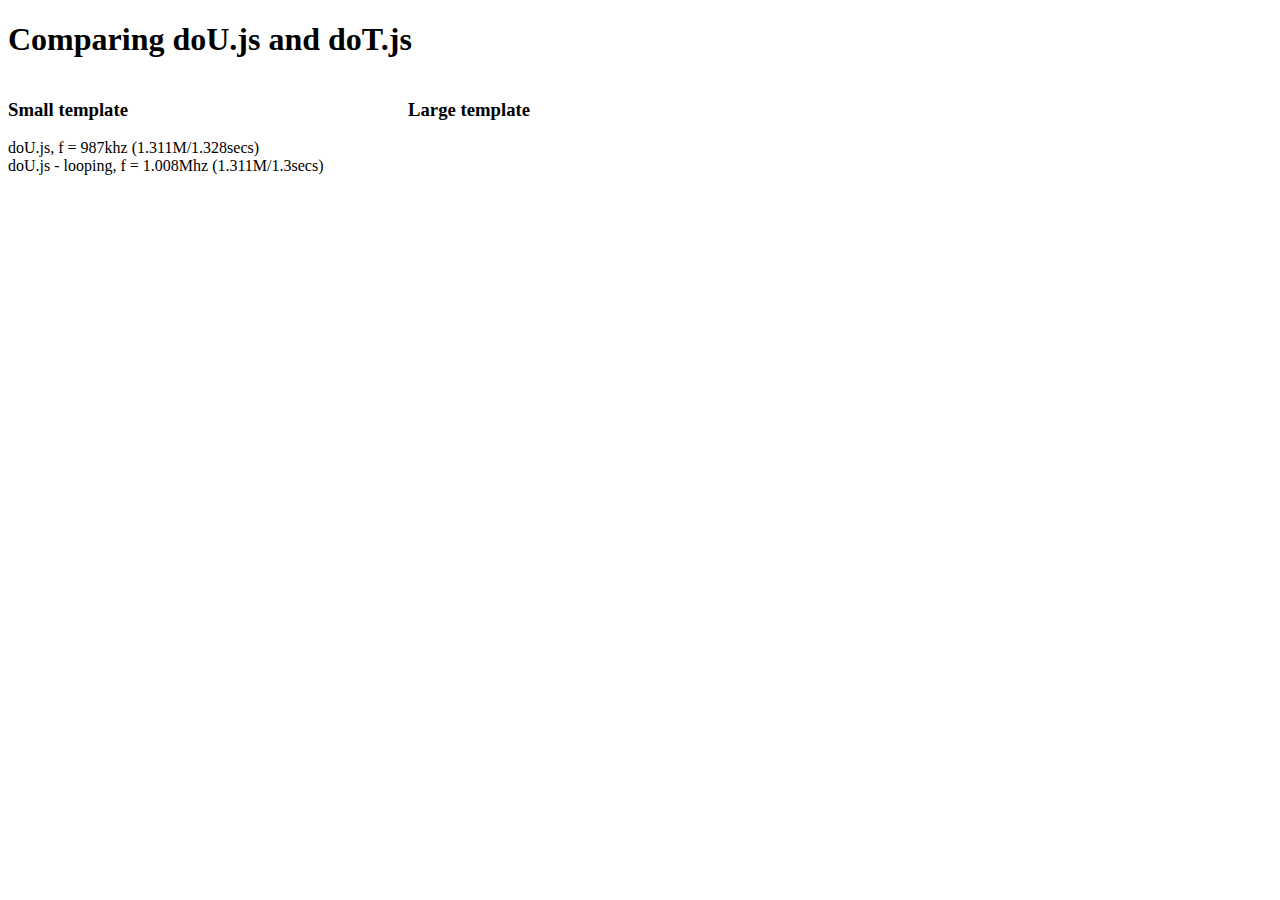
<file: bower_components/doT/benchmarks/index.html>
<!DOCTYPE html PUBLIC "-//W3C//DTD XHTML 1.0 Transitional//EN"
   "http://www.w3.org/TR/xhtml1/DTD/xhtml1-transitional.dtd">
<html xmlns="http://www.w3.org/1999/xhtml" xml:lang="en" lang="en">
<head>
<meta http-equiv="Content-Type" content="text/html;charset=utf-8" />

<title>Templating Test Suite</title>

<script type="text/javascript" src="jslitmus.js"></script>
<script type="text/javascript" src="templating/doU.js"></script>
<script type="text/javascript" src="templating/doT.js"></script>
<script type="text/javascript" src="templatesBench.js"></script>

</head>

<body>
  <h1>Comparing doU.js and doT.js</h1>
  <div id='small' style="float:left;min-width:400px;"><h3>Small template</h3></div>
  <div id='large' style="float:left;"><h3>Large template</h3></div>
</body>

</html>
</file>
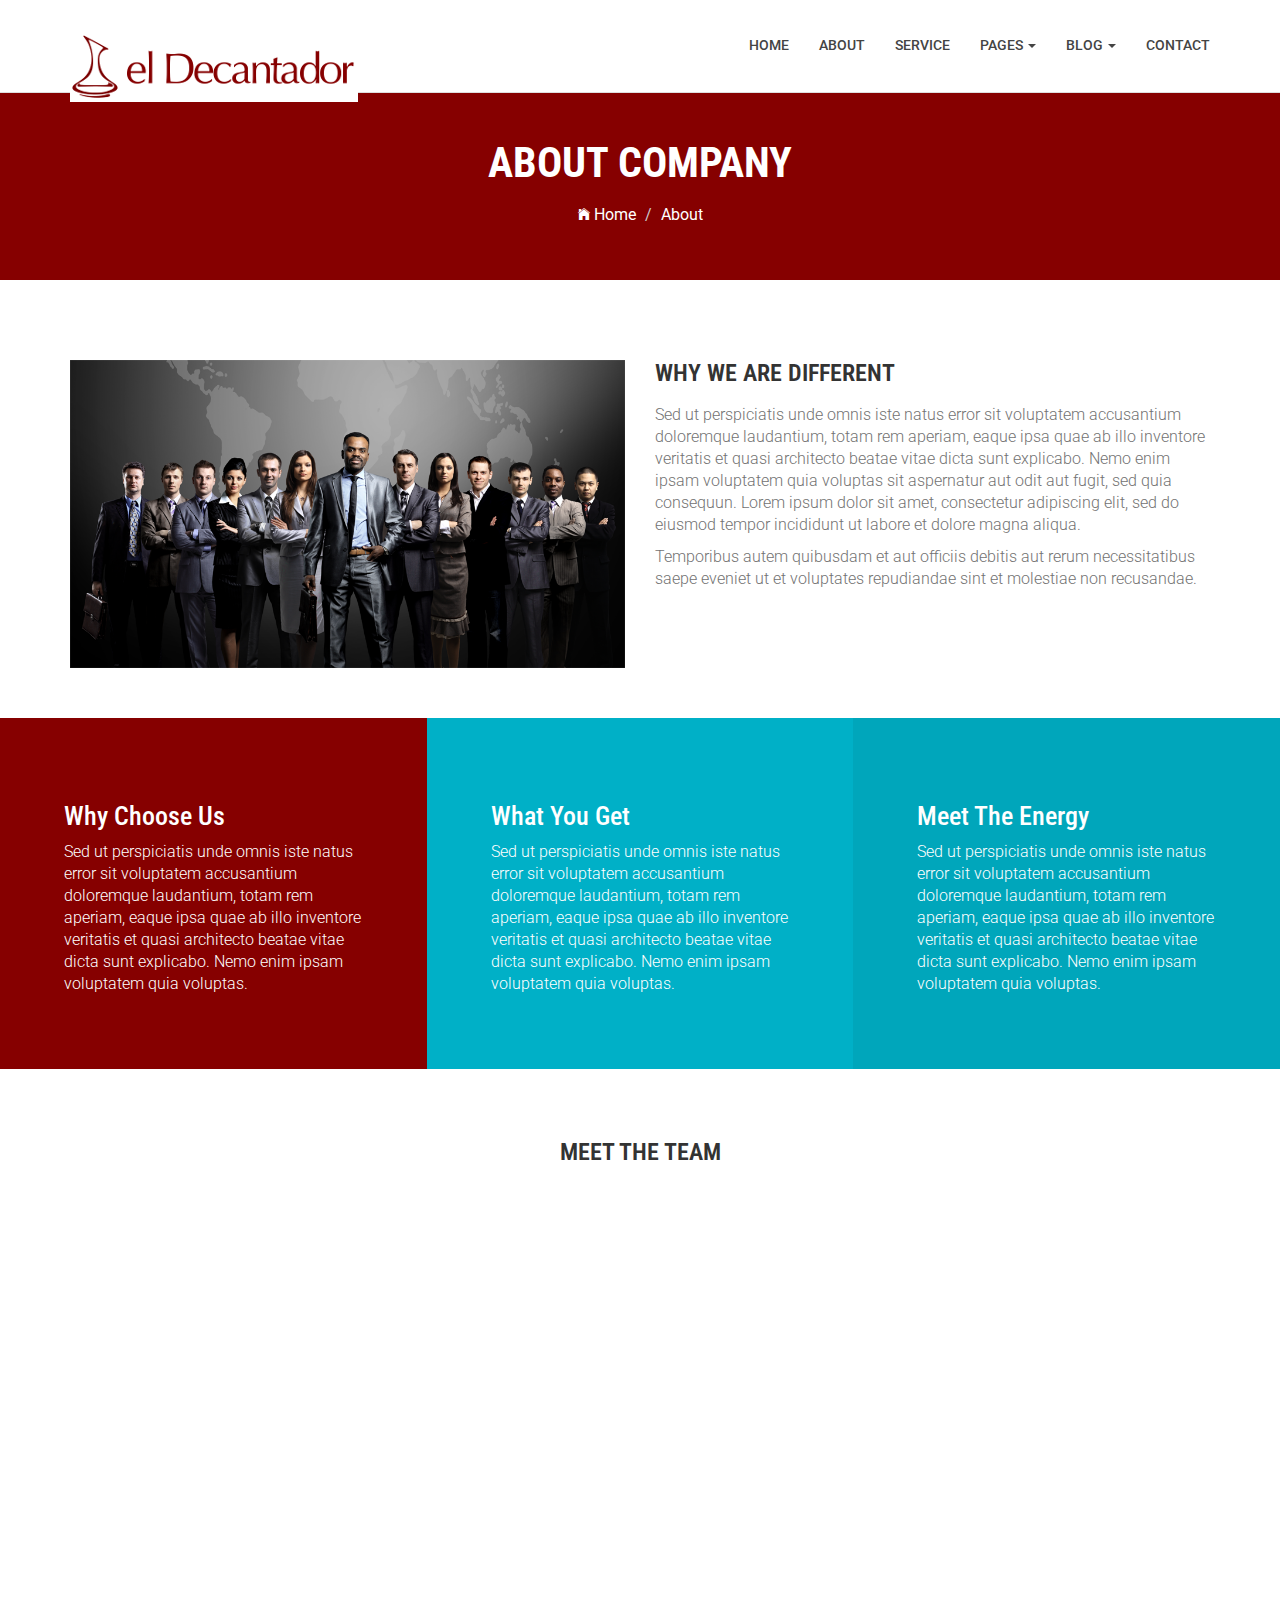
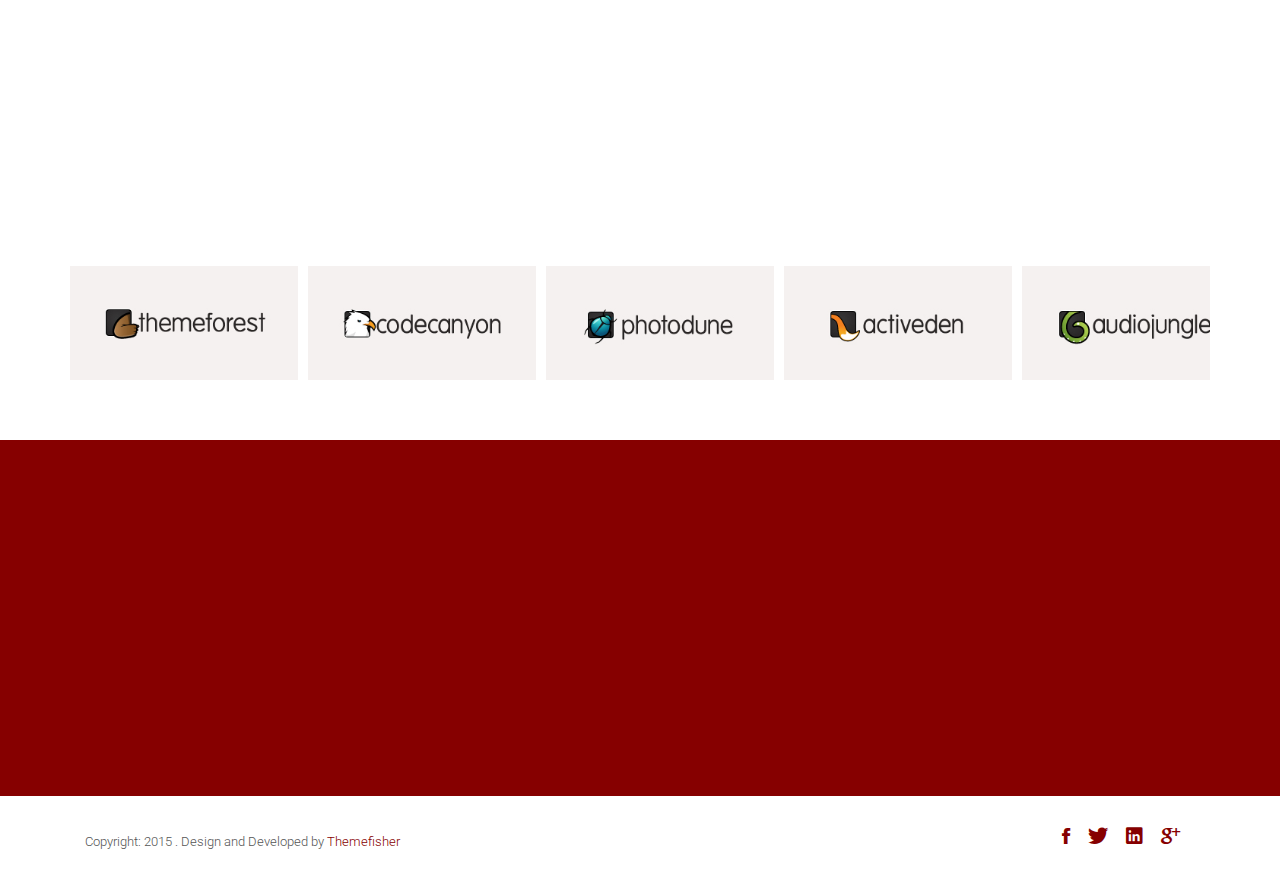
<file: about.html>
<!DOCTYPE html>
<html class="no-js">
    <head>
        <!-- Basic Page Needs
        ================================================== -->
        <meta charset="utf-8">
        <meta http-equiv="Content-Type" content="text/html; charset=utf-8">
        <link rel="icon" type="image/png" href="images/favicon.png">
        <title>Timer Agency Template</title>
        <meta name="description" content="">
        <meta name="keywords" content="">
        <meta name="author" content="">
        <!-- Mobile Specific Metas
        ================================================== -->
        <meta name="format-detection" content="telephone=no">
        <meta name="viewport" content="width=device-width, initial-scale=1">
        
        <!-- Template CSS Files
        ================================================== -->
        <!-- Twitter Bootstrs CSS -->
        <link rel="stylesheet" href="css/bootstrap.min.css">
        <!-- Ionicons Fonts Css -->
        <link rel="stylesheet" href="css/ionicons.min.css">
        <!-- animate css -->
        <link rel="stylesheet" href="css/animate.css">
        <!-- Hero area slider css-->
        <link rel="stylesheet" href="css/slider.css">
        <!-- owl craousel css -->
        <link rel="stylesheet" href="css/owl.carousel.css">
        <link rel="stylesheet" href="css/owl.theme.css">
        <link rel="stylesheet" href="css/jquery.fancybox.css">
        <!-- template main css file -->
        <link rel="stylesheet" href="css/main.css">
        <!-- responsive css -->
        <link rel="stylesheet" href="css/responsive.css">
        
        <!-- Template Javascript Files
        ================================================== -->
        <!-- modernizr js -->
        <script src="js/vendor/modernizr-2.6.2.min.js"></script>
        <!-- jquery -->
        <script src="//ajax.googleapis.com/ajax/libs/jquery/1.10.2/jquery.min.js"></script>
        <!-- owl carouserl js -->
        <script src="js/owl.carousel.min.js"></script>
        <!-- bootstrap js -->

        <script src="js/bootstrap.min.js"></script>
        <!-- wow js -->
        <script src="js/wow.min.js"></script>
        <!-- slider js -->
        <script src="js/slider.js"></script>
        <script src="js/jquery.fancybox.js"></script>
        <!-- template main js -->
        <script src="js/main.js"></script>
    </head>
    <body>
        <!--
        ==================================================
        Header Section Start
        ================================================== -->
        <header id="top-bar" class="navbar-fixed-top animated-header">
            <div class="container">
                <div class="navbar-header">
                    <!-- responsive nav button -->
                    <button type="button" class="navbar-toggle" data-toggle="collapse" data-target=".navbar-collapse">
                    <span class="sr-only">Toggle navigation</span>
                    <span class="icon-bar"></span>
                    <span class="icon-bar"></span>
                    <span class="icon-bar"></span>
                    </button>
                    <!-- /responsive nav button -->
                    
                    <!-- logo -->
                    <div class="navbar-brand">
                        <a href="index.html" >
                            <img src="images/logo.png" alt="">
                        </a>
                    </div>
                    <!-- /logo -->
                </div>
                <!-- main menu -->
                <nav class="collapse navbar-collapse navbar-right" role="navigation">
                    <div class="main-menu">
                        <ul class="nav navbar-nav navbar-right">
                            <li>
                                <a href="index.html" >Home</a>
                            </li>
                            <li><a href="about.html">About</a></li>
                            <li><a href="service.html">Service</a></li>
                            <li class="dropdown">
                                <a href="#" class="dropdown-toggle" data-toggle="dropdown">Pages <span class="caret"></span></a>
                                <div class="dropdown-menu">
                                    <ul>
                                        <li><a href="404.html">404 Page</a></li>
                                        <li><a href="gallery.html">Gallery</a></li>
                                    </ul>
                                </div>
                            </li>
                            <li class="dropdown">
                                <a href="#" class="dropdown-toggle" data-toggle="dropdown">Blog <span class="caret"></span></a>
                                <div class="dropdown-menu">
                                    <ul>
                                        <li><a href="blog-fullwidth.html">Blog Full</a></li>
                                        <li><a href="blog-left-sidebar.html">Blog Left sidebar</a></li>
                                        <li><a href="blog-right-sidebar.html">Blog Right sidebar</a></li>
                                    </ul>
                                </div>
                            </li>
                            <li><a href="contact.html">Contact</a></li>
                            
                        </ul>
                    </div>
                </nav>
                <!-- /main nav -->
            </div>
        </header>

        <!-- 
        ================================================== 
            Global Page Section Start
        ================================================== -->
        <section class="global-page-header">
            <div class="container">
                <div class="row">
                    <div class="col-md-12">
                        <div class="block">
                            <h2>About Company</h2>
                            <ol class="breadcrumb">
                                <li>
                                    <a href="index.html">
                                        <i class="ion-ios-home"></i>
                                        Home
                                    </a>
                                </li>
                                <li class="active">About</li>
                            </ol>
                        </div>
                    </div>
                </div>
            </div>
        </section>

        <!-- 
        ================================================== 
            Company Description Section Start
        ================================================== -->
        <section class="company-description">
            <div class="container">
                <div class="row">
                    <div class="col-md-6 wow fadeInLeft" data-wow-delay=".3s" >
                        <img src="images/about/about-company.jpg" alt="" class="img-responsive">
                    </div>
                    <div class="col-md-6">
                        <div class="block">
                            <h3 class="subtitle wow fadeInUp" data-wow-delay=".3s" data-wow-duration="500ms">Why We are Different</h3>
                            <p  class="wow fadeInUp" data-wow-delay=".5s" data-wow-duration="500ms">
                                Sed ut perspiciatis unde omnis iste natus error sit voluptatem accusantium doloremque laudantium, totam rem aperiam, eaque ipsa quae ab illo inventore veritatis et quasi architecto beatae vitae dicta sunt explicabo. Nemo enim ipsam voluptatem quia voluptas sit aspernatur aut odit aut fugit, sed quia consequun. Lorem ipsum dolor sit amet, consectetur adipiscing elit, sed do eiusmod tempor incididunt ut labore et dolore magna aliqua.
                            </p>
                            <p  class="wow fadeInUp" data-wow-delay=".7s" data-wow-duration="500ms">
                                Temporibus autem quibusdam et aut officiis debitis aut rerum necessitatibus saepe eveniet ut et voluptates repudiandae sint et molestiae non recusandae.
                            </p>
                            
                        </div>
                    </div>
                </div>
            </div>
        </section>


        <!-- 
        ================================================== 
            Company Feature Section Start
        ================================================== -->
        <section class="about-feature clearfix">
            <div class="container-fluid">
                <div class="row">
                    <div class="block about-feature-1 wow fadeInDown" data-wow-duration="500ms" data-wow-delay=".3s">
                        <h2>
                        Why Choose Us
                        </h2>
                        <p>
                            Sed ut perspiciatis unde omnis iste natus error sit voluptatem accusantium doloremque laudantium, totam rem aperiam, eaque ipsa quae ab illo inventore veritatis et quasi architecto beatae vitae dicta sunt explicabo. Nemo enim ipsam voluptatem quia voluptas.
                        </p>
                    </div>
                    <div class="block about-feature-2 wow fadeInDown" data-wow-duration="500ms" data-wow-delay=".5s">
                        <h2 class="item_title">
                        What You Get
                        </h2>
                        <p>
                            Sed ut perspiciatis unde omnis iste natus error sit voluptatem accusantium doloremque laudantium, totam rem aperiam, eaque ipsa quae ab illo inventore veritatis et quasi architecto beatae vitae dicta sunt explicabo. Nemo enim ipsam voluptatem quia voluptas.
                        </p>
                    </div>
                    <div class="block about-feature-3 wow fadeInDown" data-wow-duration="500ms" data-wow-delay=".7s">
                        <h2 class="item_title">
                        Meet The Energy
                        </h2>
                        <p>
                            Sed ut perspiciatis unde omnis iste natus error sit voluptatem accusantium doloremque laudantium, totam rem aperiam, eaque ipsa quae ab illo inventore veritatis et quasi architecto beatae vitae dicta sunt explicabo. Nemo enim ipsam voluptatem quia voluptas.
                        </p>
                    </div>
                </div>
            </div>
        </section>


        <!-- 
        ================================================== 
            Team Section Start
        ================================================== -->
        <section id="team">
            <div class="container">
                <div class="row">
                    <h2 class="subtitle text-center">Meet The Team</h2>
                    <div class="col-md-3">
                        <div class="team-member wow fadeInLeft" data-wow-duration="500ms" data-wow-delay=".3s">
                            <div class="team-img">
                                <img src="images/team/team-1.jpg" class="team-pic" alt="">
                            </div>
                            <h3 class="team_name">Jonathon Andrew</h3>
                            <p class="team_designation">CEO, Project Manager</p>
                            <p class="team_text">Lorem ipsum dolor sit amet, consectetur adipisicing elit, sed do eiusmod tempor incididunt ut labore et dolore </p>
                            <p class="social-icons">
                                <a href="#" class="facebook" target="_blank"><i class="ion-social-facebook-outline"></i></a>
                                <a href="#" target="_blank"><i class="ion-social-twitter-outline"></i></a>
                                <a href="#" target="_blank"><i class="ion-social-linkedin-outline"></i></a>
                                <a href="#" target="_blank"><i class="ion-social-googleplus-outline"></i></a>
                            </p>
                        </div>
                    </div>
                    <div class="col-md-3">
                        <div class="team-member wow fadeInLeft" data-wow-duration="500ms" data-wow-delay=".5s">
                            <div class="team-img">
                                <img src="images/team/team-2.jpg" class="team-pic" alt="">
                            </div>
                            <h3 class="team_name">Jesmin Martina</h3>
                            <p class="team_designation">CEO, Project Manager</p>
                            <p class="team_text">Lorem ipsum dolor sit amet, consectetur adipisicing elit, sed do eiusmod tempor incididunt ut labore et dolore .</p>
                            <p class="social-icons">
                                <a href="#" class="facebook" target="_blank"><i class="ion-social-facebook-outline"></i></a>
                                <a href="#" target="_blank"><i class="ion-social-twitter-outline"></i></a>
                                <a href="#" target="_blank"><i class="ion-social-linkedin-outline"></i></a>
                                <a href="#" target="_blank"><i class="ion-social-googleplus-outline"></i></a>
                            </p>
                        </div>
                    </div>
                    <div class="col-md-3">
                        <div class="team-member wow fadeInLeft" data-wow-duration="500ms" data-wow-delay=".7s">
                            <div class="team-img">
                                <img src="images/team/team-3.jpg" class="team-pic" alt="">
                            </div>
                            <h3 class="team_name">Deu John</h3>
                            <p class="team_designation">CEO, Project Manager</p>
                            <p class="team_text">Lorem ipsum dolor sit amet, consectetur adipisicing elit, sed do eiusmod tempor incididunt ut labore et dolore .</p>
                            <p class="social-icons">
                                <a href="#" class="facebook" target="_blank"><i class="ion-social-facebook-outline"></i></a>
                                <a href="#" target="_blank"><i class="ion-social-twitter-outline"></i></a>
                                <a href="#" target="_blank"><i class="ion-social-linkedin-outline"></i></a>
                                <a href="#" target="_blank"><i class="ion-social-googleplus-outline"></i></a>
                            </p>
                        </div>
                    </div>
                    <div class="col-md-3">
                        <div class="team-member wow fadeInLeft" data-wow-duration="500ms" data-wow-delay=".9s">
                            <div class="team-img">
                                <img src="images/team/team-4.jpg" class="team-pic" alt="">
                            </div>
                            <h3 class="team_name">Anderson Martin</h3>
                            <p class="team_designation">CEO, Project Manager</p>
                            <p class="team_text">Lorem ipsum dolor sit amet, consectetur adipisicing elit, sed do eiusmod tempor incididunt ut labore et dolore .</p>
                            <p class="social-icons">
                                <a href="#" class="facebook" target="_blank"><i class="ion-social-facebook-outline"></i></a>
                                <a href="#" target="_blank"><i class="ion-social-twitter-outline"></i></a>
                                <a href="#" target="_blank"><i class="ion-social-linkedin-outline"></i></a>
                                <a href="#" target="_blank"><i class="ion-social-googleplus-outline"></i></a>
                            </p>
                        </div>
                    </div>
                </div>
            </div>
        </section>
        <!--
        ==================================================
        Clients Section Start
        ================================================== -->
        <section id="clients">
            <div class="container">
                <div class="row">
                    <div class="col-md-12">
                        <h2 class="subtitle text-center wow fadeInDown" data-wow-duration="500ms" data-wow-delay=".3s">Our Happy Clinets</h2>
                        <p class="subtitle-des text-center wow fadeInDown" data-wow-duration="500ms" data-wow-delay=".5s">Lorem ipsum dolor sit amet, consectetur adipisicing elit. Labore, error.</p>
                        <div id="clients-logo" class="owl-carousel">
                            <div>
                                <img src="images/clients/logo-1.jpg" alt="">
                            </div>
                            <div>
                                <img src="images/clients/logo-2.jpg" alt="">
                            </div>
                            <div>
                                <img src="images/clients/logo-3.jpg" alt="">
                            </div>
                            <div>
                                <img src="images/clients/logo-4.jpg" alt="">
                            </div>
                            <div>
                                <img src="images/clients/logo-5.jpg" alt="">
                            </div>
                            <div>
                                <img src="images/clients/logo-1.jpg" alt="">
                            </div>
                            <div>
                                <img src="images/clients/logo-2.jpg" alt="">
                            </div>
                            <div>
                                <img src="images/clients/logo-3.jpg" alt="">
                            </div>
                            <div>
                                <img src="images/clients/logo-4.jpg" alt="">
                            </div>
                            <div>
                                <img src="images/clients/logo-5.jpg" alt="">
                            </div>
                        </div>
                    </div>
                </div>
            </div>
        </section>
        
        <!--
        ==================================================
        Call To Action Section Start
        ================================================== -->
        <section id="call-to-action">
            <div class="container">
                <div class="row">
                    <div class="col-md-12">
                        <div class="block">
                            <h2 class="title wow fadeInDown" data-wow-delay=".3s" data-wow-duration="500ms">SO WHAT YOU THINK ?</h1>
                            <p class="wow fadeInDown" data-wow-delay=".5s" data-wow-duration="500ms">Lorem ipsum dolor sit amet, consectetur adipisicing elit. Nobis,</br>possimus commodi, fugiat magnam temporibus vero magni recusandae? Dolore, maxime praesentium.</p>
                            <a href="contact.html" class="btn btn-default btn-contact wow fadeInDown" data-wow-delay=".7s" data-wow-duration="500ms">Contact With Me</a>
                        </div>
                    </div>
                    
                </div>
            </div>
        </section>
        <!--
        ==================================================
        Footer Section Start
        ================================================== -->
        <footer id="footer">
            <div class="container">
                <div class="col-md-8">
                    <p class="copyright">Copyright: <span>2015</span> . Design and Developed by <a href="http://www.Themefisher.com">Themefisher</a></p>
                </div>
                <div class="col-md-4">
                    <!-- Social Media -->
                    <ul class="social">
                        <li>
                            <a href="#" class="Facebook">
                                <i class="ion-social-facebook"></i>
                            </a>
                        </li>
                        <li>
                            <a href="#" class="Twitter">
                                <i class="ion-social-twitter"></i>
                            </a>
                        </li>
                        <li>
                            <a href="#" class="Linkedin">
                                <i class="ion-social-linkedin"></i>
                            </a>
                        </li>
                        <li>
                            <a href="#" class="Google Plus">
                                <i class="ion-social-googleplus"></i>
                            </a>
                        </li>
                        
                    </ul>
                </div>
            </div>
        </footer> <!-- /#footer -->
        
    </body>
</html>
</file>
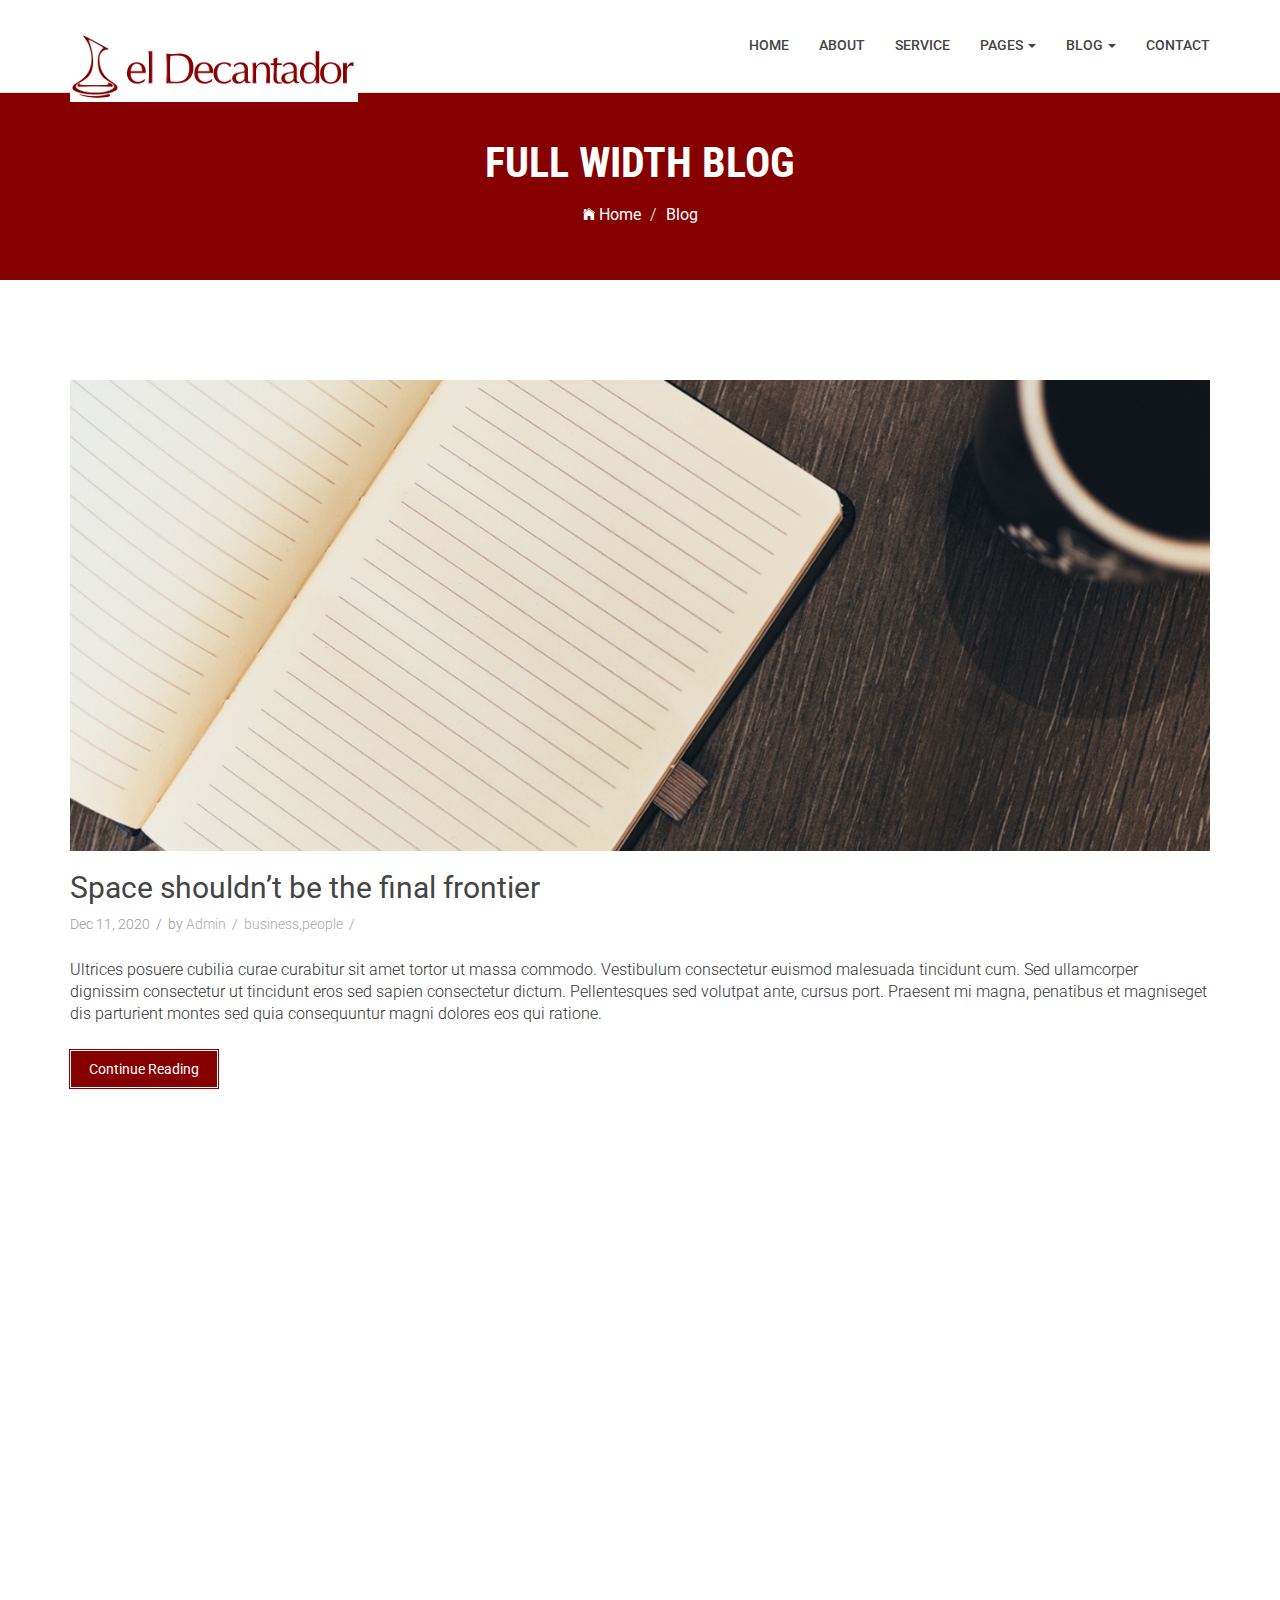
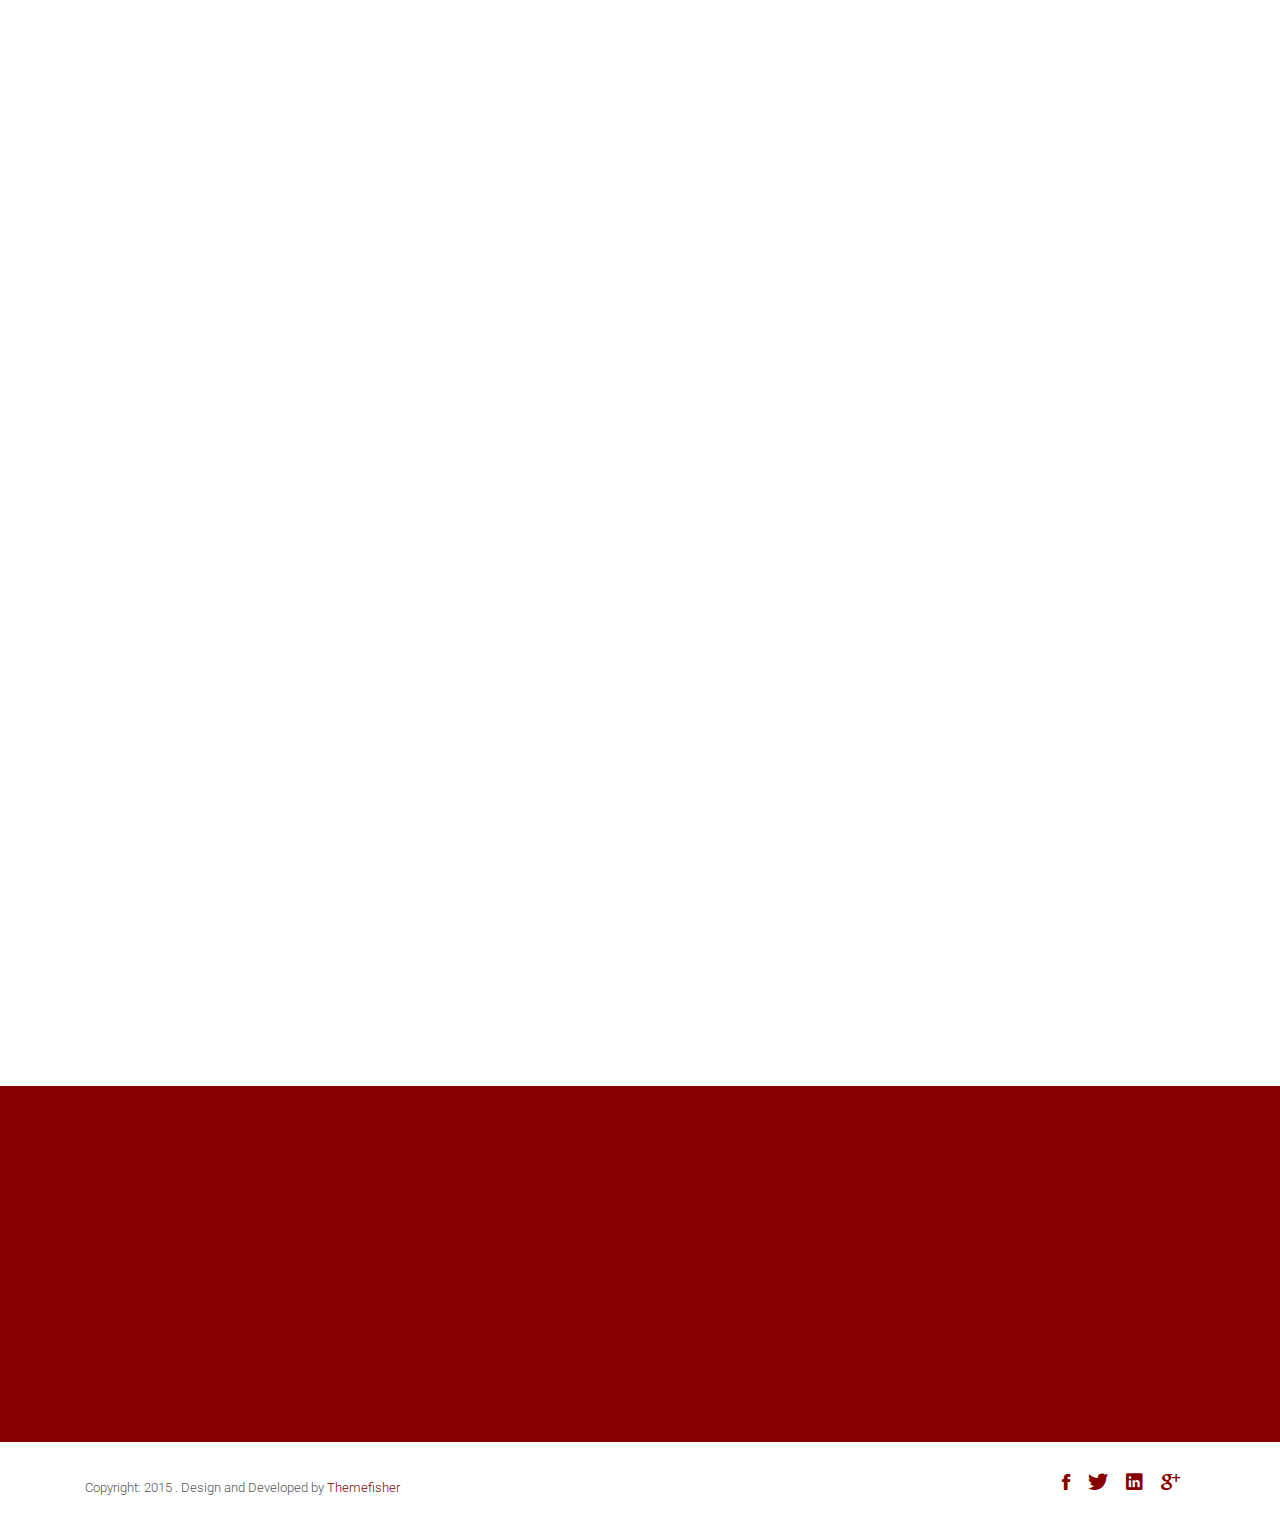
<file: blog-fullwidth.html>
<!DOCTYPE html>
<html class="no-js">
    <head>
        <!-- Basic Page Needs
        ================================================== -->
        <meta charset="utf-8">
        <meta http-equiv="Content-Type" content="text/html; charset=utf-8">
        <link rel="icon" type="image/png" href="images/favicon.png">
        <title>Timer Agency Template</title>
        <meta name="description" content="">
        <meta name="keywords" content="">
        <meta name="author" content="">
        <!-- Mobile Specific Metas
        ================================================== -->
        <meta name="format-detection" content="telephone=no">
        <meta name="viewport" content="width=device-width, initial-scale=1">
        
        <!-- Template CSS Files
        ================================================== -->
        <!-- Twitter Bootstrs CSS -->
        <link rel="stylesheet" href="css/bootstrap.min.css">
        <!-- Ionicons Fonts Css -->
        <link rel="stylesheet" href="css/ionicons.min.css">
        <!-- animate css -->
        <link rel="stylesheet" href="css/animate.css">
        <!-- Hero area slider css-->
        <link rel="stylesheet" href="css/slider.css">
        <!-- owl craousel css -->
        <link rel="stylesheet" href="css/owl.carousel.css">
        <link rel="stylesheet" href="css/owl.theme.css">
        <link rel="stylesheet" href="css/jquery.fancybox.css">
        <!-- template main css file -->
        <link rel="stylesheet" href="css/main.css">
        <!-- responsive css -->
        <link rel="stylesheet" href="css/responsive.css">
        
        <!-- Template Javascript Files
        ================================================== -->
        <!-- modernizr js -->
        <script src="js/vendor/modernizr-2.6.2.min.js"></script>
        <!-- jquery -->
        <script src="//ajax.googleapis.com/ajax/libs/jquery/1.10.2/jquery.min.js"></script>
        <!-- owl carouserl js -->
        <script src="js/owl.carousel.min.js"></script>
        <!-- bootstrap js -->

        <script src="js/bootstrap.min.js"></script>
        <!-- wow js -->
        <script src="js/wow.min.js"></script>
        <!-- slider js -->
        <script src="js/slider.js"></script>
        <script src="js/jquery.fancybox.js"></script>
        <!-- template main js -->
        <script src="js/main.js"></script>
    </head>
    <body>
        <!--
        ==================================================
        Header Section Start
        ================================================== -->
        <header id="top-bar" class="navbar-fixed-top animated-header">
            <div class="container">
                <div class="navbar-header">
                    <!-- responsive nav button -->
                    <button type="button" class="navbar-toggle" data-toggle="collapse" data-target=".navbar-collapse">
                    <span class="sr-only">Toggle navigation</span>
                    <span class="icon-bar"></span>
                    <span class="icon-bar"></span>
                    <span class="icon-bar"></span>
                    </button>
                    <!-- /responsive nav button -->
                    
                    <!-- logo -->
                    <div class="navbar-brand">
                        <a href="index.html" >
                            <img src="images/logo.png" alt="">
                        </a>
                    </div>
                    <!-- /logo -->
                </div>
                <!-- main menu -->
                <nav class="collapse navbar-collapse navbar-right" role="navigation">
                    <div class="main-menu">
                        <ul class="nav navbar-nav navbar-right">
                            <li>
                                <a href="index.html" >Home</a>
                            </li>
                            <li><a href="about.html">About</a></li>
                            <li><a href="service.html">Service</a></li>
                            <li class="dropdown">
                                <a href="#" class="dropdown-toggle" data-toggle="dropdown">Pages <span class="caret"></span></a>
                                <div class="dropdown-menu">
                                    <ul>
                                        <li><a href="404.html">404 Page</a></li>
                                        <li><a href="gallery.html">Gallery</a></li>
                                    </ul>
                                </div>
                            </li>
                            <li class="dropdown">
                                <a href="#" class="dropdown-toggle" data-toggle="dropdown">Blog <span class="caret"></span></a>
                                <div class="dropdown-menu">
                                    <ul>
                                        <li><a href="blog-fullwidth.html">Blog Full</a></li>
                                        <li><a href="blog-left-sidebar.html">Blog Left sidebar</a></li>
                                        <li><a href="blog-right-sidebar.html">Blog Right sidebar</a></li>
                                    </ul>
                                </div>
                            </li>
                            <li><a href="contact.html">Contact</a></li>
                            
                        </ul>
                    </div>
                </nav>
                <!-- /main nav -->
            </div>
        </header>
        <!--
        ==================================================
        Global Page Section Start
        ================================================== -->
        <section class="global-page-header">
            <div class="container">
                <div class="row">
                    <div class="col-md-12">
                        <div class="block">
                            <h2>Full Width Blog</h2>
                            <ol class="breadcrumb">
                                <li>
                                    <a href="index.html">
                                        <i class="ion-ios-home"></i>
                                        Home
                                    </a>
                                </li>
                                <li class="active">Blog</li>
                            </ol>
                        </div>
                    </div>
                </div>
            </div>
            </section><!--/#Page header-->
            <section id="blog-full-width">
                <div class="container">
                    <div class="row">
                        <div class="col-md-12">
                            <article class="wow fadeInDown" data-wow-delay=".3s" data-wow-duration="500ms">
                                <div class="blog-post-image">
                                    <a href="post-fullwidth.html"><img class="img-responsive" src="images/blog/post-1.jpg" alt="" /></a>
                                </div>
                                <div class="blog-content">
                                    <h2 class="blogpost-title">
                                    <a href="post-fullwidth.html">Space shouldn’t be the final frontier</a>
                                    </h2>
                                    <div class="blog-meta">
                                        <span>Dec 11, 2020</span>
                                        <span>by <a href="">Admin</a></span>
                                        <span><a href="">business</a>,<a href="">people</a></span>
                                    </div>
                                    <p>Ultrices posuere cubilia curae curabitur sit amet tortor ut massa commodo. Vestibulum consectetur euismod malesuada tincidunt cum. Sed ullamcorper dignissim consectetur ut tincidunt eros sed sapien consectetur dictum. Pellentesques sed volutpat ante, cursus port. Praesent mi magna, penatibus et magniseget dis parturient montes sed quia consequuntur magni dolores eos qui ratione.
                                    </p>
                                    <a href="single-post.html" class="btn btn-dafault btn-details">Continue Reading</a>
                                </div>
                                
                            </article>
                            <article class="wow fadeInDown" data-wow-delay=".5s" data-wow-duration="500ms">
                                <div class="blog-post-image">
                                    <a href="post-fullwidth.html"><img class="img-responsive" src="images/blog/post-2.jpg" alt="" /></a>
                                </div>
                                <div class="blog-content">
                                    <h2 class="blogpost-title">
                                    <a href="post-fullwidth.html">Space shouldn’t be the final frontier</a>
                                    </h2>
                                    <div class="blog-meta">
                                        <span>Dec 11, 2020</span>
                                        <span>by <a href="">Admin</a></span>
                                        <span><a href="">business</a>,<a href="">people</a></span>
                                    </div>
                                    <p>Ultrices posuere cubilia curae curabitur sit amet tortor ut massa commodo. Vestibulum consectetur euismod malesuada tincidunt cum. Sed ullamcorper dignissim consectetur ut tincidunt eros sed sapien consectetur dictum. Pellentesques sed volutpat ante, cursus port. Praesent mi magna, penatibus et magniseget dis parturient montes sed quia consequuntur magni dolores eos qui ratione.
                                    </p>
                                    <a href="single-post.html" class="btn btn-dafault btn-details">Continue Reading</a>
                                </div>
                                
                            </article>
                            <article class="wow fadeInDown" data-wow-delay=".7s" data-wow-duration="500ms">
                                <div class="blog-post-image">
                                    <a href="post-fullwidth.html"><img class="img-responsive" src="images/blog/post-3.jpg" alt="" /></a>
                                </div>
                                <div class="blog-content">
                                    <h2 class="blogpost-title">
                                    <a href="post-fullwidth.html">Space shouldn’t be the final frontier</a>
                                    </h2>
                                    <div class="blog-meta">
                                        <span>Dec 11, 2020</span>
                                        <span>by <a href="">Admin</a></span>
                                        <span><a href="">business</a>,<a href="">people</a></span>
                                    </div>
                                    <p>Ultrices posuere cubilia curae curabitur sit amet tortor ut massa commodo. Vestibulum consectetur euismod malesuada tincidunt cum. Sed ullamcorper dignissim consectetur ut tincidunt eros sed sapien consectetur dictum. Pellentesques sed volutpat ante, cursus port. Praesent mi magna, penatibus et magniseget dis parturient montes sed quia consequuntur magni dolores eos qui ratione.
                                    </p>
                                    <a href="single-post.html" class="btn btn-dafault btn-details">Continue Reading</a>
                                </div>
                                
                            </article>
                        </div>
                    </div>
                </div>
            </section>
            <!--
            ==================================================
            Call To Action Section Start
            ================================================== -->
            <section id="call-to-action">
                <div class="container">
                    <div class="row">
                        <div class="col-md-12">
                            <div class="block">
                                <h2 class="title wow fadeInDown" data-wow-delay=".3s" data-wow-duration="300ms">SO WHAT YOU THINK ?</h1>
                                <p class="wow fadeInDown" data-wow-delay=".5s" data-wow-duration="300ms">Lorem ipsum dolor sit amet, consectetur adipisicing elit. Nobis,<br>possimus commodi, fugiat magnam temporibus vero magni recusandae? Dolore, maxime praesentium.</p>
                                <a href="contact.html" class="btn btn-default btn-contact wow fadeInDown" data-wow-delay=".7s" data-wow-duration="300ms">Contact With Me</a>
                            </div>
                        </div>
                        
                    </div>
                </div>
            </section>
            <!--
            ==================================================
            Footer Section Start
            ================================================== -->
            <footer id="footer">
                <div class="container">
                    <div class="col-md-8">
                        <p class="copyright">Copyright: <span>2015</span> . Design and Developed by <a href="http://www.Themefisher.com">Themefisher</a></p>
                    </div>
                    <div class="col-md-4">
                        <!-- Social Media -->
                        <ul class="social">
                            <li>
                                <a href="#" class="Facebook">
                                    <i class="ion-social-facebook"></i>
                                </a>
                            </li>
                            <li>
                                <a href="#" class="Twitter">
                                    <i class="ion-social-twitter"></i>
                                </a>
                            </li>
                            <li>
                                <a href="#" class="Linkedin">
                                    <i class="ion-social-linkedin"></i>
                                </a>
                            </li>
                            <li>
                                <a href="#" class="Google Plus">
                                    <i class="ion-social-googleplus"></i>
                                </a>
                            </li>
                            
                        </ul>
                    </div>
                </div>
                </footer> <!-- /#footer -->
                
            </body>
        </html>
    </html>
</file>
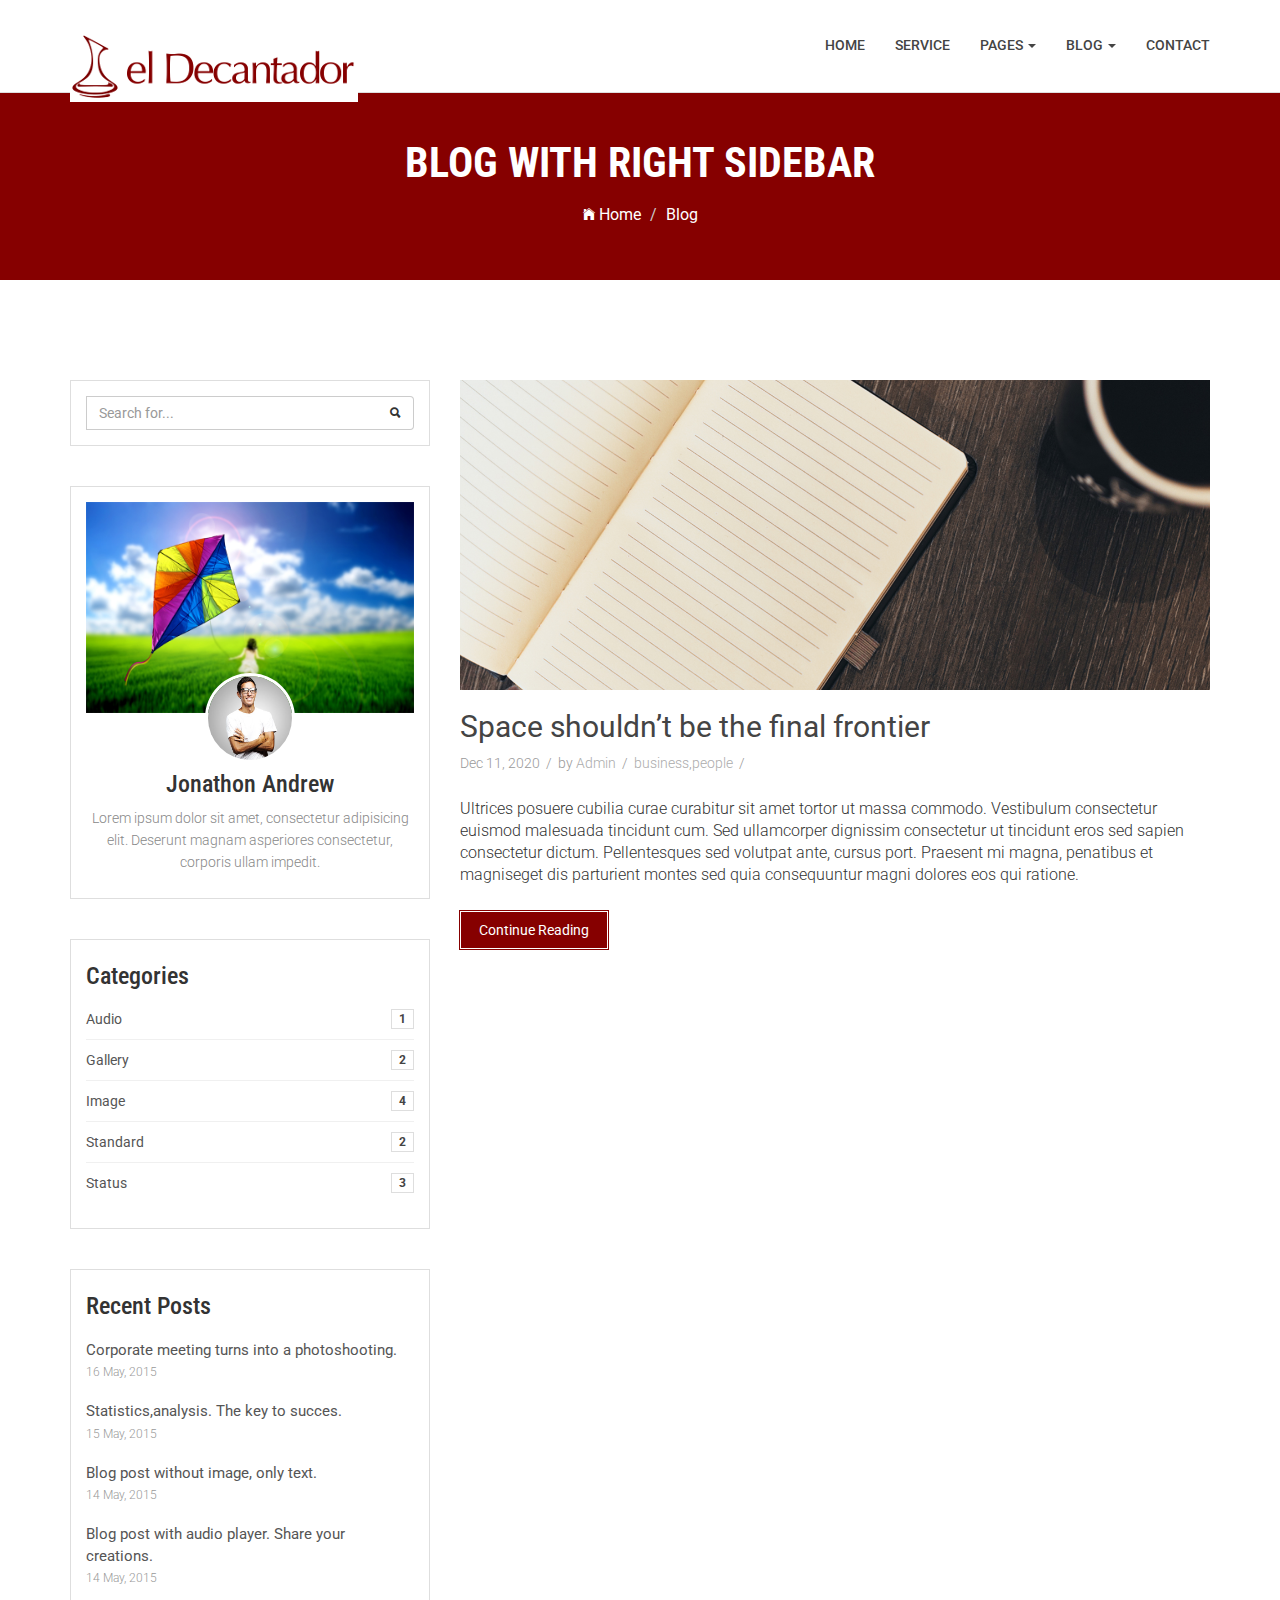
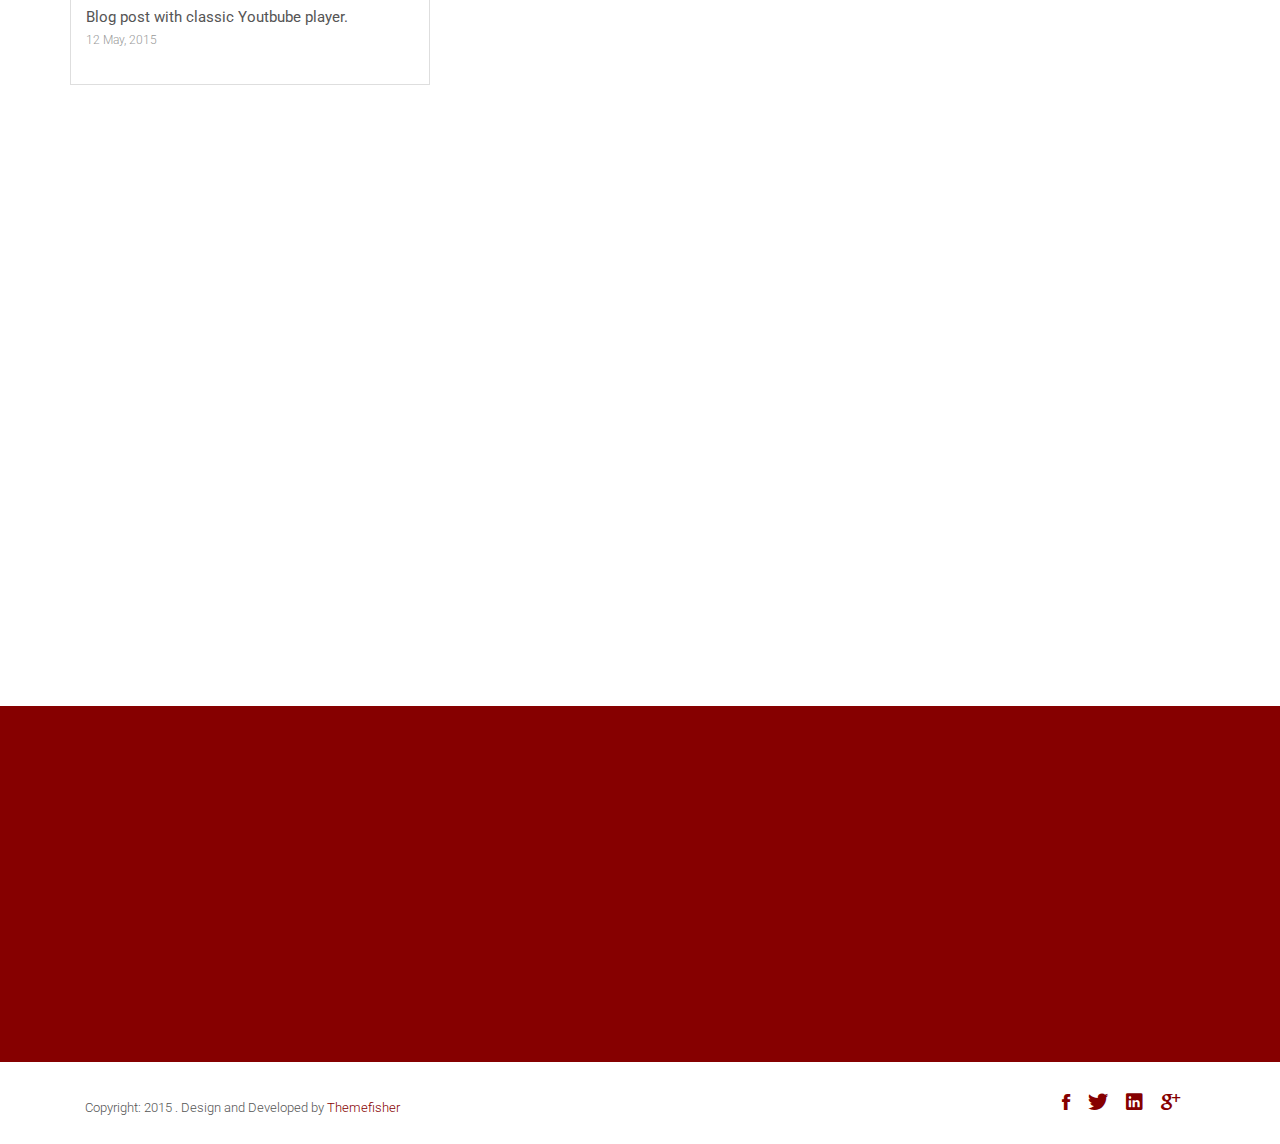
<file: blog-left-sidebar.html>
<!DOCTYPE html>
<html class="no-js">
    <head>
        <!-- Basic Page Needs
        ================================================== -->
        <meta charset="utf-8">
        <meta http-equiv="Content-Type" content="text/html; charset=utf-8">
        <link rel="icon" type="image/png" href="images/favicon.png">
        <title>Timer Agency Template</title>
        <meta name="description" content="">
        <meta name="keywords" content="">
        <meta name="author" content="">
        <!-- Mobile Specific Metas
        ================================================== -->
        <meta name="format-detection" content="telephone=no">
        <meta name="viewport" content="width=device-width, initial-scale=1">
        
        <!-- Template CSS Files
        ================================================== -->
        <!-- Twitter Bootstrs CSS -->
        <link rel="stylesheet" href="css/bootstrap.min.css">
        <!-- Ionicons Fonts Css -->
        <link rel="stylesheet" href="css/ionicons.min.css">
        <!-- animate css -->
        <link rel="stylesheet" href="css/animate.css">
        <!-- Hero area slider css-->
        <link rel="stylesheet" href="css/slider.css">
        <!-- owl craousel css -->
        <link rel="stylesheet" href="css/owl.carousel.css">
        <link rel="stylesheet" href="css/owl.theme.css">
        <link rel="stylesheet" href="css/jquery.fancybox.css">
        <!-- template main css file -->
        <link rel="stylesheet" href="css/main.css">
        <!-- responsive css -->
        <link rel="stylesheet" href="css/responsive.css">
        
        <!-- Template Javascript Files
        ================================================== -->
        <!-- modernizr js -->
        <script src="js/vendor/modernizr-2.6.2.min.js"></script>
        <!-- jquery -->
        <script src="//ajax.googleapis.com/ajax/libs/jquery/1.10.2/jquery.min.js"></script>
        <!-- owl carouserl js -->
        <script src="js/owl.carousel.min.js"></script>
        <!-- bootstrap js -->

        <script src="js/bootstrap.min.js"></script>
        <!-- wow js -->
        <script src="js/wow.min.js"></script>
        <!-- slider js -->
        <script src="js/slider.js"></script>
        <script src="js/jquery.fancybox.js"></script>
        <!-- template main js -->
        <script src="js/main.js"></script>
    </head>
    <body>
        <!--
        ==================================================
        Header Section Start
        ================================================== -->
        <header id="top-bar" class="navbar-fixed-top animated-header">
            <div class="container">
                <div class="navbar-header">
                    <!-- responsive nav button -->
                    <button type="button" class="navbar-toggle" data-toggle="collapse" data-target=".navbar-collapse">
                    <span class="sr-only">Toggle navigation</span>
                    <span class="icon-bar"></span>
                    <span class="icon-bar"></span>
                    <span class="icon-bar"></span>
                    </button>
                    <!-- /responsive nav button -->
                    
                    <!-- logo -->
                    <div class="navbar-brand">
                        <a href="index.html" >
                            <img src="images/logo.png" alt="">
                        </a>
                    </div>
                    <!-- /logo -->
                </div>
                <!-- main menu -->
                <nav class="collapse navbar-collapse navbar-right" role="navigation">
                    <div class="main-menu">
                        <ul class="nav navbar-nav navbar-right">
                            <li>
                                <a href="index.html" >Home</a>
                            </li>
                            <li><a href="service.html">Service</a></li>
                            <li class="dropdown">
                                <a href="#" class="dropdown-toggle" data-toggle="dropdown">Pages <span class="caret"></span></a>
                                <div class="dropdown-menu">
                                    <ul>
                                        <li><a href="404.html">404 Page</a></li>
                                        <li><a href="gallery.html">Gallery</a></li>
                                    </ul>
                                </div>
                            </li>
                            <li class="dropdown">
                                <a href="#" class="dropdown-toggle" data-toggle="dropdown">Blog <span class="caret"></span></a>
                                <div class="dropdown-menu">
                                    <ul>
                                        <li><a href="blog-fullwidth.html">Blog Full</a></li>
                                        <li><a href="blog-left-sidebar.html">Blog Left sidebar</a></li>
                                        <li><a href="blog-right-sidebar.html">Blog Right sidebar</a></li>
                                    </ul>
                                </div>
                            </li>
                            <li><a href="contact.html">Contact</a></li>
                        </ul>
                    </div>
                </nav>
                <!-- /main nav -->
            </div>
        </header>
        <!--
        ==================================================
        Global Page Section Start
        ================================================== -->
        <section class="global-page-header">
            <div class="container">
                <div class="row">
                    <div class="col-md-12">
                        <div class="block">
                            <h2>Blog With Right Sidebar</h2>
                            <ol class="breadcrumb">
                                <li>
                                    <a href="index.html">
                                        <i class="ion-ios-home"></i>
                                        Home
                                    </a>
                                </li>
                                <li class="active">Blog</li>
                            </ol>
                        </div>
                    </div>
                </div>
            </div>
            </section><!--/#Page header-->
            <section id="blog-full-width">
                <div class="container">
                    <div class="row">
                        <div class="col-md-4">
                            <div class="sidebar">
                                <div class="search widget">
                                    <form action="" method="get" class="searchform" role="search">
                                        <div class="input-group">
                                            <input type="text" class="form-control" placeholder="Search for...">
                                            <span class="input-group-btn">
                                                <button class="btn btn-default" type="button"> <i class="ion-search"></i> </button>
                                            </span>
                                            </div><!-- /input-group -->
                                        </form>
                                    </div>
                                    <div class="author widget">
                                        <img class="img-responsive" src="images/author/author-bg.jpg">
                                        <div class="author-body text-center">
                                            <div class="author-img">
                                                <img src="images/author/author.jpg">
                                            </div>
                                            <div class="author-bio">
                                                <h3>Jonathon Andrew</h3>
                                                <p>Lorem ipsum dolor sit amet, consectetur adipisicing elit. Deserunt magnam asperiores consectetur, corporis ullam impedit.</p>
                                            </div>
                                        </div>
                                    </div>
                                    <div class="categories widget">
                                        <h3 class="widget-head">Categories</h3>
                                        <ul>
                                            <li>
                                                <a href="">Audio</a> <span class="badge">1</span>
                                            </li>
                                            <li>
                                                <a href="">Gallery</a> <span class="badge">2</span>
                                            </li>
                                            <li>
                                                <a href="">Image</a> <span class="badge">4</span>
                                            </li>
                                            <li>
                                                <a href="">Standard</a> <span class="badge">2</span>
                                            </li>
                                            <li>
                                                <a href="">Status</a> <span class="badge">3</span>
                                            </li>
                                        </ul>
                                    </div>
                                    
                                    <div class="recent-post widget">
                                        <h3>Recent Posts</h3>
                                        <ul>
                                            <li>
                                                <a href="#">Corporate meeting turns into a photoshooting.</a><br>
                                                <time>16 May, 2015</time>
                                            </li>
                                            <li>
                                                <a href="#">Statistics,analysis. The key to succes.</a><br>
                                                <time>15 May, 2015</time>
                                            </li>
                                            <li>
                                                <a href="#">Blog post without image, only text.</a><br>
                                                <time>14 May, 2015</time>
                                            </li>
                                            <li>
                                                <a href="#">Blog post with audio player. Share your creations.</a><br>
                                                <time>14 May, 2015</time>
                                            </li>
                                            <li>
                                                <a href="#">Blog post with classic Youtbube player.</a><br>
                                                <time>12 May, 2015</time>
                                            </li>
                                        </ul>
                                    </div>
                                </div>
                            </div>
                            <div class="col-md-8">
                                <article class="wow fadeInDown" data-wow-delay=".3s" data-wow-duration="500ms">
                                    <div class="blog-post-image">
                                        <a href="post-fullwidth.html"><img class="img-responsive" src="images/blog/post-1.jpg" alt="" /></a>
                                    </div>
                                    <div class="blog-content">
                                        <h2 class="blogpost-title">
                                        <a href="post-fullwidth.html">Space shouldn’t be the final frontier</a>
                                        </h2>
                                        <div class="blog-meta">
                                            <span>Dec 11, 2020</span>
                                            <span>by <a href="">Admin</a></span>
                                            <span><a href="">business</a>,<a href="">people</a></span>
                                        </div>
                                        <p>Ultrices posuere cubilia curae curabitur sit amet tortor ut massa commodo. Vestibulum consectetur euismod malesuada tincidunt cum. Sed ullamcorper dignissim consectetur ut tincidunt eros sed sapien consectetur dictum. Pellentesques sed volutpat ante, cursus port. Praesent mi magna, penatibus et magniseget dis parturient montes sed quia consequuntur magni dolores eos qui ratione.
                                        </p>
                                        <a href="single-post.html" class="btn btn-dafault btn-details">Continue Reading</a>
                                    </div>
                                </article>
                                <article class="wow fadeInDown" data-wow-delay=".5s" data-wow-duration="500ms">
                                    <div class="blog-post-image">
                                        <a href="post-fullwidth.html"><img class="img-responsive" src="images/blog/post-2.jpg" alt="" /></a>
                                    </div>
                                    <div class="blog-content">
                                        <h2 class="blogpost-title">
                                        <a href="post-fullwidth.html">Space shouldn’t be the final frontier</a>
                                        </h2>
                                        <div class="blog-meta">
                                            <span>Dec 11, 2020</span>
                                            <span>by <a href="">Admin</a></span>
                                            <span><a href="">business</a>,<a href="">people</a></span>
                                        </div>
                                        <p>Ultrices posuere cubilia curae curabitur sit amet tortor ut massa commodo. Vestibulum consectetur euismod malesuada tincidunt cum. Sed ullamcorper dignissim consectetur ut tincidunt eros sed sapien consectetur dictum. Pellentesques sed volutpat ante, cursus port. Praesent mi magna, penatibus et magniseget dis parturient montes sed quia consequuntur magni dolores eos qui ratione.
                                        </p>
                                        <a href="single-post.html" class="btn btn-dafault btn-details">Continue Reading</a>
                                    </div>
                                </article>
                                <article class="wow fadeInDown" data-wow-delay=".7s" data-wow-duration="500ms">
                                    <div class="blog-post-image">
                                        <a href="post-fullwidth.html"><img class="img-responsive" src="images/blog/post-3.jpg" alt="" /></a>
                                    </div>
                                    <div class="blog-content">
                                        <h2 class="blogpost-title">
                                        <a href="post-fullwidth.html">Space shouldn’t be the final frontier</a>
                                        </h2>
                                        <div class="blog-meta">
                                            <span>Dec 11, 2020</span>
                                            <span>by <a href="">Admin</a></span>
                                            <span><a href="">business</a>,<a href="">people</a></span>
                                        </div>
                                        <p>Ultrices posuere cubilia curae curabitur sit amet tortor ut massa commodo. Vestibulum consectetur euismod malesuada tincidunt cum. Sed ullamcorper dignissim consectetur ut tincidunt eros sed sapien consectetur dictum. Pellentesques sed volutpat ante, cursus port. Praesent mi magna, penatibus et magniseget dis parturient montes sed quia consequuntur magni dolores eos qui ratione.
                                        </p>
                                        <a href="single-post.html" class="btn btn-dafault btn-details">Continue Reading</a>
                                    </div>
                                </article>
                            </div>
                        </div>
                    </section>
                    <!--
                    ==================================================
                    Call To Action Section Start
                    ================================================== -->
                    <section id="call-to-action">
                        <div class="container">
                            <div class="row">
                                <div class="col-md-12">
                                    <div class="block">
                                        <h2 class="title wow fadeInDown" data-wow-delay=".3s" data-wow-duration="300ms">SO WHAT YOU THINK ?</h1>
                                        <p class="wow fadeInDown" data-wow-delay=".5s" data-wow-duration="300ms">Lorem ipsum dolor sit amet, consectetur adipisicing elit. Nobis,<br>possimus commodi, fugiat magnam temporibus vero magni recusandae? Dolore, maxime praesentium.</p>
                                        <a href="contact.html" class="btn btn-default btn-contact wow fadeInDown" data-wow-delay=".7s" data-wow-duration="300ms">Contact With Me</a>
                                    </div>
                                </div>
                                
                            </div>
                        </div>
                    </section>
                    <!--
                    ==================================================
                    Footer Section Start
                    ================================================== -->
                    <footer id="footer">
                        <div class="container">
                            <div class="col-md-8">
                                <p class="copyright">Copyright: <span>2015</span> . Design and Developed by <a href="http://www.Themefisher.com">Themefisher</a></p>
                            </div>
                            <div class="col-md-4">
                                <!-- Social Media -->
                                <ul class="social">
                                    <li>
                                        <a href="#" class="Facebook">
                                            <i class="ion-social-facebook"></i>
                                        </a>
                                    </li>
                                    <li>
                                        <a href="#" class="Twitter">
                                            <i class="ion-social-twitter"></i>
                                        </a>
                                    </li>
                                    <li>
                                        <a href="#" class="Linkedin">
                                            <i class="ion-social-linkedin"></i>
                                        </a>
                                    </li>
                                    <li>
                                        <a href="#" class="Google Plus">
                                            <i class="ion-social-googleplus"></i>
                                        </a>
                                    </li>
                                </ul>
                            </div>
                        </div>
                    </footer> <!-- /#footer -->
                </body>
            </html>
        </html>
</file>
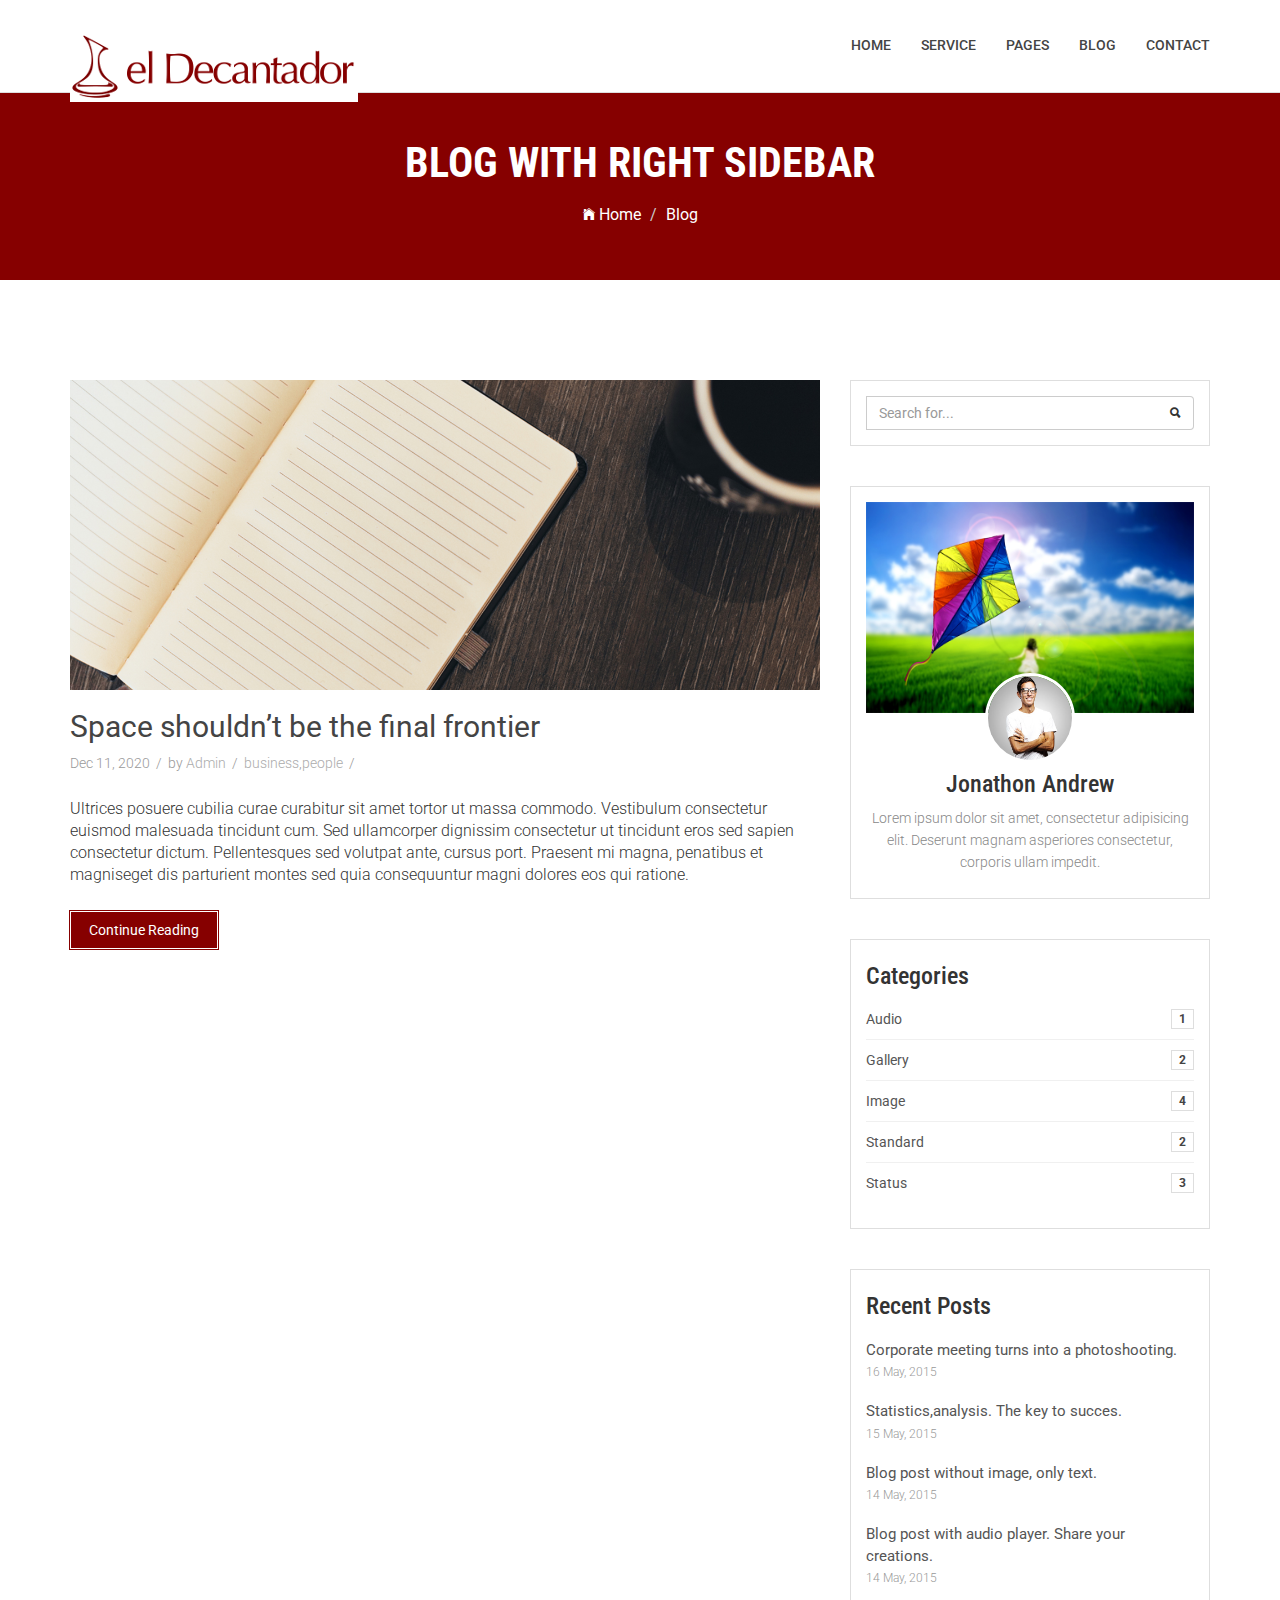
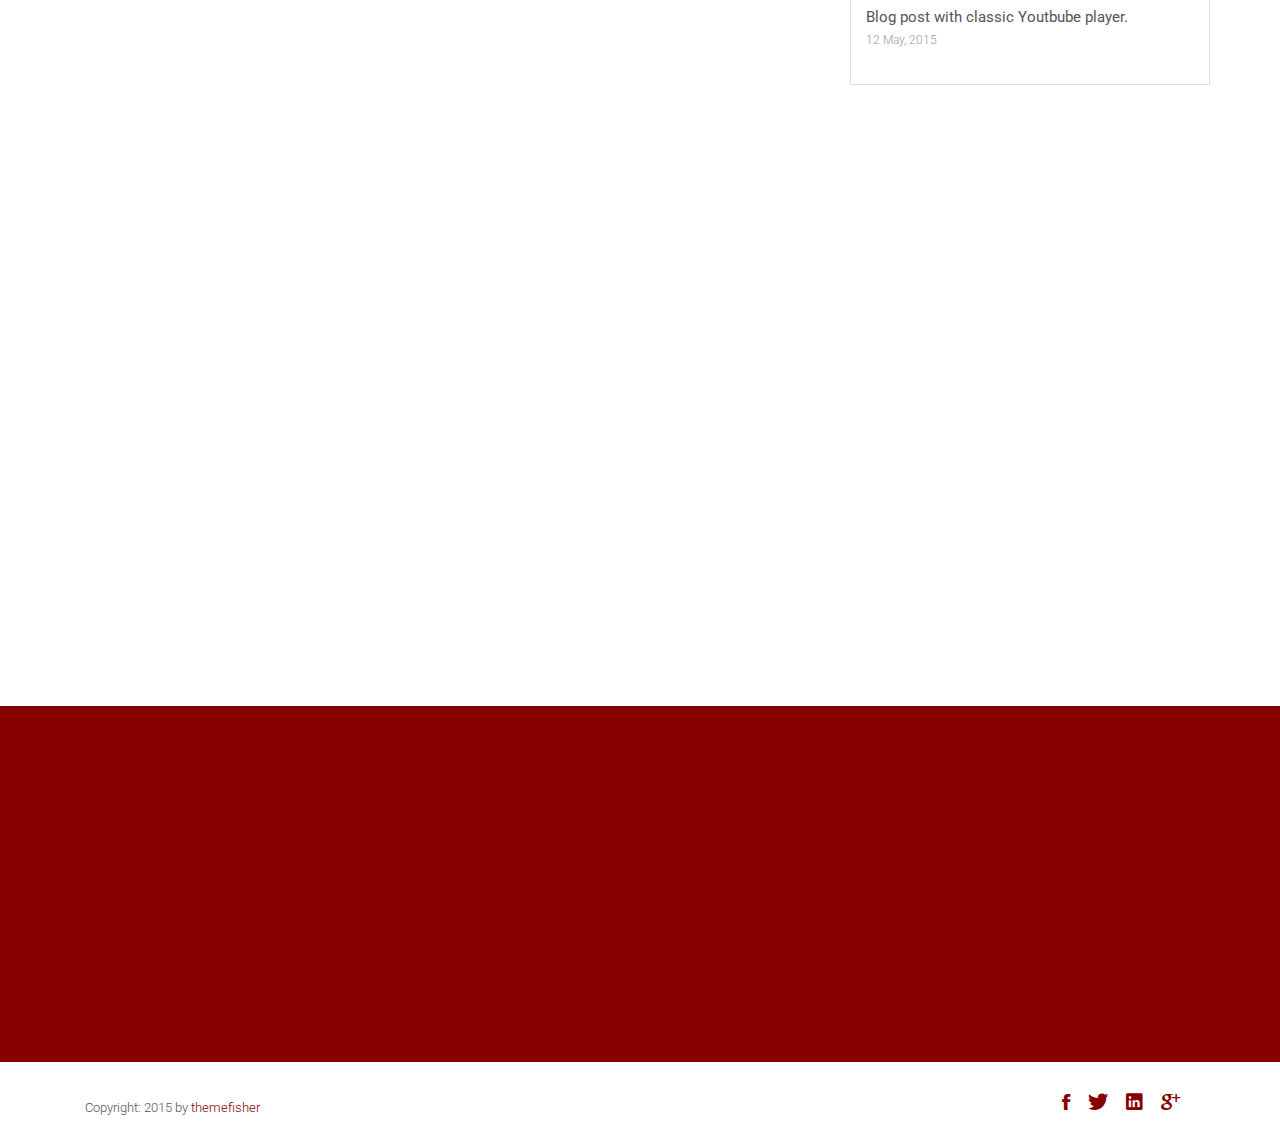
<file: blog-right-sidebar.html>
<!DOCTYPE html>
<html class="no-js">
    <head>
        <!-- Basic Page Needs
        ================================================== -->
        <meta charset="utf-8">
        <meta http-equiv="Content-Type" content="text/html; charset=utf-8">
        <link rel="icon" type="image/png" href="images/favicon.png">
        <title>Timer Agency Template</title>
        <meta name="description" content="">
        <meta name="keywords" content="">
        <meta name="author" content="">
        <!-- Mobile Specific Metas
        ================================================== -->
        <meta name="format-detection" content="telephone=no">
        <meta name="viewport" content="width=device-width, initial-scale=1">
        
        <!-- Template CSS Files
        ================================================== -->
        <!-- Twitter Bootstrs CSS -->
        <link rel="stylesheet" href="css/bootstrap.min.css">
        <!-- Ionicons Fonts Css -->
        <link rel="stylesheet" href="css/ionicons.min.css">
        <!-- animate css -->
        <link rel="stylesheet" href="css/animate.css">
        <!-- Hero area slider css-->
        <link rel="stylesheet" href="css/slider.css">
        <!-- owl craousel css -->
        <link rel="stylesheet" href="css/owl.carousel.css">
        <link rel="stylesheet" href="css/owl.theme.css">
        <link rel="stylesheet" href="css/jquery.fancybox.css">
        <!-- template main css file -->
        <link rel="stylesheet" href="css/main.css">
        <!-- responsive css -->
        <link rel="stylesheet" href="css/responsive.css">
        
        <!-- Template Javascript Files
        ================================================== -->
        <!-- modernizr js -->
        <script src="js/vendor/modernizr-2.6.2.min.js"></script>
        <!-- jquery -->
        <script src="//ajax.googleapis.com/ajax/libs/jquery/1.10.2/jquery.min.js"></script>
        <!-- owl carouserl js -->
        <script src="js/owl.carousel.min.js"></script>
        <!-- bootstrap js -->
        <script src="js/bootstrap.min.js"></script>
        <!-- wow js -->
        <script src="js/wow.min.js"></script>
        <!-- slider js -->
        <script src="js/slider.js"></script>
        <script src="js/jquery.fancybox.js"></script>
        <!-- template main js -->
        <script src="js/main.js"></script>
    </head>
    <body>
        <!--
        ==================================================
        Header Section Start
        ================================================== -->
        <header id="top-bar" class="navbar-inverse navbar-fixed-top animated-header">
            <div class="container">
                <div class="navbar-header">
                    <!-- responsive nav button -->
                    <button type="button" class="navbar-toggle" data-toggle="collapse" data-target=".navbar-collapse">
                    <span class="sr-only">Toggle navigation</span>
                    <span class="icon-bar"></span>
                    <span class="icon-bar"></span>
                    <span class="icon-bar"></span>
                    </button>
                    <!-- /responsive nav button -->
                    
                    <!-- logo -->
                    <div class="navbar-brand">
                        <a href="index.html" >
                            <img src="images/logo.png" alt="">
                        </a>
                    </div>
                    <!-- /logo -->
                </div>
                <!-- main menu -->
                <nav class="collapse navbar-collapse navbar-right" role="navigation">
                    <div class="main-menu">
                        <ul class="nav navbar-nav navbar-right">
                            <li>
                                <a href="index.html" >Home</a>
                            </li>
                            <li><a href="service.html">Service</a></li>
                            <li class="dropdown">
                                <a href="#" class="dropdown-toggle" data-toggle="dropdown">Pages</a>
                                <div class="dropdown-menu">
                                    <ul>
                                        <li><a href="404.html">404 Page</a></li>
                                        <li><a href="gallery.html">Gallery</a></li>
                                    </ul>
                                </div>
                            </li>
                            <li class="dropdown">
                                <a href="#" class="dropdown-toggle" data-toggle="dropdown">Blog</a>
                                <div class="dropdown-menu">
                                    <ul>
                                        <li><a href="blog-fullwidth.html">Blog Full</a></li>
                                        <li><a href="blog-left-sidebar.html">Blog Left sidebar</a></li>
                                        <li><a href="blog-right-sidebar.html">Blog Right sidebar</a></li>
                                    </ul>
                                </div>
                            </li>
                            <li><a href="Contact.html">Contact</a></li>
                            
                        </ul>
                    </div>
                </nav>
                <!-- /main nav -->
            </div>
        </header>
        <!--
        ==================================================
        Global Page Section Start
        ================================================== -->
        <section class="global-page-header">
            <div class="container">
                <div class="row">
                    <div class="col-md-12">
                        <div class="block">
                            <h2>Blog With Right Sidebar</h2>
                            <ol class="breadcrumb">
                                <li>
                                    <a href="index.html">
                                        <i class="ion-ios-home"></i>
                                        Home
                                    </a>
                                </li>
                                <li class="active">Blog</li>
                            </ol>
                        </div>
                    </div>
                </div>
            </div>
            </section><!--/#Page header-->
            <section id="blog-full-width">
                <div class="container">
                    <div class="row">
                        <div class="col-md-8">
                            <article class="wow fadeInDown" data-wow-delay=".3s" data-wow-duration="500ms">
                                <div class="blog-post-image">
                                    <a href="post-fullwidth.html"><img class="img-responsive" src="images/blog/post-1.jpg" alt="" /></a>
                                </div>
                                <div class="blog-content">
                                    <h2 class="blogpost-title">
                                    <a href="post-fullwidth.html">Space shouldn’t be the final frontier</a>
                                    </h2>
                                    <div class="blog-meta">
                                        <span>Dec 11, 2020</span>
                                        <span>by <a href="">Admin</a></span>
                                        <span><a href="">business</a>,<a href="">people</a></span>
                                    </div>
                                    <p>Ultrices posuere cubilia curae curabitur sit amet tortor ut massa commodo. Vestibulum consectetur euismod malesuada tincidunt cum. Sed ullamcorper dignissim consectetur ut tincidunt eros sed sapien consectetur dictum. Pellentesques sed volutpat ante, cursus port. Praesent mi magna, penatibus et magniseget dis parturient montes sed quia consequuntur magni dolores eos qui ratione.
                                    </p>
                                    <a href="single-post.html" class="btn btn-dafault btn-details">Continue Reading</a>
                                </div>
                                
                            </article>
                            <article class="wow fadeInDown" data-wow-delay=".5s" data-wow-duration="500ms">
                                <div class="blog-post-image">
                                    <a href="post-fullwidth.html"><img class="img-responsive" src="images/blog/post-2.jpg" alt="" /></a>
                                </div>
                                <div class="blog-content">
                                    <h2 class="blogpost-title">
                                    <a href="post-fullwidth.html">Space shouldn’t be the final frontier</a>
                                    </h2>
                                    <div class="blog-meta">
                                        <span>Dec 11, 2020</span>
                                        <span>by <a href="">Admin</a></span>
                                        <span><a href="">business</a>,<a href="">people</a></span>
                                    </div>
                                    <p>Ultrices posuere cubilia curae curabitur sit amet tortor ut massa commodo. Vestibulum consectetur euismod malesuada tincidunt cum. Sed ullamcorper dignissim consectetur ut tincidunt eros sed sapien consectetur dictum. Pellentesques sed volutpat ante, cursus port. Praesent mi magna, penatibus et magniseget dis parturient montes sed quia consequuntur magni dolores eos qui ratione.
                                    </p>
                                    <a href="single-post.html" class="btn btn-dafault btn-details">Continue Reading</a>
                                </div>
                                
                            </article>
                            <article class="wow fadeInDown" data-wow-delay=".7s" data-wow-duration="500ms">
                                <div class="blog-post-image">
                                    <a href="post-fullwidth.html"><img class="img-responsive" src="images/blog/post-3.jpg" alt="" /></a>
                                </div>
                                <div class="blog-content">
                                    <h2 class="blogpost-title">
                                    <a href="post-fullwidth.html">Space shouldn’t be the final frontier</a>
                                    </h2>
                                    <div class="blog-meta">
                                        <span>Dec 11, 2020</span>
                                        <span>by <a href="">Admin</a></span>
                                        <span><a href="">business</a>,<a href="">people</a></span>
                                    </div>
                                    <p>Ultrices posuere cubilia curae curabitur sit amet tortor ut massa commodo. Vestibulum consectetur euismod malesuada tincidunt cum. Sed ullamcorper dignissim consectetur ut tincidunt eros sed sapien consectetur dictum. Pellentesques sed volutpat ante, cursus port. Praesent mi magna, penatibus et magniseget dis parturient montes sed quia consequuntur magni dolores eos qui ratione.
                                    </p>
                                    <a href="single-post.html" class="btn btn-dafault btn-details">Continue Reading</a>
                                </div>
                                
                            </article>
                        </div>
                        <div class="col-md-4">
                            <div class="sidebar">
                                <div class="search widget">
                                    <form action="" method="get" class="searchform" role="search">
                                        <div class="input-group">
                                            <input type="text" class="form-control" placeholder="Search for...">
                                            <span class="input-group-btn">
                                                <button class="btn btn-default" type="button"> <i class="ion-search"></i> </button>
                                            </span>
                                            </div><!-- /input-group -->
                                        </form>
                                    </div>
                                    <div class="author widget">
                                        <img class="img-responsive" src="images/author/author-bg.jpg">
                                        <div class="author-body text-center">
                                            <div class="author-img">
                                                <img src="images/author/author.jpg">
                                            </div>
                                            <div class="author-bio">
                                                <h3>Jonathon Andrew</h3>
                                                <p>Lorem ipsum dolor sit amet, consectetur adipisicing elit. Deserunt magnam asperiores consectetur, corporis ullam impedit.</p>
                                            </div>
                                        </div>
                                    </div>
                                    <div class="categories widget">
                                        <h3 class="widget-head">Categories</h3>
                                        <ul>
                                            <li>
                                                <a href="">Audio</a> <span class="badge">1</span>
                                            </li>
                                            <li>
                                                <a href="">Gallery</a> <span class="badge">2</span>
                                            </li>
                                            <li>
                                                <a href="">Image</a> <span class="badge">4</span>
                                            </li>
                                            <li>
                                                <a href="">Standard</a> <span class="badge">2</span>
                                            </li>
                                            <li>
                                                <a href="">Status</a> <span class="badge">3</span>
                                            </li>
                                        </ul>
                                    </div>
                                    
                                    <div class="recent-post widget">
                                        <h3>Recent Posts</h3>
                                        
                                        <ul>
                                            <li>
                                                <a href="#">Corporate meeting turns into a photoshooting.</a><br>
                                                <time>16 May, 2015</time>
                                            </li>
                                            <li>
                                                <a href="#">Statistics,analysis. The key to succes.</a><br>
                                                <time>15 May, 2015</time>
                                            </li>
                                            <li>
                                                <a href="#">Blog post without image, only text.</a><br>
                                                <time>14 May, 2015</time>
                                            </li>
                                            <li>
                                                <a href="#">Blog post with audio player. Share your creations.</a><br>
                                                <time>14 May, 2015</time>
                                            </li>
                                            <li>
                                                <a href="#">Blog post with classic Youtbube player.</a><br>
                                                <time>12 May, 2015</time>
                                            </li>
                                        </ul>
                                        
                                    </div>
                                    
                                </div>
                            </div>
                        </div>
                    </section>
                    <!--
                    ==================================================
                    Call To Action Section Start
                    ================================================== -->
                    <section id="call-to-action">
                        <div class="container">
                            <div class="row">
                                <div class="col-md-12">
                                    <div class="block">
                                        <h2 class="title wow fadeInDown" data-wow-delay=".3s" data-wow-duration="300ms">SO WHAT YOU THINK ?</h1>
                                        <p class="wow fadeInDown" data-wow-delay=".5s" data-wow-duration="300ms">Lorem ipsum dolor sit amet, consectetur adipisicing elit. Nobis,</br>possimus commodi, fugiat magnam temporibus vero magni recusandae? Dolore, maxime praesentium.</p>
                                        <a href="contact.html" class="btn btn-default btn-contact wow fadeInDown" data-wow-delay=".7s" data-wow-duration="300ms">Contact With Me</a>
                                    </div>
                                </div>
                                
                            </div>
                        </div>
                    </section>
                    <!--
                    ==================================================
                    Footer Section Start
                    ================================================== -->
                    <footer id="footer">
                        <div class="container">
                            <div class="col-md-8">
                                <p class="copyright">Copyright: <span>2015</span> by <a href="http://www.themefisher.com">themefisher</a></p>
                            </div>
                            <div class="col-md-4">
                                <!-- Social Media -->
                                <ul class="social">
                                    <li>
                                        <a href="#" class="Facebook">
                                            <i class="ion-social-facebook"></i>
                                        </a>
                                    </li>
                                    <li>
                                        <a href="#" class="Twitter">
                                            <i class="ion-social-twitter"></i>
                                        </a>
                                    </li>
                                    <li>
                                        <a href="#" class="Linkedin">
                                            <i class="ion-social-linkedin"></i>
                                        </a>
                                    </li>
                                    <li>
                                        <a href="#" class="Google Plus">
                                            <i class="ion-social-googleplus"></i>
                                        </a>
                                    </li>
                                    
                                </ul>
                            </div>
                        </div>
                    </footer> <!-- /#footer -->
                        
                    </body>
                </html>
            </html>
</file>
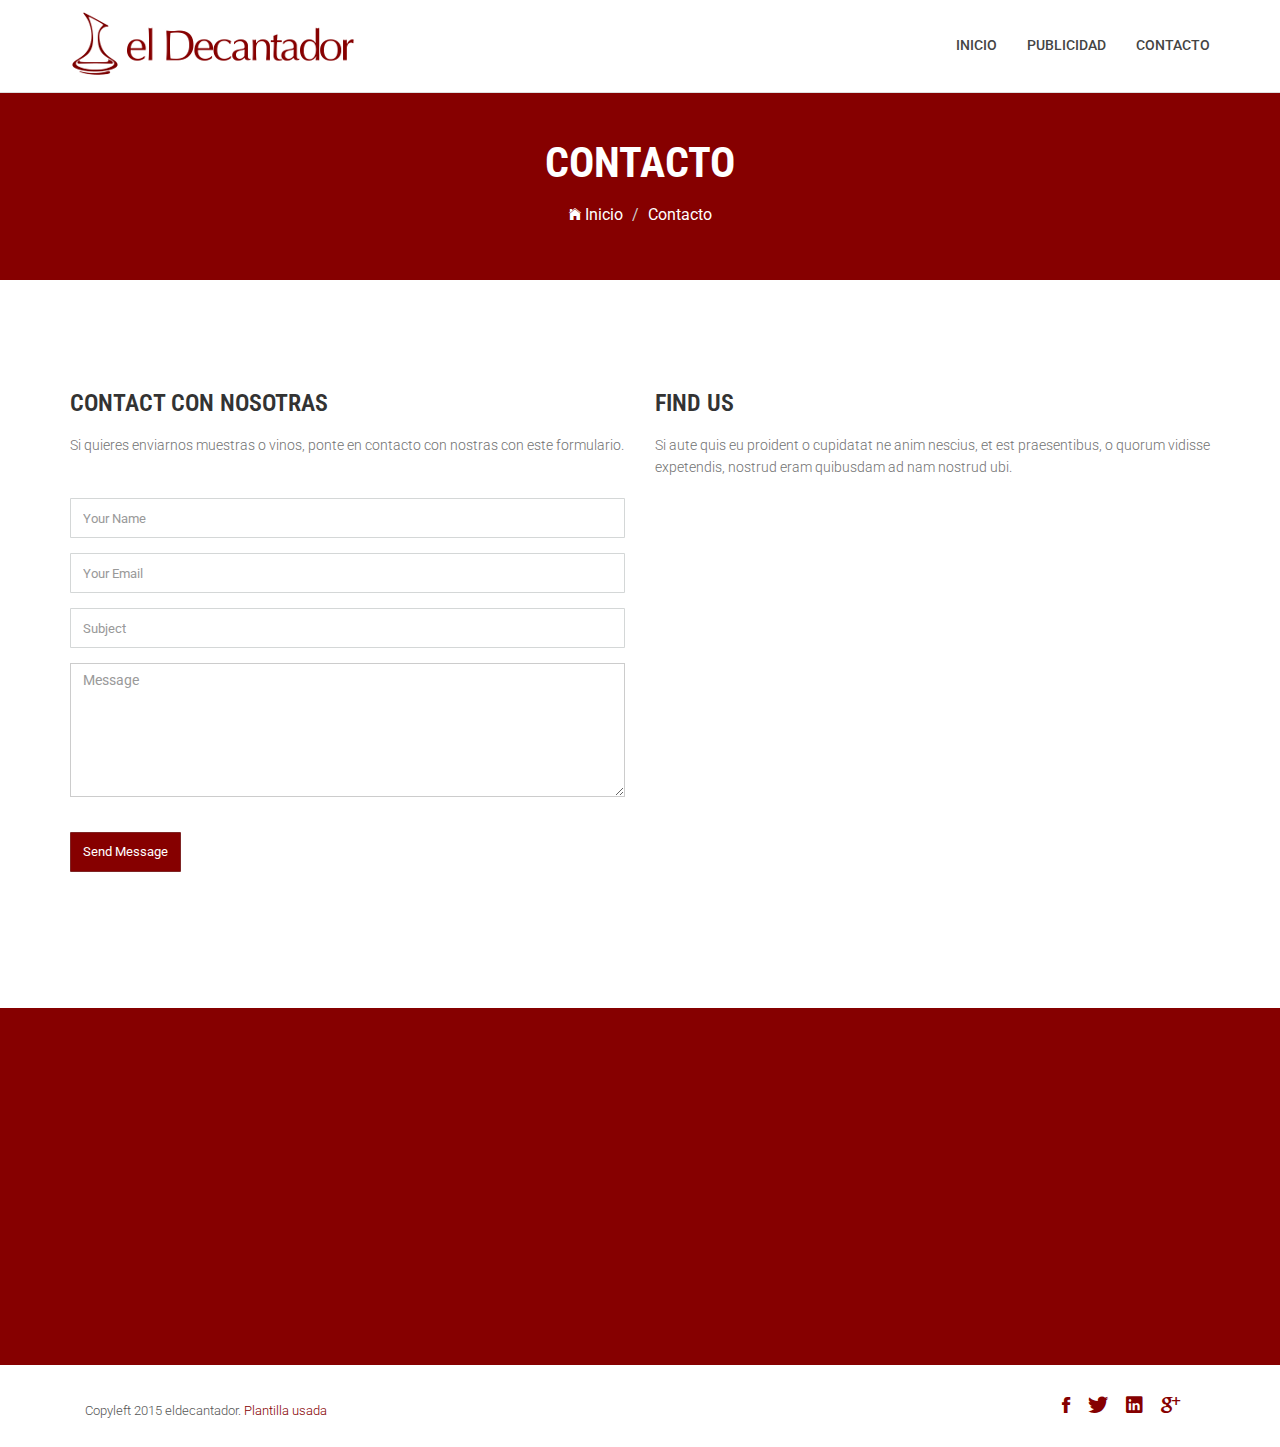
<file: contact.html>
<!DOCTYPE html>
<html class="no-js">
    <head>
        <!-- Basic Page Needs
        ================================================== -->
        <meta charset="utf-8">
        <meta http-equiv="Content-Type" content="text/html; charset=utf-8">
        <link rel="icon" type="image/png" href="images/favicon.png">
        <title>Contacto</title>
        <meta name="description" content="">
        <meta name="keywords" content="">
        <meta name="author" content="">
        <!-- Mobile Specific Metas
        ================================================== -->
        <meta name="format-detection" content="telephone=no">
        <meta name="viewport" content="width=device-width, initial-scale=1">
        
        <!-- Template CSS Files
        ================================================== -->
        <!-- Twitter Bootstrs CSS -->
        <link rel="stylesheet" href="css/bootstrap.min.css">
        <!-- Ionicons Fonts Css -->
        <link rel="stylesheet" href="css/ionicons.min.css">
        <!-- animate css -->
        <link rel="stylesheet" href="css/animate.css">
        <!-- Hero area slider css-->
        <link rel="stylesheet" href="css/slider.css">
        <!-- owl craousel css -->
        <link rel="stylesheet" href="css/owl.carousel.css">
        <link rel="stylesheet" href="css/owl.theme.css">
        <link rel="stylesheet" href="css/jquery.fancybox.css">
        <!-- template main css file -->
        <link rel="stylesheet" href="css/main.css">
        <!-- responsive css -->
        <link rel="stylesheet" href="css/responsive.css">
        
        <!-- Template Javascript Files
        ================================================== -->
        <!-- modernizr js -->
        <script src="js/vendor/modernizr-2.6.2.min.js"></script>
        <!-- jquery -->
        <script src="//ajax.googleapis.com/ajax/libs/jquery/1.10.2/jquery.min.js"></script>
        <!-- owl carouserl js -->
        <script src="js/owl.carousel.min.js"></script>
        <!-- bootstrap js -->

        <script src="js/bootstrap.min.js"></script>
        <!-- wow js -->
        <script src="js/wow.min.js"></script>
        <!-- slider js -->
        <script src="js/slider.js"></script>
        <script src="js/jquery.fancybox.js"></script>
        <!-- template main js -->
        <script src="js/main.js"></script>
            <link href="//netdna.bootstrapcdn.com/font-awesome/4.2.0/css/font-awesome.css" rel="stylesheet">

    </head>
    <body>
        <!--
        ==================================================
        Header Section Start
        ================================================== -->
        <header id="top-bar" class="navbar-fixed-top animated-header">
            <div class="container">
                <div class="navbar-header">
                    <!-- responsive nav button -->
                    <button type="button" class="navbar-toggle" data-toggle="collapse" data-target=".navbar-collapse">
                    <span class="sr-only">Toggle navigation</span>
                    <span class="icon-bar"></span>
                    <span class="icon-bar"></span>
                    <span class="icon-bar"></span>
                    </button>
                    <!-- /responsive nav button -->
                    
                    <!-- logo -->
                    <div class="navbar-brand">
                        <a href="index.html" >
                            <img src="images/logo.png" class="logo-img" alt="">
                        </a>
                    </div>
                    <!-- /logo -->
                </div>
                <!-- main menu -->
                <nav class="collapse navbar-collapse navbar-right" role="navigation">
                    <div class="main-menu">
                        <ul class="nav navbar-nav navbar-right">
                            <li>
                                <a href="index.html" >Inicio</a>
                            </li>
                            <li><a href="publi.html">Publicidad</a></li>
                            <li><a href="contact.html">Contacto</a></li>
                        </ul>
                    </div>
                </nav>
                <!-- /main nav -->
            </div>
        </header>

        <!-- 
        ================================================== 
            Global Page Section Start
        ================================================== -->
        <section class="global-page-header">
            <div class="container">
                <div class="row">
                    <div class="col-md-12">
                        <div class="block">
                            <h2>Contacto</h2>
                            <ol class="breadcrumb">
                                <li>
                                    <a href="index.html">
                                        <i class="ion-ios-home"></i>
                                        Inicio
                                    </a>
                                </li>
                                <li class="active">Contacto</li>
                            </ol>
                        </div>
                    </div>
                </div>
            </div>   
        </section><!--/#page-header-->


        <!-- 
        ================================================== 
            Contact Section Start
        ================================================== -->
        <section id="contact-section">
            <div class="container">
                <div class="row">
                    <div class="col-md-6">
                        <div class="block">
                            <h2 class="subtitle wow fadeInDown" data-wow-duration="500ms" data-wow-delay=".3s">Contact con nosotras</h2>
                            <p class="subtitle-des wow fadeInDown" data-wow-duration="500ms" data-wow-delay=".5s"> Si quieres enviarnos muestras o vinos, ponte en contacto con nostras con este formulario.
                            </p>
                            <div class="contact-form">
                                <form id="contact-form" method="post" action="sendmail.php" role="form">
                        
                                    <div class="form-group wow fadeInDown" data-wow-duration="500ms" data-wow-delay=".6s">
                                        <input type="text" placeholder="Your Name" class="form-control" name="name" id="name">
                                    </div>
                                    
                                    <div class="form-group wow fadeInDown" data-wow-duration="500ms" data-wow-delay=".8s">
                                        <input type="email" placeholder="Your Email" class="form-control" name="email" id="email" >
                                    </div>
                                    
                                    <div class="form-group wow fadeInDown" data-wow-duration="500ms" data-wow-delay="1s">
                                        <input type="text" placeholder="Subject" class="form-control" name="subject" id="subject">
                                    </div>
                                    
                                    <div class="form-group wow fadeInDown" data-wow-duration="500ms" data-wow-delay="1.2s">
                                        <textarea rows="6" placeholder="Message" class="form-control" name="message" id="message"></textarea>    
                                    </div>
                                    
                                    
                                    <div id="submit" class="wow fadeInDown" data-wow-duration="500ms" data-wow-delay="1.4s">
                                        <input type="submit" id="contact-submit" class="btn btn-default btn-send" value="Send Message">
                                    </div>                      
                                    
                                </form>
                            </div>
                        </div>
                    </div>
                    <div class="col-md-6">
                         <div class="map-area">
                            <h2 class="subtitle  wow fadeInDown" data-wow-duration="500ms" data-wow-delay=".3s">Find Us</h2>
                            <p class="subtitle-des wow fadeInDown" data-wow-duration="500ms" data-wow-delay=".5s">
                                Si aute quis eu proident o cupidatat ne anim nescius, et est praesentibus, o quorum vidisse expetendis, nostrud eram quibusdam ad nam nostrud ubi.
                                
                            </p>
                            <div class="map">
                                <iframe src="https://www.google.com/maps/embed?pb=!1m18!1m12!1m3!1d3651.277552998015!2d90.3678744!3d23.773128800000002!2m3!1f0!2f0!3f0!3m2!1i1024!2i768!4f13.1!3m3!1m2!1s0x3755c0ae4adf3cb9%3A0x7f2cf443b764e4a4!2sShishu+Mela!5e0!3m2!1sen!2s!4v1435516022247" width="100%" height="400" frameborder="0" style="border:0" allowfullscreen></iframe>
                                
                            </div>
                        </div>
                    </div>
                </div>
               
            </div>
        </section>






        <!-- 
        ================================================== 
            Call To Action Section Start
        ================================================== -->
        <section id="call-to-action">
            <div class="container">
                <div class="row">
                    <div class="col-md-12">
                        <div class="block">
                            <h2 class="title wow fadeInDown" data-wow-delay=".3s" data-wow-duration="500ms">INTERESTED IN WORKING TOGETHER? ?</h1>
                            <p class="wow fadeInDown" data-wow-delay=".5s" data-wow-duration="500ms">Lorem ipsum dolor sit amet, consectetur adipisicing elit. Nobis,</br>possimus commodi, fugiat magnam temporibus vero magni recusandae? Dolore, maxime praesentium.</p>
                            <a href="contact.html" class="btn btn-default btn-contact wow fadeInDown" data-wow-delay=".7s" data-wow-duration="500ms">Contact With Me</a>
                        </div>
                    </div>
                    
                </div>
            </div>
        </section>


        <!-- 
        ================================================== 
            Footer Section Start
        ================================================== -->
    <footer id="footer">
                <div class="container">
                    <div class="col-md-8">
                        <p class="copyright">Copyleft <span>2015</span> eldecantador.  <a href="http://www.Themefisher.com">Plantilla usada</a></p>
                    </div>
                    <div class="col-md-4">
                        <!-- Social Media -->
                        <ul class="social">
                            <li>
                                <a href="http://wwww.facebook.com/eldecantador" class="Facebook">
                                    <i class="ion-social-facebook"></i>
                                </a>
                            </li>
                            <li>
                                <a href="http://wwww.twitter.com/eldecantador" class="Twitter">
                                    <i class="ion-social-twitter"></i>
                                </a>
                            </li>
                            <li>
                                <a href="#" class="Linkedin">
                                    <i class="ion-social-linkedin"></i>
                                </a>
                            </li>
                            <li>
                                <a href="http://wwww.facebook.com/eldecantador" class="Google Plus">
                                    <i class="ion-social-googleplus"></i>
                                </a>
                            </li>
                        </ul>
                    </div>
                </div>
            </footer> <!-- /#footer -->
    
    </body>
</html>
</file>
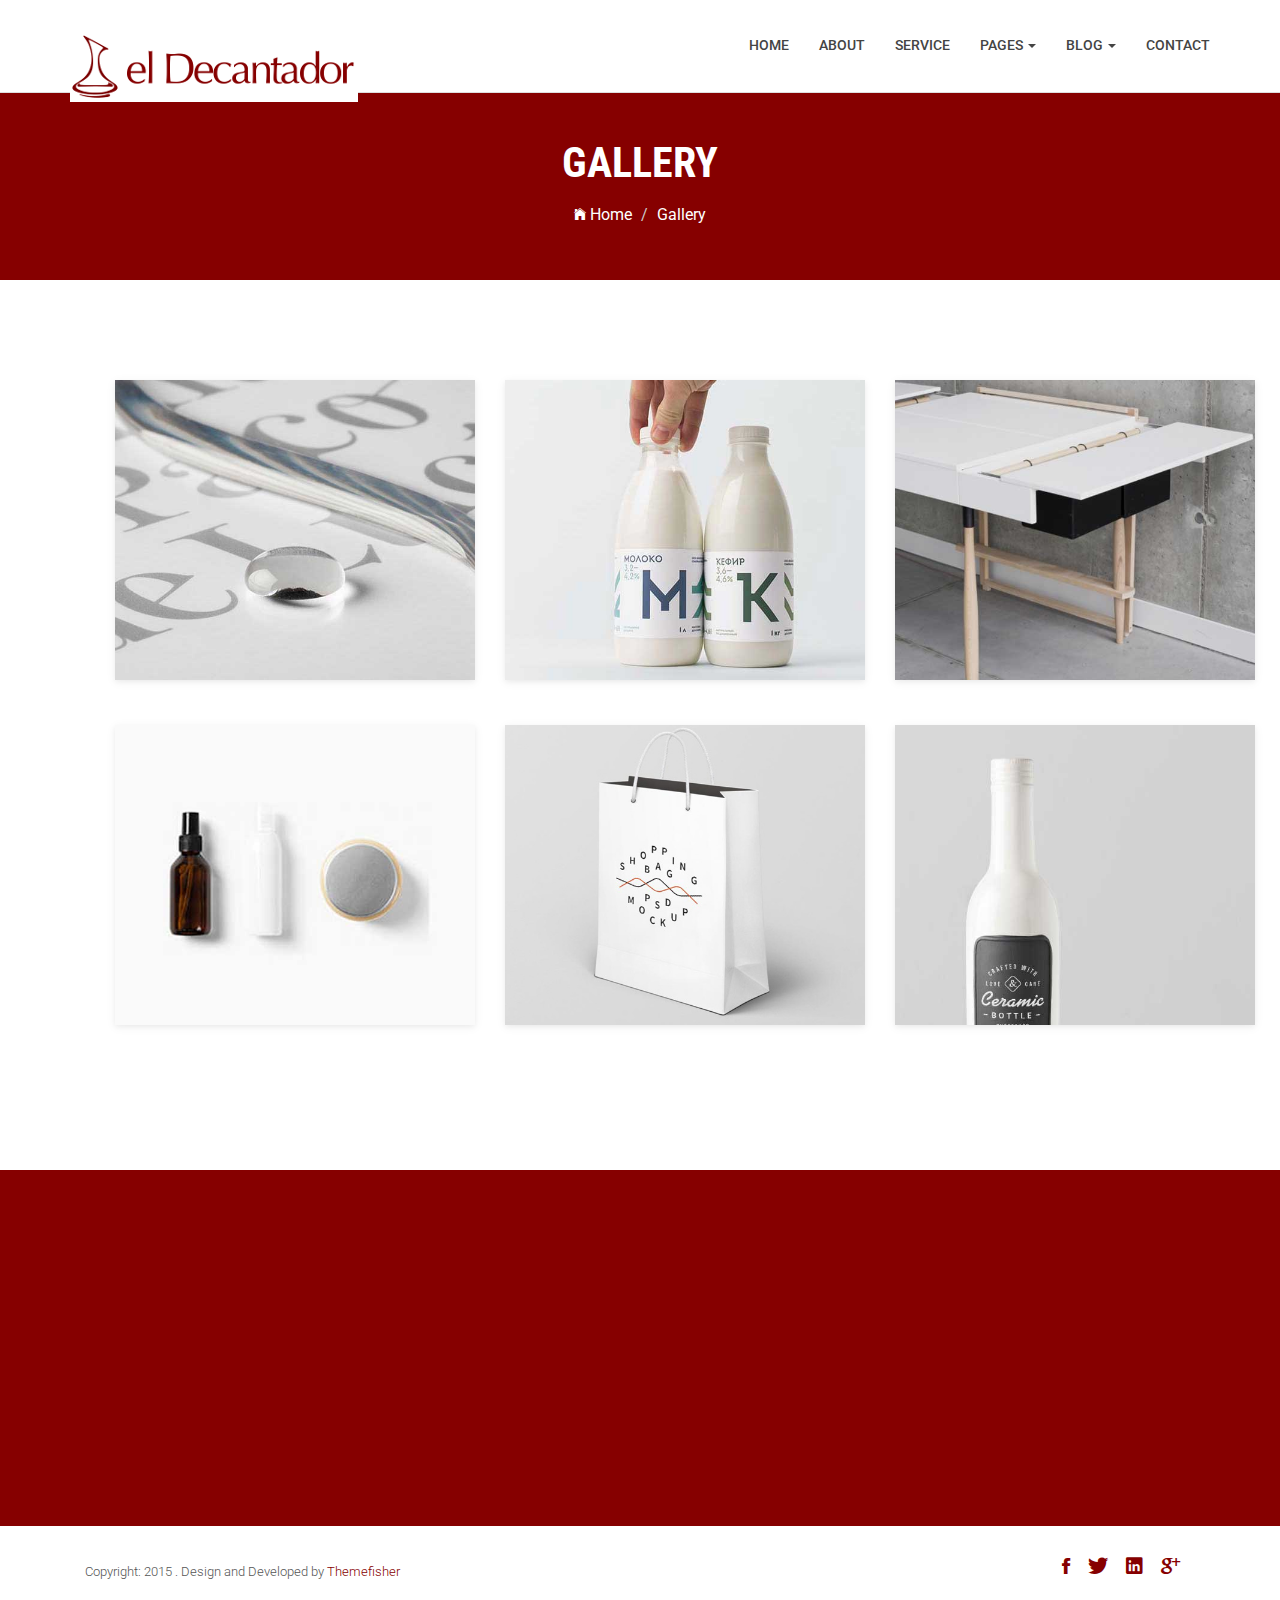
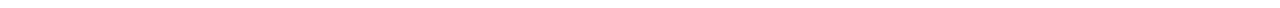
<file: gallery.html>
<!DOCTYPE html>
<html class="no-js">
    <head>
        <!-- Basic Page Needs
        ================================================== -->
        <meta charset="utf-8">
        <meta http-equiv="Content-Type" content="text/html; charset=utf-8">
        <link rel="icon" type="image/png" href="images/favicon.png">
        <title>Timer Agency Template</title>
        <meta name="description" content="">
        <meta name="keywords" content="">
        <meta name="author" content="">
        <!-- Mobile Specific Metas
        ================================================== -->
        <meta name="format-detection" content="telephone=no">
        <meta name="viewport" content="width=device-width, initial-scale=1">
        
        <!-- Template CSS Files
        ================================================== -->
        <!-- Twitter Bootstrs CSS -->
        <link rel="stylesheet" href="css/bootstrap.min.css">
        <!-- Ionicons Fonts Css -->
        <link rel="stylesheet" href="css/ionicons.min.css">
        <!-- animate css -->
        <link rel="stylesheet" href="css/animate.css">
        <!-- Hero area slider css-->
        <link rel="stylesheet" href="css/slider.css">
        <!-- owl craousel css -->
        <link rel="stylesheet" href="css/owl.carousel.css">
        <link rel="stylesheet" href="css/owl.theme.css">
        <link rel="stylesheet" href="css/jquery.fancybox.css">
        <!-- template main css file -->
        <link rel="stylesheet" href="css/main.css">
        <!-- responsive css -->
        <link rel="stylesheet" href="css/responsive.css">
        
        <!-- Template Javascript Files
        ================================================== -->
        <!-- modernizr js -->
        <script src="js/vendor/modernizr-2.6.2.min.js"></script>
        <!-- jquery -->
        <script src="//ajax.googleapis.com/ajax/libs/jquery/1.10.2/jquery.min.js"></script>
        <!-- owl carouserl js -->
        <script src="js/owl.carousel.min.js"></script>
        <!-- bootstrap js -->

        <script src="js/bootstrap.min.js"></script>
        <!-- wow js -->
        <script src="js/wow.min.js"></script>
        <!-- slider js -->
        <script src="js/slider.js"></script>
        <script src="js/jquery.fancybox.js"></script>
        <!-- template main js -->
        <script src="js/main.js"></script>
    </head>
    <body>
        <!--
        ==================================================
        Header Section Start
        ================================================== -->
        <header id="top-bar" class="navbar-fixed-top animated-header">
            <div class="container">
                <div class="navbar-header">
                    <!-- responsive nav button -->
                    <button type="button" class="navbar-toggle" data-toggle="collapse" data-target=".navbar-collapse">
                    <span class="sr-only">Toggle navigation</span>
                    <span class="icon-bar"></span>
                    <span class="icon-bar"></span>
                    <span class="icon-bar"></span>
                    </button>
                    <!-- /responsive nav button -->
                    
                    <!-- logo -->
                    <div class="navbar-brand">
                        <a href="index.html" >
                            <img src="images/logo.png" alt="">
                        </a>
                    </div>
                    <!-- /logo -->
                </div>
                <!-- main menu -->
                <nav class="collapse navbar-collapse navbar-right" role="navigation">
                    <div class="main-menu">
                        <ul class="nav navbar-nav navbar-right">
                            <li>
                                <a href="index.html" >Home</a>
                            </li>
                            <li><a href="about.html">About</a></li>
                            <li><a href="service.html">Service</a></li>
                            <li class="dropdown">
                                <a href="#" class="dropdown-toggle" data-toggle="dropdown">Pages <span class="caret"></span></a>
                                <div class="dropdown-menu">
                                    <ul>
                                        <li><a href="404.html">404 Page</a></li>
                                        <li><a href="gallery.html">Gallery</a></li>
                                    </ul>
                                </div>
                            </li>
                            <li class="dropdown">
                                <a href="#" class="dropdown-toggle" data-toggle="dropdown">Blog <span class="caret"></span></a>
                                <div class="dropdown-menu">
                                    <ul>
                                        <li><a href="blog-fullwidth.html">Blog Full</a></li>
                                        <li><a href="blog-left-sidebar.html">Blog Left sidebar</a></li>
                                        <li><a href="blog-right-sidebar.html">Blog Right sidebar</a></li>
                                    </ul>
                                </div>
                            </li>
                            <li><a href="contact.html">Contact</a></li>
                            
                        </ul>
                    </div>
                </nav>
                <!-- /main nav -->
            </div>
        </header>
        <!--
        ==================================================
        Global Page Section Start
        ================================================== -->
        <section class="global-page-header">
            <div class="container">
                <div class="row">
                    <div class="col-md-12">
                        <div class="block">
                            <h2>Gallery</h2>
                            <ol class="breadcrumb">
                                <li>
                                    <a href="index.html">
                                        <i class="ion-ios-home"></i>
                                        Home
                                    </a>
                                </li>
                                <li class="active">Gallery</li>
                            </ol>
                        </div>
                    </div>
                </div>
            </div>
            </section><!--/#Page header-->
            <section id="gallery" class="gallery">
                <div class="container">
                    <div class="row">
                        <div class="col-sm-4 col-xs-12">
                            <figure class="wow fadeInLeft animated portfolio-item animated" data-wow-duration="500ms" data-wow-delay="0ms" style="visibility: visible; animation-duration: 300ms; -webkit-animation-duration: 300ms; animation-delay: 0ms; -webkit-animation-delay: 0ms; animation-name: fadeInLeft; -webkit-animation-name: fadeInLeft;">
                                <div class="img-wrapper">
                                    <img src="images/portfolio/item-1.jpg" class="img-responsive" alt="this is a title">
                                    <div class="overlay">
                                        <div class="buttons">
                                            <a rel="gallery" class="fancybox" href="images/portfolio/item-1.jpg">Demo</a>
                                        </div>
                                    </div>
                                </div>
                            </figure>
                        </div>
                        <div class="col-sm-4 col-xs-12">
                            <figure class="wow fadeInLeft animated animated" data-wow-duration="500ms" data-wow-delay="300ms" style="visibility: visible; animation-duration: 300ms; -webkit-animation-duration: 300ms; animation-delay: 300ms; -webkit-animation-delay: 300ms; animation-name: fadeInLeft; -webkit-animation-name: fadeInLeft;">
                                <div class="img-wrapper">
                                    <img src="images/portfolio/item-2.jpg" class="img-responsive" alt="this is a title">
                                    <div class="overlay">
                                        <div class="buttons">
                                            <a rel="gallery" class="fancybox" href="images/portfolio/item-2.jpg">Demo</a>
                                        </div>
                                    </div>
                                </div>
                            </figure>
                        </div>
                        <div class="col-sm-4 col-xs-12">
                            <figure class="wow fadeInLeft animated animated" data-wow-duration="500ms" data-wow-delay="500ms" style="visibility: visible; animation-duration: 300ms; -webkit-animation-duration: 300ms; animation-delay: 300ms; -webkit-animation-delay: 300ms; animation-name: fadeInLeft; -webkit-animation-name: fadeInLeft;">
                                <div class="img-wrapper">
                                    <img src="images/portfolio/item-3.jpg" class="img-responsive" alt="">
                                    <div class="overlay">
                                        <div class="buttons">
                                            <a rel="gallery" class="fancybox" href="images/portfolio/item-3.jpg">Demo</a>
                                        </div>
                                    </div>
                                </div>
                            </figure>
                        </div>
                        <div class="col-sm-4 col-xs-12">
                            <figure class="wow fadeInLeft animated" data-wow-duration="500ms" data-wow-delay="700ms" style="visibility: hidden; animation-duration: 300ms; -webkit-animation-duration: 300ms; animation-delay: 600ms; -webkit-animation-delay: 600ms; animation-name: none; -webkit-animation-name: none;">
                                <div class="img-wrapper">
                                    <img src="images/portfolio/item-4.jpg" class="img-responsive" alt="">
                                    <div class="overlay">
                                        <div class="buttons">
                                            <a rel="gallery" class="fancybox" href="images/portfolio/item-4.jpg">Demo</a>
                                        </div>
                                    </div>
                                </div>
                            </figure>
                        </div>
                        <div class="col-sm-4 col-xs-12">
                            <figure class="wow fadeInLeft animated" data-wow-duration="500ms" data-wow-delay="900ms" style="visibility: hidden; animation-duration: 300ms; -webkit-animation-duration: 300ms; animation-delay: 900ms; -webkit-animation-delay: 900ms; animation-name: none; -webkit-animation-name: none;">
                                <div class="img-wrapper">
                                    <img src="images/portfolio/item-5.jpg" class="img-responsive" alt="">
                                    <div class="overlay">
                                        <div class="buttons">
                                            <a rel="gallery" class="fancybox" href="images/portfolio/item-5.jpg">Demo</a>
                                        </div>
                                    </div>
                                </div>
                            </figure>
                        </div>
                        <div class="col-sm-4 col-xs-12">
                            <figure class="wow fadeInLeft animated" data-wow-duration="500ms" data-wow-delay="1100ms" style="visibility: hidden; animation-duration: 300ms; -webkit-animation-duration: 300ms; animation-delay: 1200ms; -webkit-animation-delay: 1200ms; animation-name: none; -webkit-animation-name: none;">
                                <div class="img-wrapper">
                                    <img src="images/portfolio/item-6.jpg" class="img-responsive" alt="">
                                    <div class="overlay">
                                        <div class="buttons">
                                            <a rel="gallery" class="fancybox" href="images/portfolio/item-6.jpg">Demo</a>
                                        </div>
                                    </div>
                                </div>
                            </figure>
                        </div>
                    </div>
                </div>
            </section>
            <!--
            ==================================================
            Call To Action Section Start
            ================================================== -->
            <section id="call-to-action">
                <div class="container">
                    <div class="row">
                        <div class="col-md-12">
                            <div class="block">
                                <h2 class="title wow fadeInDown" data-wow-delay=".3s" data-wow-duration="500ms">SO WHAT YOU THINK ?</h1>
                                <p class="wow fadeInDown" data-wow-delay=".5s" data-wow-duration="500ms">Lorem ipsum dolor sit amet, consectetur adipisicing elit. Nobis,<br>possimus commodi, fugiat magnam temporibus vero magni recusandae? Dolore, maxime praesentium.</p>
                                <a href="#" class="btn btn-default btn-contact wow fadeInDown" data-wow-delay=".7s" data-wow-duration="500ms">Contact With Me</a>
                            </div>
                        </div>
                        
                    </div>
                </div>
            </section>
            <!--
            ==================================================
            Footer Section Start
            ================================================== -->
            <footer id="footer">
                <div class="container">
                    <div class="col-md-8">
                        <p class="copyright">Copyright: <span>2015</span> . Design and Developed by <a href="http://www.Themefisher.com">Themefisher</a></p>
                    </div>
                    <div class="col-md-4">
                        <!-- Social Media -->
                        <ul class="social">
                            <li>
                                <a href="#" class="Facebook">
                                    <i class="ion-social-facebook"></i>
                                </a>
                            </li>
                            <li>
                                <a href="#" class="Twitter">
                                    <i class="ion-social-twitter"></i>
                                </a>
                            </li>
                            <li>
                                <a href="#" class="Linkedin">
                                    <i class="ion-social-linkedin"></i>
                                </a>
                            </li>
                            <li>
                                <a href="#" class="Google Plus">
                                    <i class="ion-social-googleplus"></i>
                                </a>
                            </li>
                            
                        </ul>
                    </div>
                </div>
                </footer> <!-- /#footer -->
                
            </body>
        </html>
    </html>
</file>
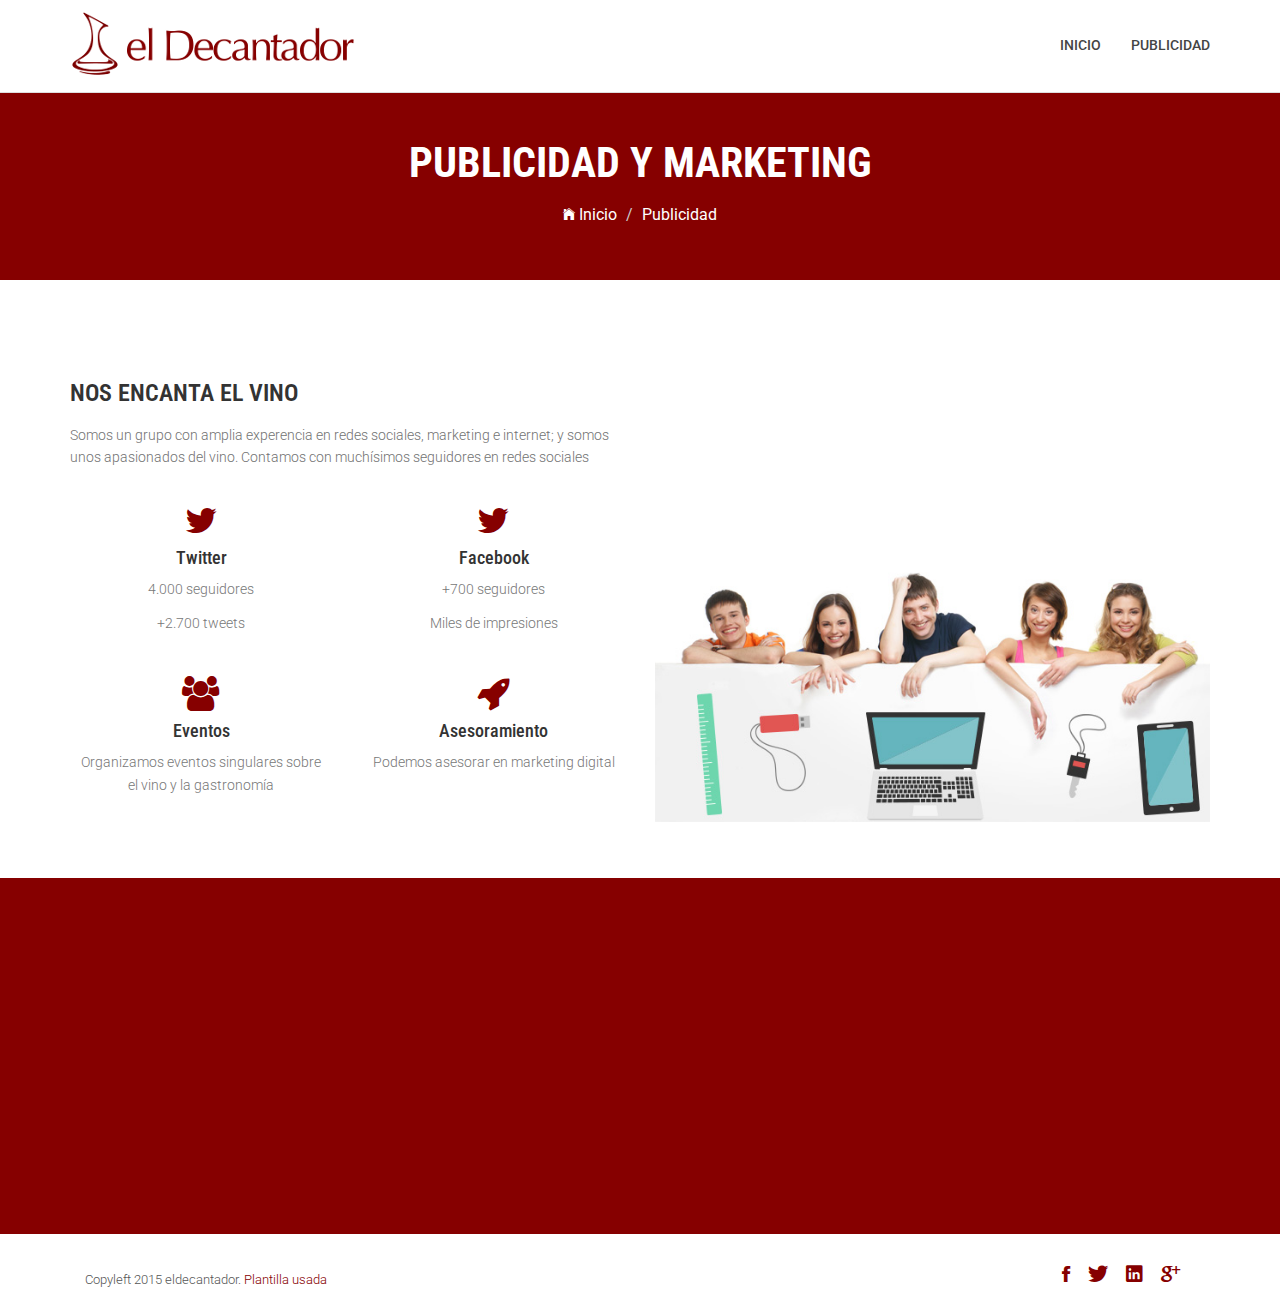
<file: publi.html>
<!DOCTYPE html>
<html class="no-js">
    <head>
        <!-- Basic Page Needs
        ================================================== -->
        <meta charset="utf-8">
        <meta http-equiv="Content-Type" content="text/html; charset=utf-8">
        <link rel="icon" type="image/png" href="images/favicon.png">
        <title>Publicidad y marketing</title>
        <meta name="description" content="">
        <meta name="keywords" content="">
        <meta name="author" content="">
        <!-- Mobile Specific Metas
        ================================================== -->
        <meta name="format-detection" content="telephone=no">
        <meta name="viewport" content="width=device-width, initial-scale=1">
        
        <!-- Template CSS Files
        ================================================== -->
        <!-- Twitter Bootstrs CSS -->
        <link rel="stylesheet" href="css/bootstrap.min.css">
        <!-- Ionicons Fonts Css -->
        <link rel="stylesheet" href="css/ionicons.min.css">
        <!-- animate css -->
        <link rel="stylesheet" href="css/animate.css">
        <!-- Hero area slider css-->
        <link rel="stylesheet" href="css/slider.css">
        <!-- owl craousel css -->
        <link rel="stylesheet" href="css/owl.carousel.css">
        <link rel="stylesheet" href="css/owl.theme.css">
        <link rel="stylesheet" href="css/jquery.fancybox.css">
        <!-- template main css file -->
        <link rel="stylesheet" href="css/main.css">
        <!-- responsive css -->
        <link rel="stylesheet" href="css/responsive.css">
        
        <!-- Template Javascript Files
        ================================================== -->
        <!-- modernizr js -->
        <script src="js/vendor/modernizr-2.6.2.min.js"></script>
        <!-- jquery -->
        <script src="//ajax.googleapis.com/ajax/libs/jquery/1.10.2/jquery.min.js"></script>
        <!-- owl carouserl js -->
        <script src="js/owl.carousel.min.js"></script>
        <!-- bootstrap js -->

        <script src="js/bootstrap.min.js"></script>
        <!-- wow js -->
        <script src="js/wow.min.js"></script>
        <!-- slider js -->
        <script src="js/slider.js"></script>
        <script src="js/jquery.fancybox.js"></script>
        <!-- template main js -->
        <script src="js/main.js"></script>
       <link href="http://netdna.bootstrapcdn.com/font-awesome/4.2.0/css/font-awesome.css" rel="stylesheet">

    </head>
    <body>
        <!--
        ==================================================
        Header Section Start
        ================================================== -->
        <header id="top-bar" class="navbar-fixed-top animated-header">
            <div class="container">
                <div class="navbar-header">
                    <!-- responsive nav button -->
                    <button type="button" class="navbar-toggle" data-toggle="collapse" data-target=".navbar-collapse">
                    <span class="sr-only">Toggle navigation</span>
                    <span class="icon-bar"></span>
                    <span class="icon-bar"></span>
                    <span class="icon-bar"></span>
                    </button>
                    <!-- /responsive nav button -->
                    
                    <!-- logo -->
                    <div class="navbar-brand">
                        <a href="index.html" >
                            <img src="images/logo.png" class="logo-img" alt="">
                        </a>
                    </div>
                    <!-- /logo -->
                </div>
                <!-- main menu -->
                <nav class="collapse navbar-collapse navbar-right" role="navigation">
                    <div class="main-menu">
                        <ul class="nav navbar-nav navbar-right">
                            <li>
                                <a href="index.html" >Inicio</a>
                            </li>
                            <li><a href="publi.html">Publicidad</a></li>
                        </ul>
                    </div>
                </nav>
                <!-- /main nav -->
            </div>
        </header>

        <!-- 
        ================================================== 
            Global Page Section Start
        ================================================== -->
        <section class="global-page-header">
            <div class="container">
                <div class="row">
                    <div class="col-md-12">
                        <div class="block">
                            <h2>Publicidad y marketing</h2>
                            <ol class="breadcrumb">
                                <li>
                                    <a href="index.html">
                                        <i class="ion-ios-home"></i>
                                        Inicio
                                    </a>
                                </li>
                                <li class="active">Publicidad</li>
                            </ol>
                        </div>
                    </div>
                </div>
            </div>   
        </section><!--/#Page header-->


        <!-- 
        ================================================== 
            Service Page Section  Start
        ================================================== -->
        <section id="service-page" class="pages service-page">
            <div class="container">
                <div class="row">
                    <div class="col-md-6">
                        <div class="block">
                            <h2 class="subtitle wow fadeInUp animated" data-wow-delay=".3s" data-wow-duration="500ms">Nos encanta el vino</h2>
                            <p class="subtitle-des wow fadeInUp animated" data-wow-delay=".5s" data-wow-duration="500ms">Somos un grupo con amplia experencia en redes sociales, marketing e internet; y somos unos apasionados del vino. Contamos con muchísimos seguidores en redes sociales</p>
                            <div class="row service-parts">
                                <div class="col-md-6">
                                    <div class="block wow fadeInUp animated" data-wow-duration="400ms" data-wow-delay="600ms">
                                        <i class="fa fa-twitter  fa-5x"></i>

                                        <h4>Twitter</h4>
                                        <p>4.000 seguidores</p>
                                        <p>+2.700 tweets</p>
                                    </div>
                                </div>
                                <div class="col-md-6">
                                    <div class="block wow fadeInUp animated" data-wow-duration="400ms" data-wow-delay="800ms">
                                        <i class="fa fa-twitter  fa-5x"></i>
                                        <h4>Facebook</h4>
                                        <p>+700 seguidores</p>
                                        <p>Miles de impresiones</p>
                                    </div>
                                </div>
                                <div class="col-md-6">
                                    <div class="block wow fadeInUp animated" data-wow-duration="400ms" data-wow-delay="1s">
                                         <i class="fa fa-users  fa-5x"></i>
                                        <h4>Eventos</h4>
                                        <p>Organizamos eventos singulares sobre el vino y la gastronomía</p>
                                    </div>
                                </div>
                                <div class="col-md-6">
                                    <div class="block wow fadeInUp animated" data-wow-duration="400ms" data-wow-delay="1.1s">
                                         <i class="fa fa-rocket  fa-5x"></i>
                                        <h4>Asesoramiento</h4>
                                        <p>Podemos asesorar en marketing digital</p>
                                    </div>
                                </div>
                            </div>
                        </div>
                    </div>
                    <div class="col-md-6">
                        <div class="block">
                            <img class="img-responsive" src="images/team.jpg" alt="">
                        </div>
                    </div>
                </div>
            </div>
        </section>

           <!--
            ==================================================
            Call To Action Section Start
            ================================================== -->
            <section id="call-to-action">
                <div class="container">
                    <div class="row">
                        <div class="col-md-12">
                            <div class="block">
                                <h2 class="title wow fadeInDown" data-wow-delay=".3s" data-wow-duration="500ms">¿Quieres aparecer en elDecantador?</h1>
                                <p class="wow fadeInDown" data-wow-delay=".5s" data-wow-duration="500ms">Si quieres aparecer en esta página y que todo el mundo te conozca, ponte en contacto con nosotros.<br>También puedes enviarnos tus vinos para que los podamos probar y compartir con toda nuestra red.</p>
                                <a href="contact.html" class="btn btn-default btn-contact wow fadeInDown" data-wow-delay=".7s" data-wow-duration="500ms">Escribenos</a>
                            </div>
                        </div>
                        
                    </div>
                </div>
            </section>


        <!-- 
        ================================================== 
            Footer Section Start
        ================================================== -->
       <footer id="footer">
                <div class="container">
                    <div class="col-md-8">
                        <p class="copyright">Copyleft <span>2015</span> eldecantador.  <a href="http://www.Themefisher.com">Plantilla usada</a></p>
                    </div>
                    <div class="col-md-4">
                        <!-- Social Media -->
                        <ul class="social">
                            <li>
                                <a href="http://wwww.facebook.com/eldecantador" class="Facebook">
                                    <i class="ion-social-facebook"></i>
                                </a>
                            </li>
                            <li>
                                <a href="http://wwww.twitter.com/eldecantador" class="Twitter">
                                    <i class="ion-social-twitter"></i>
                                </a>
                            </li>
                            <li>
                                <a href="#" class="Linkedin">
                                    <i class="ion-social-linkedin"></i>
                                </a>
                            </li>
                            <li>
                                <a href="http://wwww.facebook.com/eldecantador" class="Google Plus">
                                    <i class="ion-social-googleplus"></i>
                                </a>
                            </li>
                        </ul>
                    </div>
                </div>
            </footer> <!-- /#footer --><!-- /#footer -->
    </body>
</html>
</file>
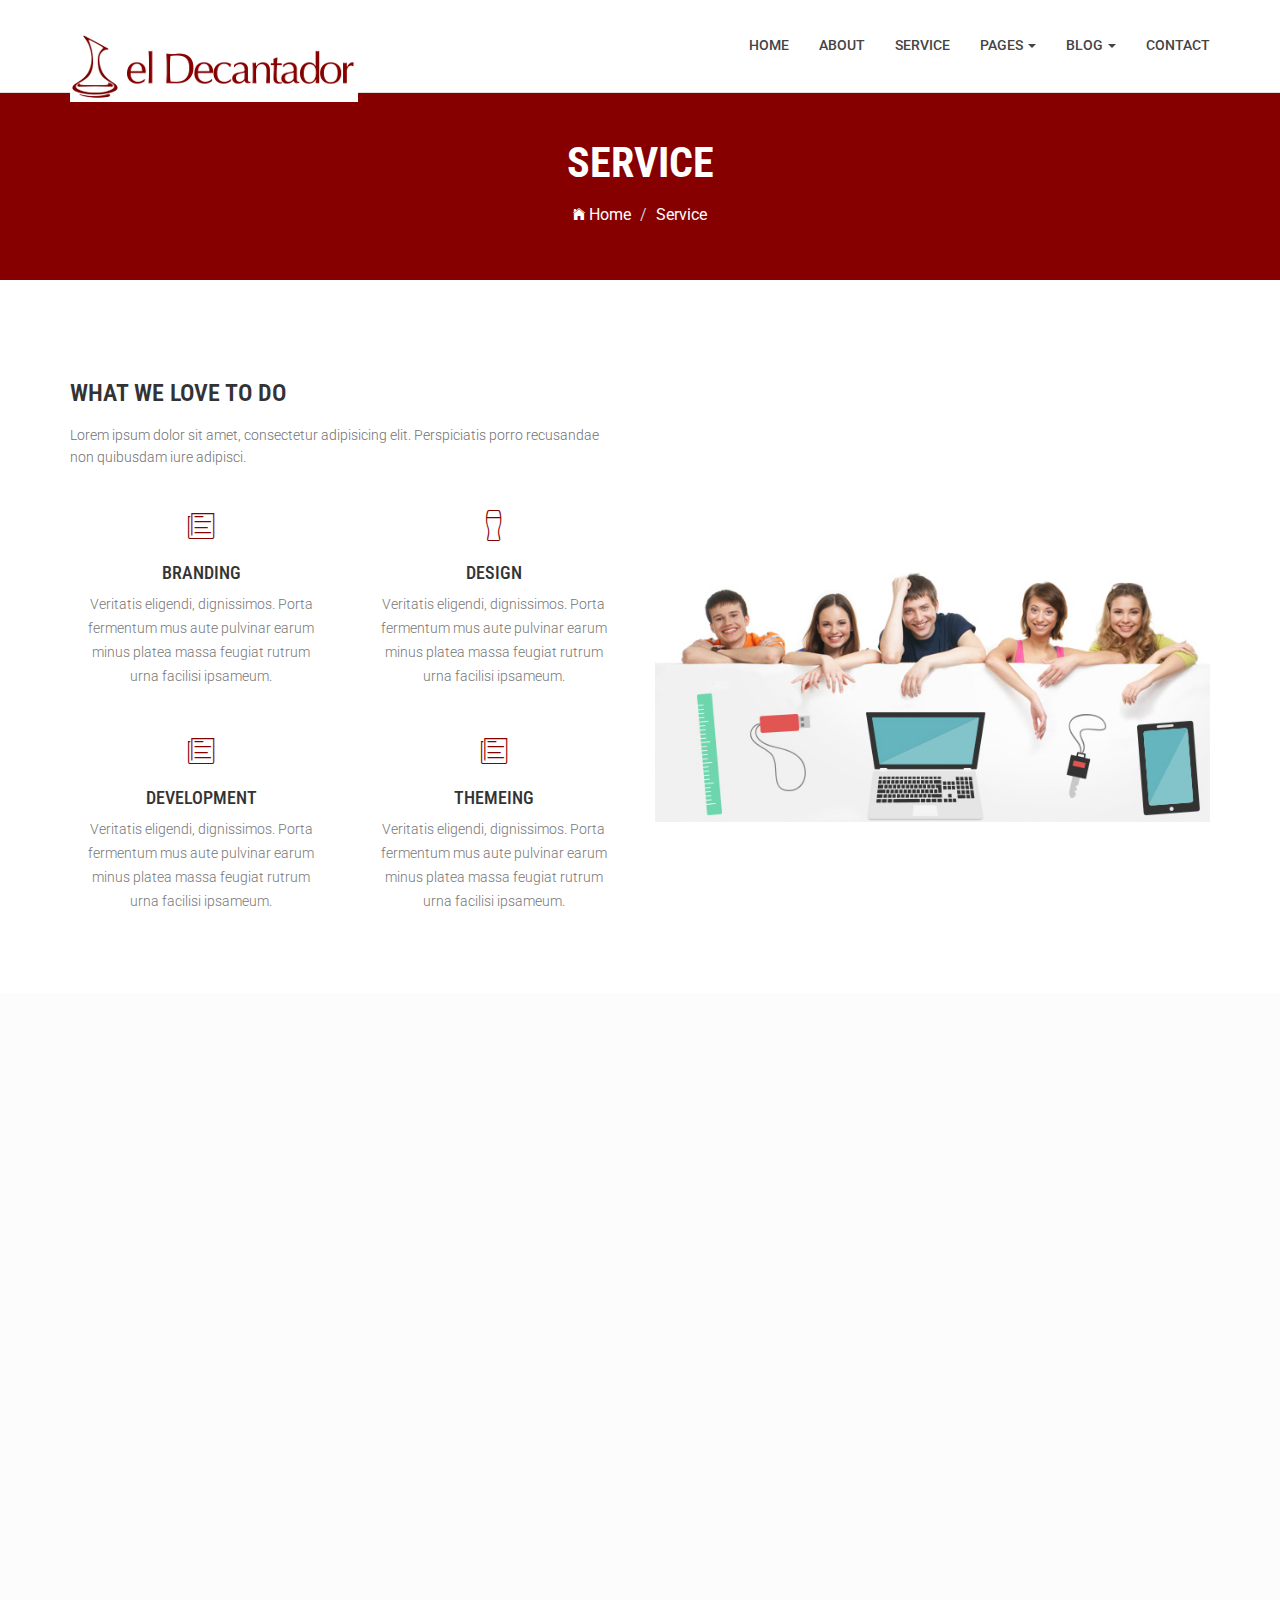
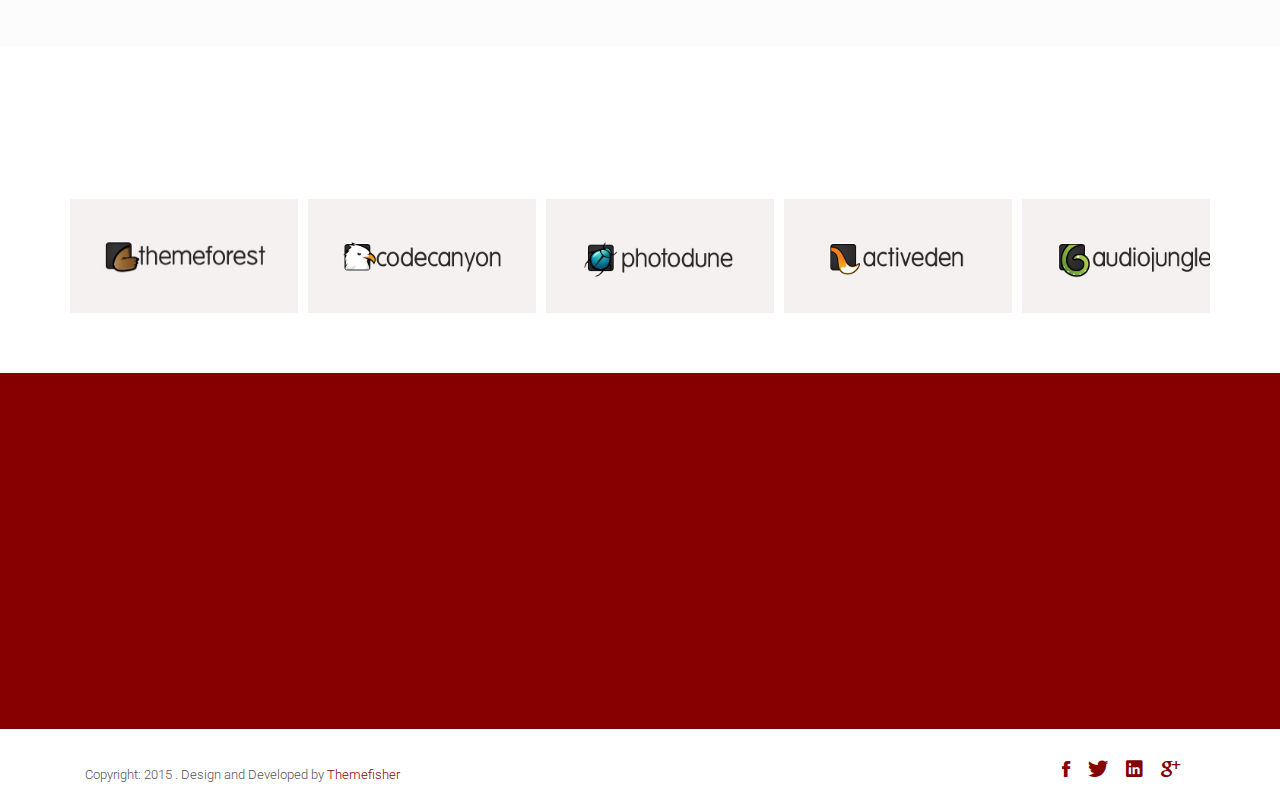
<file: service.html>
<!DOCTYPE html>
<html class="no-js">
    <head>
        <!-- Basic Page Needs
        ================================================== -->
        <meta charset="utf-8">
        <meta http-equiv="Content-Type" content="text/html; charset=utf-8">
        <link rel="icon" type="image/png" href="images/favicon.png">
        <title>Timer Agency Template</title>
        <meta name="description" content="">
        <meta name="keywords" content="">
        <meta name="author" content="">
        <!-- Mobile Specific Metas
        ================================================== -->
        <meta name="format-detection" content="telephone=no">
        <meta name="viewport" content="width=device-width, initial-scale=1">
        
        <!-- Template CSS Files
        ================================================== -->
        <!-- Twitter Bootstrs CSS -->
        <link rel="stylesheet" href="css/bootstrap.min.css">
        <!-- Ionicons Fonts Css -->
        <link rel="stylesheet" href="css/ionicons.min.css">
        <!-- animate css -->
        <link rel="stylesheet" href="css/animate.css">
        <!-- Hero area slider css-->
        <link rel="stylesheet" href="css/slider.css">
        <!-- owl craousel css -->
        <link rel="stylesheet" href="css/owl.carousel.css">
        <link rel="stylesheet" href="css/owl.theme.css">
        <link rel="stylesheet" href="css/jquery.fancybox.css">
        <!-- template main css file -->
        <link rel="stylesheet" href="css/main.css">
        <!-- responsive css -->
        <link rel="stylesheet" href="css/responsive.css">
        
        <!-- Template Javascript Files
        ================================================== -->
        <!-- modernizr js -->
        <script src="js/vendor/modernizr-2.6.2.min.js"></script>
        <!-- jquery -->
        <script src="//ajax.googleapis.com/ajax/libs/jquery/1.10.2/jquery.min.js"></script>
        <!-- owl carouserl js -->
        <script src="js/owl.carousel.min.js"></script>
        <!-- bootstrap js -->

        <script src="js/bootstrap.min.js"></script>
        <!-- wow js -->
        <script src="js/wow.min.js"></script>
        <!-- slider js -->
        <script src="js/slider.js"></script>
        <script src="js/jquery.fancybox.js"></script>
        <!-- template main js -->
        <script src="js/main.js"></script>
    </head>
    <body>
        <!--
        ==================================================
        Header Section Start
        ================================================== -->
        <header id="top-bar" class="navbar-fixed-top animated-header">
            <div class="container">
                <div class="navbar-header">
                    <!-- responsive nav button -->
                    <button type="button" class="navbar-toggle" data-toggle="collapse" data-target=".navbar-collapse">
                    <span class="sr-only">Toggle navigation</span>
                    <span class="icon-bar"></span>
                    <span class="icon-bar"></span>
                    <span class="icon-bar"></span>
                    </button>
                    <!-- /responsive nav button -->
                    
                    <!-- logo -->
                    <div class="navbar-brand">
                        <a href="index.html" >
                            <img src="images/logo.png" alt="">
                        </a>
                    </div>
                    <!-- /logo -->
                </div>
                <!-- main menu -->
                <nav class="collapse navbar-collapse navbar-right" role="navigation">
                    <div class="main-menu">
                        <ul class="nav navbar-nav navbar-right">
                            <li>
                                <a href="index.html" >Home</a>
                            </li>
                            <li><a href="about.html">About</a></li>
                            <li><a href="service.html">Service</a></li>
                            <li class="dropdown">
                                <a href="#" class="dropdown-toggle" data-toggle="dropdown">Pages <span class="caret"></span></a>
                                <div class="dropdown-menu">
                                    <ul>
                                        <li><a href="404.html">404 Page</a></li>
                                        <li><a href="gallery.html">Gallery</a></li>
                                    </ul>
                                </div>
                            </li>
                            <li class="dropdown">
                                <a href="#" class="dropdown-toggle" data-toggle="dropdown">Blog <span class="caret"></span></a>
                                <div class="dropdown-menu">
                                    <ul>
                                        <li><a href="blog-fullwidth.html">Blog Full</a></li>
                                        <li><a href="blog-left-sidebar.html">Blog Left sidebar</a></li>
                                        <li><a href="blog-right-sidebar.html">Blog Right sidebar</a></li>
                                    </ul>
                                </div>
                            </li>
                            <li><a href="contact.html">Contact</a></li>
                            
                        </ul>
                    </div>
                </nav>
                <!-- /main nav -->
            </div>
        </header>

        <!-- 
        ================================================== 
            Global Page Section Start
        ================================================== -->
        <section class="global-page-header">
            <div class="container">
                <div class="row">
                    <div class="col-md-12">
                        <div class="block">
                            <h2>Service</h2>
                            <ol class="breadcrumb">
                                <li>
                                    <a href="index.html">
                                        <i class="ion-ios-home"></i>
                                        Home
                                    </a>
                                </li>
                                <li class="active">Service</li>
                            </ol>
                        </div>
                    </div>
                </div>
            </div>   
        </section><!--/#Page header-->


        <!-- 
        ================================================== 
            Service Page Section  Start
        ================================================== -->
        <section id="service-page" class="pages service-page">
            <div class="container">
                <div class="row">
                    <div class="col-md-6">
                        <div class="block">
                            <h2 class="subtitle wow fadeInUp animated" data-wow-delay=".3s" data-wow-duration="500ms">What We Love To Do</h2>
                            <p class="subtitle-des wow fadeInUp animated" data-wow-delay=".5s" data-wow-duration="500ms">Lorem ipsum dolor sit amet, consectetur adipisicing elit. Perspiciatis porro recusandae non quibusdam iure adipisci.</p>
                            <div class="row service-parts">
                                <div class="col-md-6">
                                    <div class="block wow fadeInUp animated" data-wow-duration="400ms" data-wow-delay="600ms">
                                        <i class="ion-ios-paper-outline"></i>
                                        <h4>BRANDING</h4>
                                        <p>Veritatis eligendi, dignissimos. Porta fermentum mus aute pulvinar earum minus platea massa feugiat rutrum urna facilisi ipsameum.</p>
                                    </div>
                                </div>
                                <div class="col-md-6">
                                    <div class="block wow fadeInUp animated" data-wow-duration="400ms" data-wow-delay="800ms">
                                        <i class="ion-ios-pint-outline"></i>
                                        <h4>DESIGN</h4>
                                        <p>Veritatis eligendi, dignissimos. Porta fermentum mus aute pulvinar earum minus platea massa feugiat rutrum urna facilisi ipsameum.</p>
                                    </div>
                                </div>
                                <div class="col-md-6">
                                    <div class="block wow fadeInUp animated" data-wow-duration="400ms" data-wow-delay="1s">
                                        <i class="ion-ios-paper-outline"></i>
                                        <h4>DEVELOPMENT</h4>
                                        <p>Veritatis eligendi, dignissimos. Porta fermentum mus aute pulvinar earum minus platea massa feugiat rutrum urna facilisi ipsameum.</p>
                                    </div>
                                </div>
                                <div class="col-md-6">
                                    <div class="block wow fadeInUp animated" data-wow-duration="400ms" data-wow-delay="1.1s">
                                        <i class="ion-ios-paper-outline"></i>
                                        <h4>THEMEING</h4>
                                        <p>Veritatis eligendi, dignissimos. Porta fermentum mus aute pulvinar earum minus platea massa feugiat rutrum urna facilisi ipsameum.</p>
                                    </div>
                                </div>
                            </div>
                        </div>
                    </div>
                    <div class="col-md-6">
                        <div class="block">
                            <img class="img-responsive" src="images/team.jpg" alt="">
                        </div>
                    </div>
                </div>
            </div>
        </section>


        <!-- 
        ================================================== 
            Works Section Start
        ================================================== -->
        <section class="works service-page">
            <div class="container">
                <h2 class="subtitle wow fadeInUp animated" data-wow-delay=".3s" data-wow-duration="500ms">Some Of Our Features Works</h2>
                    <p class="subtitle-des wow fadeInUp animated" data-wow-delay=".5s" data-wow-duration="500ms">
                        Aliquam lobortis. Maecenas vestibulum mollis diam. Pellentesque auctor neque nec urna. Nulla sit amet est. Aenean posuere <br> tortor sed cursus feugiat, nunc augue blandit nunc, eu sollicitudin urna dolor sagittis lacus.
                    </p>
                <div class="row">
                    <div class="col-sm-3">
                         <figure class="wow fadeInLeft animated portfolio-item" data-wow-duration="500ms" data-wow-delay="0ms">
                            <div class="img-wrapper">
                                <img src="images/portfolio/item-1.jpg" class="img-responsive" alt="this is a title" >
                                <div class="overlay">
                                    <div class="buttons">
                                        <a rel="gallery" class="fancybox" href="images/portfolio/item-1.jpg">Demo</a>        
                                        <a target="_blank" href="">Details</a>
                                    </div>
                                </div>
                            </div>
                            <figcaption>
                                <h4>
                                    <a href="#">
                                        Dew Drop        
                                    </a>
                                </h4>
                                <p>
                                    Redesigne UI Concept
                                </p>
                            </figcaption>
                        </figure>
                    </div>

                    <div class="col-sm-3">
                        <figure class="wow fadeInLeft animated" data-wow-duration="500ms" data-wow-delay="300ms">
                            <div class="img-wrapper">
                                <img src="images/portfolio/item-2.jpg" class="img-responsive" alt="this is a title" >
                                <div class="overlay">
                                    <div class="buttons">
                                        <a rel="gallery" class="fancybox" href="images/portfolio/item-2.jpg">Demo</a>        
                                        <a target="_blank" href="">Details</a>
                                    </div>
                                </div>
                            </div>
                            <figcaption>
                                <h4>
                                    <a href="#">
                                        Bottle Mockup        
                                    </a>
                                </h4>
                                <p>
                                    Lorem ipsum dolor sit.
                                </p>
                            </figcaption>
                        </figure>
                    </div>

                    <div class="col-sm-3">
                        <figure class="wow fadeInLeft animated" data-wow-duration="500ms" data-wow-delay="300ms">
                            <div class="img-wrapper">
                                <img src="images/portfolio/item-3.jpg" class="img-responsive" alt="" >
                                <div class="overlay">
                                    <div class="buttons">
                                        <a rel="gallery" class="fancybox" href="images/portfolio/item-3.jpg">Demo</a>        
                                        <a target="_blank" href="">Details</a>
                                    </div>
                                </div>
                            </div>
                            <figcaption>
                                <h4>
                                    <a href="#">
                                        Table Design        
                                    </a>
                                </h4>
                                <p>
                                    Lorem ipsum dolor sit amet.
                                </p>
                            </figcaption>
                        </figure>
                    </div>

                    <div class="col-sm-3">
                        <figure class="wow fadeInLeft animated" data-wow-duration="500ms" data-wow-delay="600ms">
                            <div class="img-wrapper">
                                <img src="images/portfolio/item-4.jpg" class="img-responsive" alt="" >
                                <div class="overlay">
                                    <div class="buttons">
                                        <a rel="gallery" class="fancybox" href="images/portfolio/item-4.jpg">Demo</a>        
                                        <a target="_blank" href="">Details</a>
                                    </div>
                                </div>
                            </div>
                            <figcaption>
                                <h4>
                                    <a href="#">
                                        Make Up elements        
                                    </a>
                                </h4>
                                <p>
                                    Lorem ipsum dolor.
                                </p>
                            </figcaption>
                        </figure>
                    </div>

                   

                </div>
            </div>
        </section>
        <!-- 
        ================================================== 
            Clients Section Start
        ================================================== -->
        <section id="clients">
            <div class="container">
                <div class="row">
                    <div class="col-md-12">
                        <h2 class="subtitle text-center wow fadeInUp animated" data-wow-duration="500ms" data-wow-delay=".3s">Our Happy Clinets</h2>
                        <p class="subtitle-des text-center wow fadeInUp animated" data-wow-duration="500ms" data-wow-delay=".5s">Lorem ipsum dolor sit amet, consectetur adipisicing elit. Labore, error.</p>
                        <div id="clients-logo" class="owl-carousel">
                            <div>
                                <img src="images/clients/logo-1.jpg" alt="">
                            </div>
                            <div>
                                <img src="images/clients/logo-2.jpg" alt="">
                            </div>
                            <div>
                                <img src="images/clients/logo-3.jpg" alt="">
                            </div>
                            <div>
                                <img src="images/clients/logo-4.jpg" alt="">
                            </div>
                            <div>
                                <img src="images/clients/logo-5.jpg" alt="">
                            </div>
                             <div>
                                <img src="images/clients/logo-1.jpg" alt="">
                            </div>
                            <div>
                                <img src="images/clients/logo-2.jpg" alt="">
                            </div>
                            <div>
                                <img src="images/clients/logo-3.jpg" alt="">
                            </div>
                            <div>
                                <img src="images/clients/logo-4.jpg" alt="">
                            </div>
                            <div>
                                <img src="images/clients/logo-5.jpg" alt="">
                            </div>
                        </div>
                    </div>
                </div>
            </div>
        </section>





        <!-- 
        ================================================== 
            Call To Action Section Start
        ================================================== -->
        <section id="call-to-action">
            <div class="container">
                <div class="row">
                    <div class="col-md-12">
                        <div class="block">
                            <h2 class="title wow fadeInDown" data-wow-delay=".3s"   data-wow-duration="500ms">SO WHAT YOU THINK ?</h1>
                            <p class="wow fadeInDown" data-wow-delay=".5s" data-wow-duration="500ms">Lorem ipsum dolor sit amet, consectetur adipisicing elit. Nobis,<br>possimus commodi, fugiat magnam temporibus vero magni recusandae? Dolore, maxime praesentium.</p>
                            <a href="contact.html" class="btn btn-default btn-contact wow fadeInDown" data-wow-delay=".7s" data-wow-duration="500ms">Contact With Me</a>
                        </div>
                    </div>
                    
                </div>
            </div>
        </section>


        <!-- 
        ================================================== 
            Footer Section Start
        ================================================== -->
        <footer id="footer">
            <div class="container">
                <div class="col-md-8">
                    <p class="copyright">Copyright: <span>2015</span> . Design and Developed by <a href="http://www.Themefisher.com">Themefisher</a></p>
                </div>
                <div class="col-md-4">
                    <!-- Social Media -->
                    <ul class="social">
                        <li>
                            <a href="#" class="Facebook">
                                <i class="ion-social-facebook"></i>
                            </a>
                        </li>
                        <li>
                            <a href="#" class="Twitter">
                                <i class="ion-social-twitter"></i>
                            </a>
                        </li>
                        <li>
                            <a href="#" class="Linkedin">
                                <i class="ion-social-linkedin"></i>
                            </a>
                        </li>
                        <li>
                            <a href="#" class="Google Plus">
                                <i class="ion-social-googleplus"></i>
                            </a>
                        </li>
                        
                    </ul>
                </div>
            </div>
        </footer> <!-- /#footer -->
    </body>
</html>
</file>
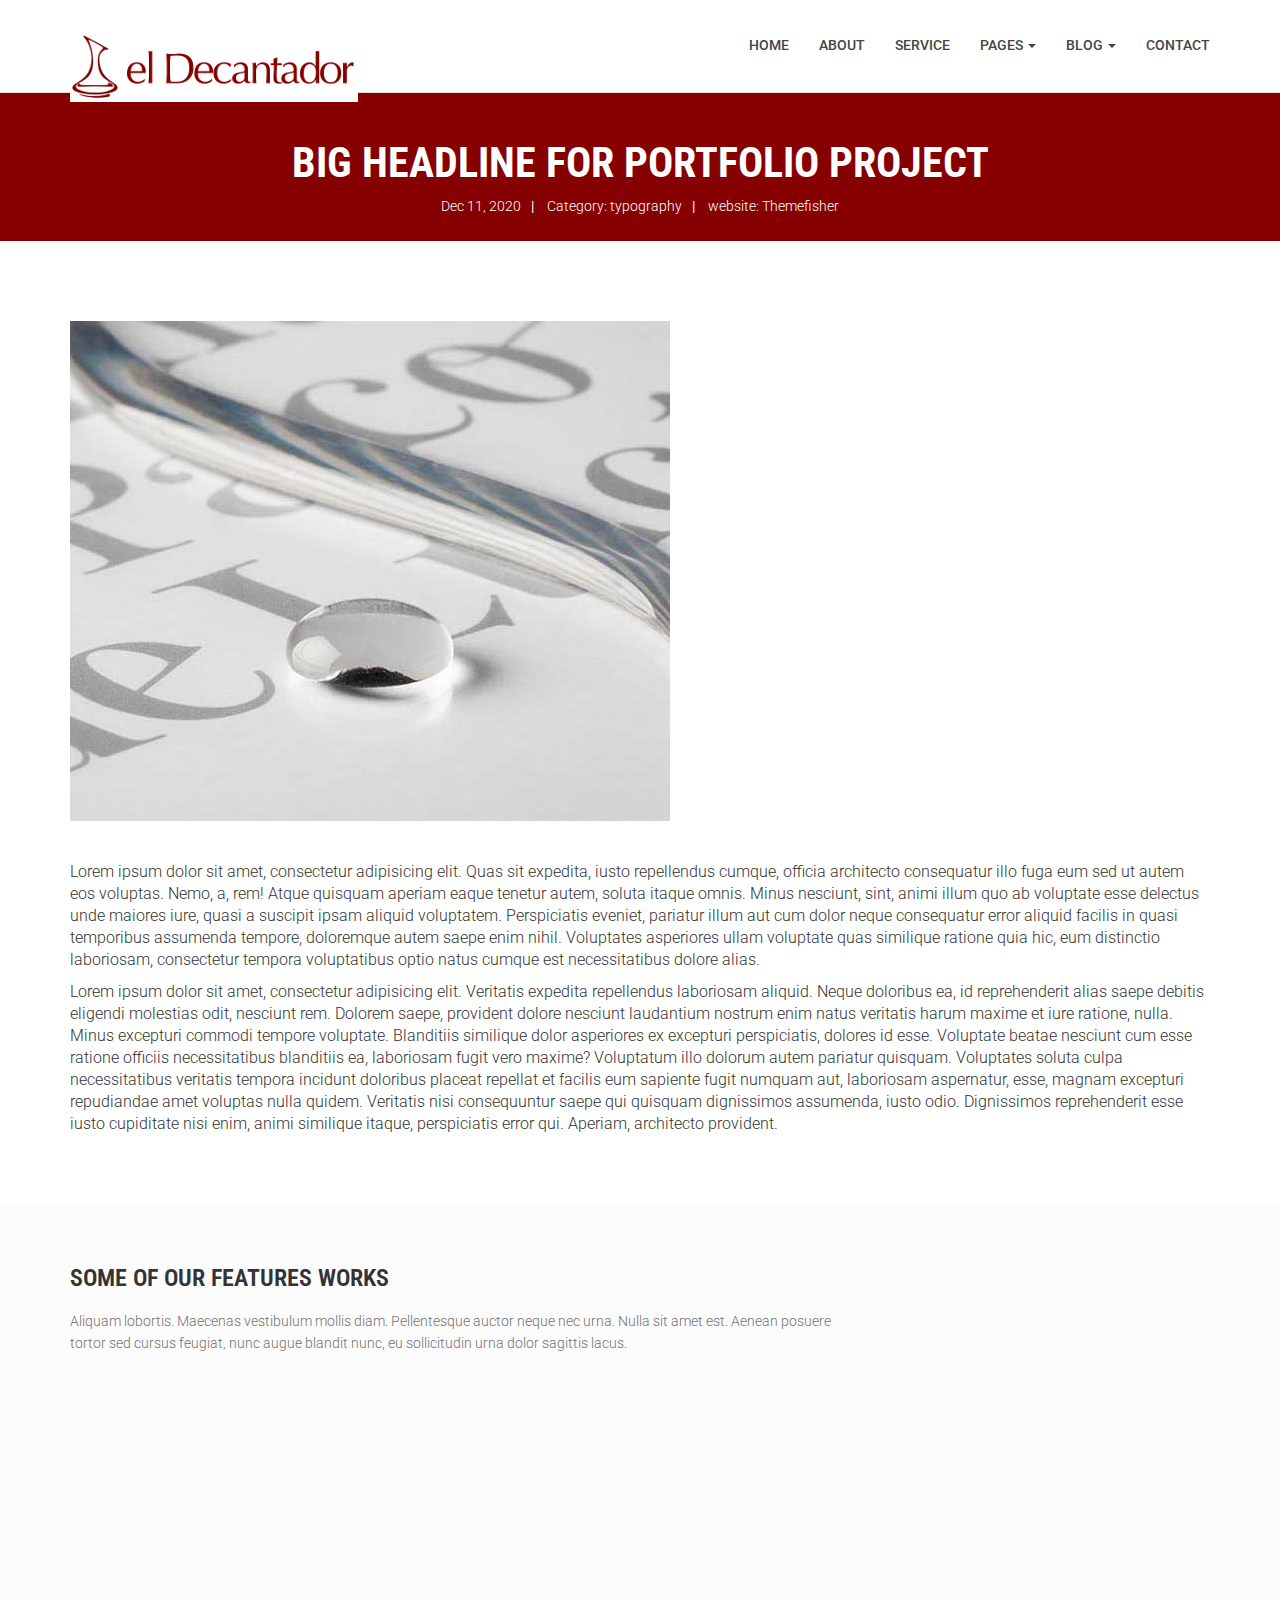
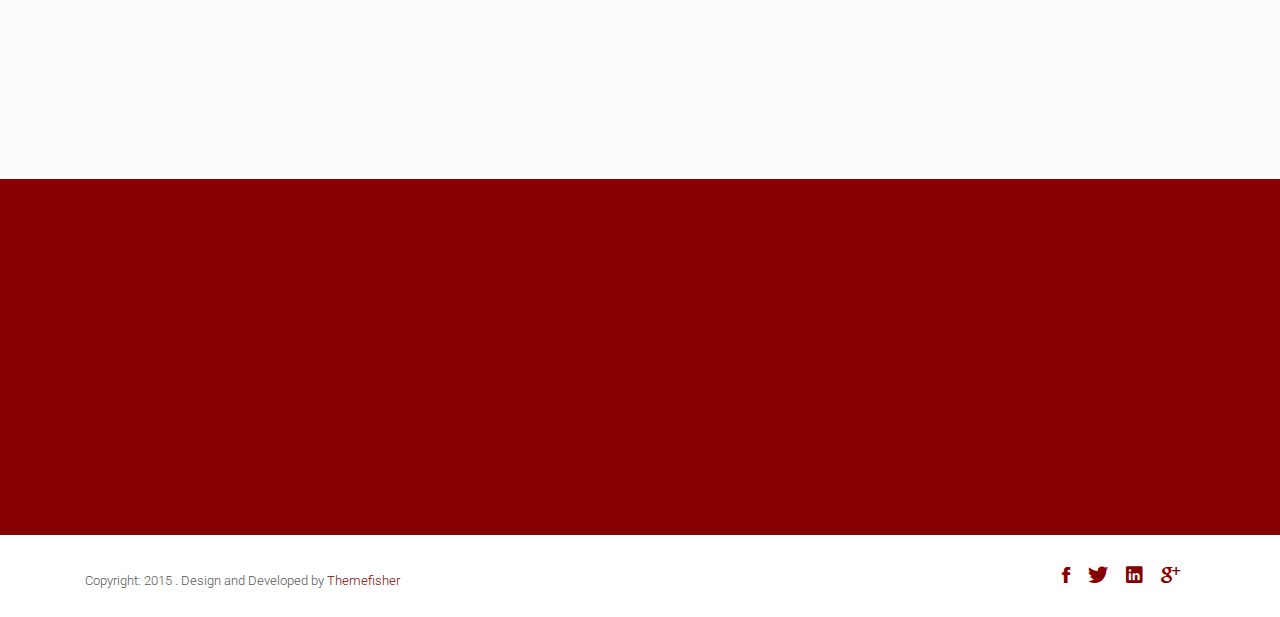
<file: single-portfolio.html>
<!DOCTYPE html>
<html class="no-js">
    <head>
        <!-- Basic Page Needs
        ================================================== -->
        <meta charset="utf-8">
        <meta http-equiv="Content-Type" content="text/html; charset=utf-8">
        <link rel="icon" type="image/png" href="images/favicon.png">
        <title>Timer Agency Template</title>
        <meta name="description" content="">
        <meta name="keywords" content="">
        <meta name="author" content="">
        <!-- Mobile Specific Metas
        ================================================== -->
        <meta name="format-detection" content="telephone=no">
        <meta name="viewport" content="width=device-width, initial-scale=1">
        
        <!-- Template CSS Files
        ================================================== -->
        <!-- Twitter Bootstrs CSS -->
        <link rel="stylesheet" href="css/bootstrap.min.css">
        <!-- Ionicons Fonts Css -->
        <link rel="stylesheet" href="css/ionicons.min.css">
        <!-- animate css -->
        <link rel="stylesheet" href="css/animate.css">
        <!-- Hero area slider css-->
        <link rel="stylesheet" href="css/slider.css">
        <!-- owl craousel css -->
        <link rel="stylesheet" href="css/owl.carousel.css">
        <link rel="stylesheet" href="css/owl.theme.css">
        <link rel="stylesheet" href="css/jquery.fancybox.css">
        <!-- template main css file -->
        <link rel="stylesheet" href="css/main.css">
        <!-- responsive css -->
        <link rel="stylesheet" href="css/responsive.css">
        
        <!-- Template Javascript Files
        ================================================== -->
        <!-- modernizr js -->
        <script src="js/vendor/modernizr-2.6.2.min.js"></script>
        <!-- jquery -->
        <script src="//ajax.googleapis.com/ajax/libs/jquery/1.10.2/jquery.min.js"></script>
        <!-- owl carouserl js -->
        <script src="js/owl.carousel.min.js"></script>
        <!-- bootstrap js -->

        <script src="js/bootstrap.min.js"></script>
        <!-- wow js -->
        <script src="js/wow.min.js"></script>
        <!-- slider js -->
        <script src="js/slider.js"></script>
        <script src="js/jquery.fancybox.js"></script>
        <!-- template main js -->
        <script src="js/main.js"></script>
    </head>
    <body>
        <!--
        ==================================================
        Header Section Start
        ================================================== -->
        <header id="top-bar" class="navbar-fixed-top animated-header">
            <div class="container">
                <div class="navbar-header">
                    <!-- responsive nav button -->
                    <button type="button" class="navbar-toggle" data-toggle="collapse" data-target=".navbar-collapse">
                    <span class="sr-only">Toggle navigation</span>
                    <span class="icon-bar"></span>
                    <span class="icon-bar"></span>
                    <span class="icon-bar"></span>
                    </button>
                    <!-- /responsive nav button -->
                    
                    <!-- logo -->
                    <div class="navbar-brand">
                        <a href="index.html" >
                            <img src="images/logo.png" alt="">
                        </a>
                    </div>
                    <!-- /logo -->
                </div>
                <!-- main menu -->
                <nav class="collapse navbar-collapse navbar-right" role="navigation">
                    <div class="main-menu">
                        <ul class="nav navbar-nav navbar-right">
                            <li>
                                <a href="index.html" >Home</a>
                            </li>
                            <li><a href="about.html">About</a></li>
                            <li><a href="service.html">Service</a></li>
                            <li class="dropdown">
                                <a href="#" class="dropdown-toggle" data-toggle="dropdown">Pages <span class="caret"></span></a>
                                <div class="dropdown-menu">
                                    <ul>
                                        <li><a href="404.html">404 Page</a></li>
                                        <li><a href="gallery.html">Gallery</a></li>
                                    </ul>
                                </div>
                            </li>
                            <li class="dropdown">
                                <a href="#" class="dropdown-toggle" data-toggle="dropdown">Blog <span class="caret"></span></a>
                                <div class="dropdown-menu">
                                    <ul>
                                        <li><a href="blog-fullwidth.html">Blog Full</a></li>
                                        <li><a href="blog-left-sidebar.html">Blog Left sidebar</a></li>
                                        <li><a href="blog-right-sidebar.html">Blog Right sidebar</a></li>
                                    </ul>
                                </div>
                            </li>
                            <li><a href="contact.html">Contact</a></li>
                            
                        </ul>
                    </div>
                </nav>
                <!-- /main nav -->
            </div>
        </header>
        <!--
        ==================================================
        Global Page Section Start
        ================================================== -->
        <section class="global-page-header">
            <div class="container">
                <div class="row">
                    <div class="col-md-12">
                        <div class="block">
                            <h2>Big Headline for Portfolio Project</h2>
                            <div class="portfolio-meta">
                               <span>Dec 11, 2020</span>|
                               <span> Category: typography</span>|
                               <span> website: <a href="http://www.themefisher.com">Themefisher</a></span>
                            </div>
                        </div>
                    </div>
                </div>
            </div>
            </section><!--/#Page header-->

            <section class="portfolio-single">
                <div class="container">
                    <div class="row">
                        <div class="col-md-12">
                            <div class="portfolio-single-img">
                                <img class="img-responsive" alt="" src="images/portfolio/post-1.jpg">
                            </div>
                            <div class="portfolio-content">
                                <p>
                                    Lorem ipsum dolor sit amet, consectetur adipisicing elit. Quas sit expedita, iusto repellendus cumque, officia architecto consequatur illo fuga eum sed ut autem eos voluptas. Nemo, a, rem! Atque quisquam aperiam eaque tenetur autem, soluta itaque omnis. Minus nesciunt, sint, animi illum quo ab voluptate esse delectus unde maiores iure, quasi a suscipit ipsam aliquid voluptatem. Perspiciatis eveniet, pariatur illum aut cum dolor neque consequatur error aliquid facilis in quasi temporibus assumenda tempore, doloremque autem saepe enim nihil. Voluptates asperiores ullam voluptate quas similique ratione quia hic, eum distinctio laboriosam, consectetur tempora voluptatibus optio natus cumque est necessitatibus dolore alias.
                                </p>
                                <p>
                                    Lorem ipsum dolor sit amet, consectetur adipisicing elit. Veritatis expedita repellendus laboriosam aliquid. Neque doloribus ea, id reprehenderit alias saepe debitis eligendi molestias odit, nesciunt rem. Dolorem saepe, provident dolore nesciunt laudantium nostrum enim natus veritatis harum maxime et iure ratione, nulla. Minus excepturi commodi tempore voluptate. Blanditiis similique dolor asperiores ex excepturi perspiciatis, dolores id esse. Voluptate beatae nesciunt cum esse ratione officiis necessitatibus blanditiis ea, laboriosam fugit vero maxime? Voluptatum illo dolorum autem pariatur quisquam. Voluptates soluta culpa necessitatibus veritatis tempora incidunt doloribus placeat repellat et facilis eum sapiente fugit numquam aut, laboriosam aspernatur, esse, magnam excepturi repudiandae amet voluptas nulla quidem. Veritatis nisi consequuntur saepe qui quisquam dignissimos assumenda, iusto odio. Dignissimos reprehenderit esse iusto cupiditate nisi enim, animi similique itaque, perspiciatis error qui. Aperiam, architecto provident.
                                </p>
                            </div>
                         
                        </div>
                    </div>
                </div>
            </section>

            <section class="works works-fit">
            <div class="container">
                <h2 class="subtitle">Some Of Our Features Works</h2>
                    <p class="subtitle-des">
                        Aliquam lobortis. Maecenas vestibulum mollis diam. Pellentesque auctor neque nec urna. Nulla sit amet est. Aenean posuere <br> tortor sed cursus feugiat, nunc augue blandit nunc, eu sollicitudin urna dolor sagittis lacus.
                    </p>
                <div class="row">
                    <div class="col-sm-3">
                         <figure class="wow fadeInLeft animated portfolio-item animated" data-wow-duration="300ms" data-wow-delay="0ms" style="visibility: visible; animation-duration: 300ms; -webkit-animation-duration: 300ms; animation-delay: 0ms; -webkit-animation-delay: 0ms; animation-name: fadeInLeft; -webkit-animation-name: fadeInLeft;">
                            <div class="img-wrapper">
                                <img src="images/portfolio/item-1.jpg" class="img-responsive" alt="portfolio items">
                                <div class="overlay">
                                    <div class="buttons">
                                        <a rel="gallery" title="Proin imperdiet augue et magna interdum hendrerit" class="fancybox" href="images/portfolio/item-1.jpg">Demo</a>        
                                        <a target="_blank" href="single-postfolio.html">Details</a>
                                    </div>
                                </div>
                            </div>
                            <figcaption>
                                <h4>
                                    <a href="#">
                                        Dew Drop        
                                    </a>
                                </h4>
                                <p>
                                    Redesigne UI Concept
                                </p>
                            </figcaption>
                        </figure>
                    </div>

                    <div class="col-sm-3">
                        <figure class="wow fadeInLeft animated animated" data-wow-duration="300ms" data-wow-delay="300ms" style="visibility: visible; animation-duration: 300ms; -webkit-animation-duration: 300ms; animation-delay: 300ms; -webkit-animation-delay: 300ms; animation-name: fadeInLeft; -webkit-animation-name: fadeInLeft;">
                            <div class="img-wrapper">
                                <img src="images/portfolio/item-2.jpg" class="img-responsive" alt="portfolio items">
                                <div class="overlay">
                                    <div class="buttons">
                                        <a rel="gallery" title="Proin imperdiet augue et magna interdum hendrerit" class="fancybox" href="images/portfolio/item-2.jpg">Demo</a>        
                                        <a target="_blank" href="single-postfolio.html">Details</a>
                                    </div>
                                </div>
                            </div>
                            <figcaption>
                                <h4>
                                    <a href="#">
                                        Bottle Mockup        
                                    </a>
                                </h4>
                                <p>
                                    Lorem ipsum dolor sit.
                                </p>
                            </figcaption>
                        </figure>
                    </div>

                    <div class="col-sm-3">
                        <figure class="wow fadeInLeft animated animated" data-wow-duration="300ms" data-wow-delay="300ms" style="visibility: visible; animation-duration: 300ms; -webkit-animation-duration: 300ms; animation-delay: 300ms; -webkit-animation-delay: 300ms; animation-name: fadeInLeft; -webkit-animation-name: fadeInLeft;">
                            <div class="img-wrapper">
                                <img src="images/portfolio/item-3.jpg" class="img-responsive" alt="">
                                <div class="overlay">
                                    <div class="buttons">
                                        <a rel="gallery" title="Proin imperdiet augue et magna interdum hendrerit" class="fancybox" href="images/portfolio/item-3.jpg">Demo</a>        
                                        <a target="_blank" href="single-postfolio.html">Details</a>
                                    </div>
                                </div>
                            </div>
                            <figcaption>
                                <h4>
                                    <a href="#">
                                        Table Design        
                                    </a>
                                </h4>
                                <p>
                                    Lorem ipsum dolor sit amet.
                                </p>
                            </figcaption>
                        </figure>
                    </div>

                    <div class="col-sm-3">
                        <figure class="wow fadeInLeft animated animated" data-wow-duration="300ms" data-wow-delay="600ms" style="visibility: visible; animation-duration: 300ms; -webkit-animation-duration: 300ms; animation-delay: 600ms; -webkit-animation-delay: 600ms; animation-name: fadeInLeft; -webkit-animation-name: fadeInLeft;">
                            <div class="img-wrapper">
                                <img src="images/portfolio/item-4.jpg" class="img-responsive" alt="">
                                <div class="overlay">
                                    <div class="buttons">
                                        <a rel="gallery" title="Proin imperdiet augue et magna interdum hendrerit" class="fancybox" href="images/portfolio/item-4.jpg">Demo</a>        
                                        <a target="_blank" href="single-postfolio.html">Details</a>
                                    </div>
                                </div>
                            </div>
                            <figcaption>
                                <h4>
                                    <a href="#">
                                        Make Up elements        
                                    </a>
                                </h4>
                                <p>
                                    Lorem ipsum dolor.
                                </p>
                            </figcaption>
                        </figure>
                    </div>

                   

                </div>
            </div>
        </section>
        
            <!--
            ==================================================
            Call To Action Section Start
            ================================================== -->
            <section id="call-to-action">
                <div class="container">
                    <div class="row">
                        <div class="col-md-12">
                            <div class="block">
                                <h2 class="title wow fadeInDown" data-wow-delay=".3s" data-wow-duration="300ms">SO WHAT YOU THINK ?</h1>
                                <p class="wow fadeInDown" data-wow-delay=".5s" data-wow-duration="300ms">Lorem ipsum dolor sit amet, consectetur adipisicing elit. Nobis,</br>possimus commodi, fugiat magnam temporibus vero magni recusandae? Dolore, maxime praesentium.</p>
                                <a href="#" class="btn btn-default btn-contact wow fadeInDown" data-wow-delay=".7s" data-wow-duration="300ms">Contact With Me</a>
                            </div>
                        </div>
                        
                    </div>
                </div>
            </section>
            <!--
            ==================================================
            Footer Section Start
            ================================================== -->
            <footer id="footer">
                <div class="container">
                    <div class="col-md-8">
                        <p class="copyright">Copyright: <span>2015</span> . Design and Developed by <a href="http://www.Themefisher.com">Themefisher</a></p>
                    </div>
                    <div class="col-md-4">
                        <!-- Social Media -->
                        <ul class="social">
                            <li>
                                <a href="#" class="Facebook">
                                    <i class="ion-social-facebook"></i>
                                </a>
                            </li>
                            <li>
                                <a href="#" class="Twitter">
                                    <i class="ion-social-twitter"></i>
                                </a>
                            </li>
                            <li>
                                <a href="#" class="Linkedin">
                                    <i class="ion-social-linkedin"></i>
                                </a>
                            </li>
                            <li>
                                <a href="#" class="Google Plus">
                                    <i class="ion-social-googleplus"></i>
                                </a>
                            </li>
                            
                        </ul>
                    </div>
                </div>
                </footer> <!-- /#footer -->
                
            </body>
        </html>
    </html>
</file>
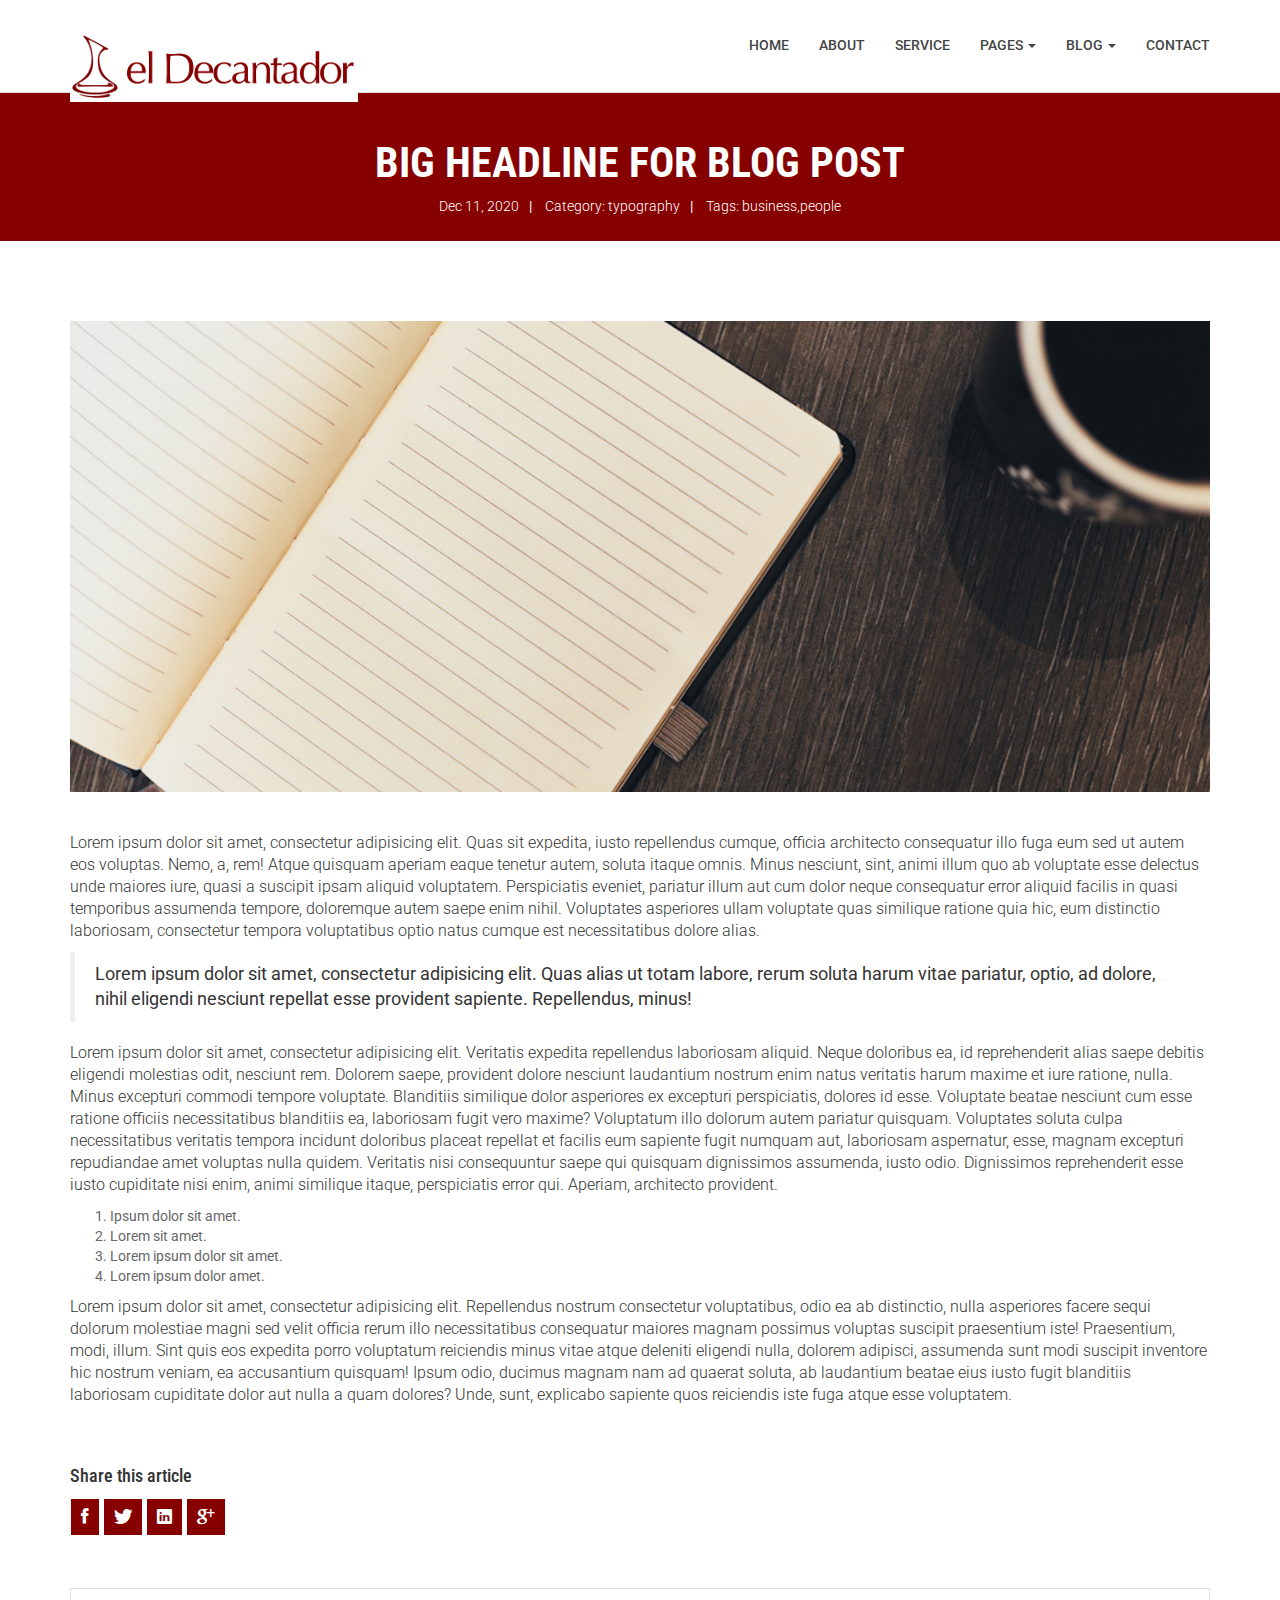
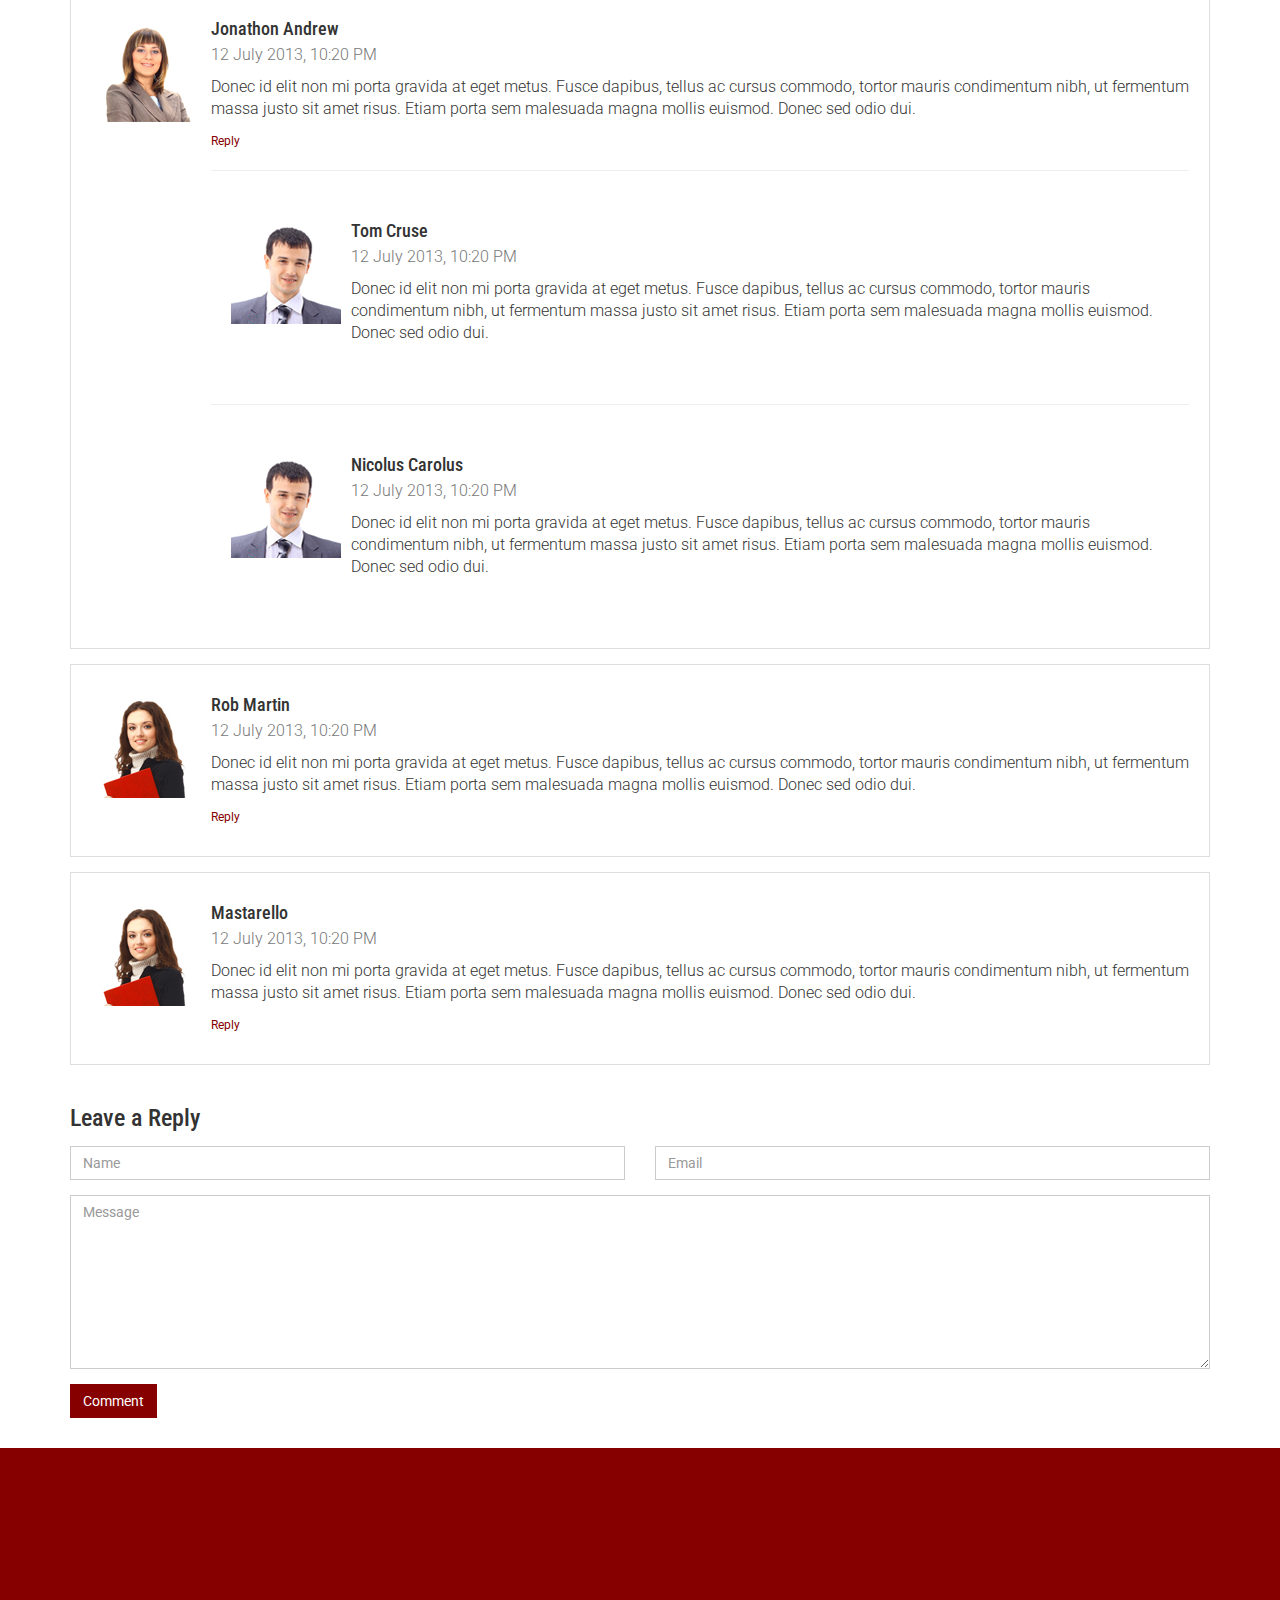
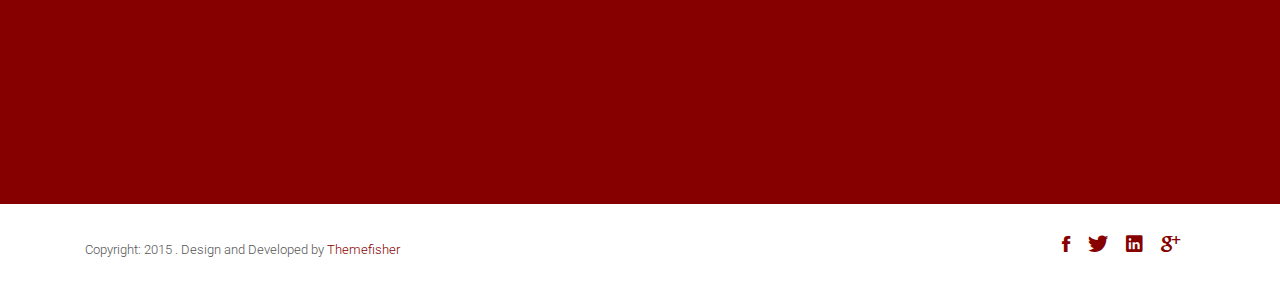
<file: single-post.html>
<!DOCTYPE html>
<html class="no-js">
    <head>
        <!-- Basic Page Needs
        ================================================== -->
        <meta charset="utf-8">
        <meta http-equiv="Content-Type" content="text/html; charset=utf-8">
        <link rel="icon" type="image/png" href="images/favicon.png">
        <title>Timer Agency Template</title>
        <meta name="description" content="">
        <meta name="keywords" content="">
        <meta name="author" content="">
        <!-- Mobile Specific Metas
        ================================================== -->
        <meta name="format-detection" content="telephone=no">
        <meta name="viewport" content="width=device-width, initial-scale=1">
        
        <!-- Template CSS Files
        ================================================== -->
        <!-- Twitter Bootstrs CSS -->
        <link rel="stylesheet" href="css/bootstrap.min.css">
        <!-- Ionicons Fonts Css -->
        <link rel="stylesheet" href="css/ionicons.min.css">
        <!-- animate css -->
        <link rel="stylesheet" href="css/animate.css">
        <!-- Hero area slider css-->
        <link rel="stylesheet" href="css/slider.css">
        <!-- owl craousel css -->
        <link rel="stylesheet" href="css/owl.carousel.css">
        <link rel="stylesheet" href="css/owl.theme.css">
        <link rel="stylesheet" href="css/jquery.fancybox.css">
        <!-- template main css file -->
        <link rel="stylesheet" href="css/main.css">
        <!-- responsive css -->
        <link rel="stylesheet" href="css/responsive.css">
        
        <!-- Template Javascript Files
        ================================================== -->
        <!-- modernizr js -->
        <script src="js/vendor/modernizr-2.6.2.min.js"></script>
        <!-- jquery -->
        <script src="//ajax.googleapis.com/ajax/libs/jquery/1.10.2/jquery.min.js"></script>
        <!-- owl carouserl js -->
        <script src="js/owl.carousel.min.js"></script>
        <!-- bootstrap js -->

        <script src="js/bootstrap.min.js"></script>
        <!-- wow js -->
        <script src="js/wow.min.js"></script>
        <!-- slider js -->
        <script src="js/slider.js"></script>
        <script src="js/jquery.fancybox.js"></script>
        <!-- template main js -->
        <script src="js/main.js"></script>
    </head>
    <body>
        <!--
        ==================================================
        Header Section Start
        ================================================== -->
        <header id="top-bar" class="navbar-fixed-top animated-header">
            <div class="container">
                <div class="navbar-header">
                    <!-- responsive nav button -->
                    <button type="button" class="navbar-toggle" data-toggle="collapse" data-target=".navbar-collapse">
                    <span class="sr-only">Toggle navigation</span>
                    <span class="icon-bar"></span>
                    <span class="icon-bar"></span>
                    <span class="icon-bar"></span>
                    </button>
                    <!-- /responsive nav button -->
                    
                    <!-- logo -->
                    <div class="navbar-brand">
                        <a href="index.html" >
                            <img src="images/logo.png" alt="">
                        </a>
                    </div>
                    <!-- /logo -->
                </div>
                <!-- main menu -->
                <nav class="collapse navbar-collapse navbar-right" role="navigation">
                    <div class="main-menu">
                        <ul class="nav navbar-nav navbar-right">
                            <li>
                                <a href="index.html" >Home</a>
                            </li>
                            <li><a href="about.html">About</a></li>
                            <li><a href="service.html">Service</a></li>
                            <li class="dropdown">
                                <a href="#" class="dropdown-toggle" data-toggle="dropdown">Pages <span class="caret"></span></a>
                                <div class="dropdown-menu">
                                    <ul>
                                        <li><a href="404.html">404 Page</a></li>
                                        <li><a href="gallery.html">Gallery</a></li>
                                    </ul>
                                </div>
                            </li>
                            <li class="dropdown">
                                <a href="#" class="dropdown-toggle" data-toggle="dropdown">Blog <span class="caret"></span></a>
                                <div class="dropdown-menu">
                                    <ul>
                                        <li><a href="blog-fullwidth.html">Blog Full</a></li>
                                        <li><a href="blog-left-sidebar.html">Blog Left sidebar</a></li>
                                        <li><a href="blog-right-sidebar.html">Blog Right sidebar</a></li>
                                    </ul>
                                </div>
                            </li>
                            <li><a href="contact.html">Contact</a></li>
                            
                        </ul>
                    </div>
                </nav>
                <!-- /main nav -->
            </div>
        </header>
        <!--
        ==================================================
        Global Page Section Start
        ================================================== -->
        <section class="global-page-header">
            <div class="container">
                <div class="row">
                    <div class="col-md-12">
                        <div class="block">
                            <h2>Big Headline for Blog Post</h2>
                            <div class="portfolio-meta">
                                <span>Dec 11, 2020</span>|
                                <span> Category: typography</span>|
                                <span> Tags: <a href="">business</a>,<a href="">people</a></span>
                            </div>
                        </div>
                    </div>
                </div>
            </div>
            </section><!--/#Page header-->
            <section class="single-post">
                <div class="container">
                    <div class="row">
                        <div class="col-md-12">
                            <div class="post-img">
                                <img class="img-responsive" alt="" src="images/blog/post-1.jpg">
                            </div>
                            <div class="post-content">
                                <p>
                                    Lorem ipsum dolor sit amet, consectetur adipisicing elit. Quas sit expedita, iusto repellendus cumque, officia architecto consequatur illo fuga eum sed ut autem eos voluptas. Nemo, a, rem! Atque quisquam aperiam eaque tenetur autem, soluta itaque omnis. Minus nesciunt, sint, animi illum quo ab voluptate esse delectus unde maiores iure, quasi a suscipit ipsam aliquid voluptatem. Perspiciatis eveniet, pariatur illum aut cum dolor neque consequatur error aliquid facilis in quasi temporibus assumenda tempore, doloremque autem saepe enim nihil. Voluptates asperiores ullam voluptate quas similique ratione quia hic, eum distinctio laboriosam, consectetur tempora voluptatibus optio natus cumque est necessitatibus dolore alias.
                                </p>
                                <blockquote>
                                    Lorem ipsum dolor sit amet, consectetur adipisicing elit. Quas alias ut totam labore, rerum soluta harum vitae pariatur, optio, ad dolore, nihil eligendi nesciunt repellat esse provident sapiente. Repellendus, minus!
                                </blockquote>
                                <p>
                                    Lorem ipsum dolor sit amet, consectetur adipisicing elit. Veritatis expedita repellendus laboriosam aliquid. Neque doloribus ea, id reprehenderit alias saepe debitis eligendi molestias odit, nesciunt rem. Dolorem saepe, provident dolore nesciunt laudantium nostrum enim natus veritatis harum maxime et iure ratione, nulla. Minus excepturi commodi tempore voluptate. Blanditiis similique dolor asperiores ex excepturi perspiciatis, dolores id esse. Voluptate beatae nesciunt cum esse ratione officiis necessitatibus blanditiis ea, laboriosam fugit vero maxime? Voluptatum illo dolorum autem pariatur quisquam. Voluptates soluta culpa necessitatibus veritatis tempora incidunt doloribus placeat repellat et facilis eum sapiente fugit numquam aut, laboriosam aspernatur, esse, magnam excepturi repudiandae amet voluptas nulla quidem. Veritatis nisi consequuntur saepe qui quisquam dignissimos assumenda, iusto odio. Dignissimos reprehenderit esse iusto cupiditate nisi enim, animi similique itaque, perspiciatis error qui. Aperiam, architecto provident.
                                </p>
                                <ol>
                                    <li>Ipsum dolor sit amet.</li>
                                    <li>Lorem sit amet.</li>
                                    <li>Lorem ipsum dolor sit amet.</li>
                                    <li>Lorem ipsum dolor amet.</li>
                                </ol>
                                <p>
                                    Lorem ipsum dolor sit amet, consectetur adipisicing elit. Repellendus nostrum consectetur voluptatibus, odio ea ab distinctio, nulla asperiores facere sequi dolorum molestiae magni sed velit officia rerum illo necessitatibus consequatur maiores magnam possimus voluptas suscipit praesentium iste! Praesentium, modi, illum. Sint quis eos expedita porro voluptatum reiciendis minus vitae atque deleniti eligendi nulla, dolorem adipisci, assumenda sunt modi suscipit inventore hic nostrum veniam, ea accusantium quisquam! Ipsum odio, ducimus magnam nam ad quaerat soluta, ab laudantium beatae eius iusto fugit blanditiis laboriosam cupiditate dolor aut nulla a quam dolores? Unde, sunt, explicabo sapiente quos reiciendis iste fuga atque esse voluptatem.
                                </p>
                            </div>
                            <ul class="social-share">
                                <h4>Share this article</h4>
                                <li>
                                    <a href="#" class="Facebook">
                                        <i class="ion-social-facebook"></i>
                                    </a>
                                </li>
                                <li>
                                    <a href="#" class="Twitter">
                                        <i class="ion-social-twitter"></i>
                                    </a>
                                </li>
                                <li>
                                    <a href="#" class="Linkedin">
                                        <i class="ion-social-linkedin"></i>
                                    </a>
                                </li>
                                <li>
                                    <a href="#" class="Google Plus">
                                        <i class="ion-social-googleplus"></i>
                                    </a>
                                </li>
                                
                            </ul>
                            
                        </div>
                    </div>
                    <div class="row">
                        <div class="col-md-12">
                            <div class="comments">
                                <div class="media">
                                    <a href="" class="pull-left">
                                        <img alt="" src="images/avater.jpg" class="media-object">
                                    </a>
                                    <div class="media-body">
                                        <h4 class="media-heading">
                                        Jonathon Andrew</h4>
                                        <p class="text-muted">
                                            12 July 2013, 10:20 PM
                                        </p>
                                        <p>
                                            Donec id elit non mi porta gravida at eget metus. Fusce dapibus, tellus ac cursus commodo, tortor mauris condimentum nibh, ut fermentum massa justo sit amet risus. Etiam porta sem malesuada magna mollis euismod. Donec sed odio dui.
                                        </p>
                                        <a href="">Reply</a>
                                        <hr>
                                        <!-- Nested media object -->
                                        <div class="media">
                                            <a href="" class="pull-left">
                                                <img alt="" src="images/avater-1.jpg" class="media-object">
                                            </a>
                                            <div class="media-body">
                                                <h4 class="media-heading">
                                                Tom Cruse </h4>
                                                <p class="text-muted">
                                                    12 July 2013, 10:20 PM
                                                </p>
                                                <p>
                                                    Donec id elit non mi porta gravida at eget metus. Fusce dapibus, tellus ac cursus commodo, tortor mauris condimentum nibh, ut fermentum massa justo sit amet risus. Etiam porta sem malesuada magna mollis euismod. Donec sed odio dui.
                                                </p>
                                            </div>
                                        </div>
                                        <!--end media-->
                                        <hr>
                                        <div class="media">
                                            <a href="" class="pull-left">
                                                <img alt="" src="images/avater-1.jpg" class="media-object">
                                            </a>
                                            <div class="media-body">
                                                <h4 class="media-heading">
                                                Nicolus Carolus </h4>
                                                <p class="text-muted">
                                                    12 July 2013, 10:20 PM
                                                </p>
                                                <p>
                                                    Donec id elit non mi porta gravida at eget metus. Fusce dapibus, tellus ac cursus commodo, tortor mauris condimentum nibh, ut fermentum massa justo sit amet risus. Etiam porta sem malesuada magna mollis euismod. Donec sed odio dui.
                                                </p>
                                            </div>
                                        </div>
                                        <!--end media-->
                                    </div>
                                </div>
                                <div class="media">
                                    <a href="" class="pull-left">
                                        <img alt="" src="images/avater-2.jpg" class="media-object">
                                    </a>
                                    <div class="media-body">
                                        <h4 class="media-heading">
                                        Rob Martin</h4>
                                        <p class="text-muted">
                                            12 July 2013, 10:20 PM
                                        </p>
                                        <p>
                                            Donec id elit non mi porta gravida at eget metus. Fusce dapibus, tellus ac cursus commodo, tortor mauris condimentum nibh, ut fermentum massa justo sit amet risus. Etiam porta sem malesuada magna mollis euismod. Donec sed odio dui.
                                        </p>
                                        <a href="">Reply</a>
                                    </div>
                                </div>
                                <div class="media">
                                    <a href="" class="pull-left">
                                        <img alt="" src="images/avater-2.jpg" class="media-object">
                                    </a>
                                    <div class="media-body">
                                        <h4 class="media-heading">
                                        Mastarello </h4>
                                        <p class="text-muted">
                                            12 July 2013, 10:20 PM
                                        </p>
                                        <p>
                                            Donec id elit non mi porta gravida at eget metus. Fusce dapibus, tellus ac cursus commodo, tortor mauris condimentum nibh, ut fermentum massa justo sit amet risus. Etiam porta sem malesuada magna mollis euismod. Donec sed odio dui.
                                        </p>
                                        <a href="">Reply</a>
                                    </div>
                                </div>
                            </div>
                            <div class="post-comment">
                                <h3>Leave a Reply</h3>
                                <form role="form" class="form-horizontal">
                                    <div class="form-group">
                                        <div class="col-lg-6">
                                            <input type="text" class="col-lg-12 form-control" placeholder="Name">
                                        </div>
                                        <div class="col-lg-6">
                                            <input type="text" class="col-lg-12 form-control" placeholder="Email">
                                        </div>
                                    </div>
                                    <div class="form-group">
                                        <div class="col-lg-12">
                                            <textarea class=" form-control" rows="8" placeholder="Message"></textarea>
                                        </div>
                                    </div>
                                    <p>
                                    </p>
                                    <p>
                                        <button class="btn btn-send" type="submit">Comment</button>
                                    </p>
                                    
                                    <p></p>
                                </form>
                            </div>
                            
                        </div>
                    </div>
                </div>
            </section>
            
            
            <!--
            ==================================================
            Call To Action Section Start
            ================================================== -->
            <section id="call-to-action">
                <div class="container">
                    <div class="row">
                        <div class="col-md-12">
                            <div class="block">
                                <h2 class="title wow fadeInDown" data-wow-delay=".3s" data-wow-duration="300ms">SO WHAT YOU THINK ?</h1>
                                <p class="wow fadeInDown" data-wow-delay=".5s" data-wow-duration="300ms">Lorem ipsum dolor sit amet, consectetur adipisicing elit. Nobis,</br>possimus commodi, fugiat magnam temporibus vero magni recusandae? Dolore, maxime praesentium.</p>
                                <a href="#" class="btn btn-default btn-contact wow fadeInDown" data-wow-delay=".7s" data-wow-duration="300ms">Contact With Me</a>
                            </div>
                        </div>
                        
                    </div>
                </div>
            </section>
            <!--
            ==================================================
            Footer Section Start
            ================================================== -->
            <footer id="footer">
                <div class="container">
                    <div class="col-md-8">
                        <p class="copyright">Copyright: <span>2015</span> . Design and Developed by <a href="http://www.Themefisher.com">Themefisher</a></p>
                    </div>
                    <div class="col-md-4">
                        <!-- Social Media -->
                        <ul class="social">
                            <li>
                                <a href="#" class="Facebook">
                                    <i class="ion-social-facebook"></i>
                                </a>
                            </li>
                            <li>
                                <a href="#" class="Twitter">
                                    <i class="ion-social-twitter"></i>
                                </a>
                            </li>
                            <li>
                                <a href="#" class="Linkedin">
                                    <i class="ion-social-linkedin"></i>
                                </a>
                            </li>
                            <li>
                                <a href="#" class="Google Plus">
                                    <i class="ion-social-googleplus"></i>
                                </a>
                            </li>
                            
                        </ul>
                    </div>
                </div>
                </footer> <!-- /#footer -->
                
            </body>
        </html>
    </html>
</file>
<file: css/slider.css>
/* -------------------------------- 

Primary style

-------------------------------- */


.cd-words-wrapper {
  display: inline-block;
  position: relative;
  text-align: left;
}
.cd-words-wrapper b {
  display: inline-block;
  position: absolute;
  white-space: nowrap;
  left: 0;
  top: 0;
}
.cd-words-wrapper b.is-visible {
  position: relative;
}
.no-js .cd-words-wrapper b {
  opacity: 0;
}
.no-js .cd-words-wrapper b.is-visible {
  opacity: 1;
}


xslide 

-------------------------------- */
.cd-headline.slide span {
  display: inline-block;
  padding: .2em 0;
}
.cd-headline.slide .cd-words-wrapper {
  overflow: hidden;
  vertical-align: top;
  width: auto!important;
}
.cd-headline.slide b {
  opacity: 0;
  top: .2em;
}
.cd-headline.slide b.is-visible {
  top: 0;
  opacity: 1;
  -webkit-animation: slide-in 0.6s;
  -moz-animation: slide-in 0.6s;
  animation: slide-in 0.6s;
}
.cd-headline.slide b.is-hidden {
  -webkit-animation: slide-out 0.6s;
  -moz-animation: slide-out 0.6s;
  animation: slide-out 0.6s;
}

@-webkit-keyframes slide-in {
  0% {
    opacity: 0;
    -webkit-transform: translateY(-100%);
  }
  60% {
    opacity: 1;
    -webkit-transform: translateY(20%);
  }
  100% {
    opacity: 1;
    -webkit-transform: translateY(0);
  }
}
@-moz-keyframes slide-in {
  0% {
    opacity: 0;
    -moz-transform: translateY(-100%);
  }
  60% {
    opacity: 1;
    -moz-transform: translateY(20%);
  }
  100% {
    opacity: 1;
    -moz-transform: translateY(0);
  }
}
@keyframes slide-in {
  0% {
    opacity: 0;
    -webkit-transform: translateY(-100%);
    -moz-transform: translateY(-100%);
    -ms-transform: translateY(-100%);
    -o-transform: translateY(-100%);
    transform: translateY(-100%);
  }
  60% {
    opacity: 1;
    -webkit-transform: translateY(20%);
    -moz-transform: translateY(20%);
    -ms-transform: translateY(20%);
    -o-transform: translateY(20%);
    transform: translateY(20%);
  }
  100% {
    opacity: 1;
    -webkit-transform: translateY(0);
    -moz-transform: translateY(0);
    -ms-transform: translateY(0);
    -o-transform: translateY(0);
    transform: translateY(0);
  }
}
@-webkit-keyframes slide-out {
  0% {
    opacity: 1;
    -webkit-transform: translateY(0);
  }
  60% {
    opacity: 0;
    -webkit-transform: translateY(120%);
  }
  100% {
    opacity: 0;
    -webkit-transform: translateY(100%);
  }
}
@-moz-keyframes slide-out {
  0% {
    opacity: 1;
    -moz-transform: translateY(0);
  }
  60% {
    opacity: 0;
    -moz-transform: translateY(120%);
  }
  100% {
    opacity: 0;
    -moz-transform: translateY(100%);
  }
}
@keyframes slide-out {
  0% {
    opacity: 1;
    -webkit-transform: translateY(0);
    -moz-transform: translateY(0);
    -ms-transform: translateY(0);
    -o-transform: translateY(0);
    transform: translateY(0);
  }
  60% {
    opacity: 0;
    -webkit-transform: translateY(120%);
    -moz-transform: translateY(120%);
    -ms-transform: translateY(120%);
    -o-transform: translateY(120%);
    transform: translateY(120%);
  }
  100% {
    opacity: 0;
    -webkit-transform: translateY(100%);
    -moz-transform: translateY(100%);
    -ms-transform: translateY(100%);
    -o-transform: translateY(100%);
    transform: translateY(100%);
  }
}
/* --------------------------------
</file>
<file: css/main.css>
@import url(http://fonts.googleapis.com/css?family=Roboto:400,300,100,500,700);
@import url(http://fonts.googleapis.com/css?family=Roboto+Condensed:400,300,700);
@import url(http://fonts.googleapis.com/css?family=Glegoo);
.logo-img {
      position: absolute;
    top: 10px;
}

body {
  font-family: 'Roboto', sans-serif;
}
h1,
h2,
h3,
h4,
h5,
h6 {
  font-family: 'Roboto Condensed', sans-serif;
}
p {
  font-family: 'Roboto', sans-serif;
  line-height: 22px;
  font-size: 16px;
  font-weight: 300;
}
ul {
  padding-left: 0;
}
ul li {
  list-style: none;
}
h2 {
  font-size: 26px;
}
a:hover {
  text-decoration: none;
}
.section-heading {
  text-align: center;
  margin-bottom: 65px;
}
.section-heading p {
  font-size: 14px;
  font-weight: 300;
  color: #727272;
  line-height: 20px;
}
.title {
  font-size: 30px;
  line-height: 1.1;
  font-weight: 300;
  color: #333;
  text-transform: uppercase;
  margin-bottom: 20px;
}
.subtitle {
  font-size: 24px;
  font-weight: 600;
  margin-bottom: 18px;
  text-transform: uppercase;
}
.subtitle-des {
  color: #727272;
  font-size: 14px;
  margin-bottom: 35px;
  font-weight: 300;
}
.pages {
  padding: 80px 0 40px;
}
.moduler {
  padding: 140px 0;
}
.navbar-default .navbar-nav > li > a:hover {
  color: #860000;
}
.navbar.navbar-default {
  border: 0;
  border-radius: 0;
  margin-bottom: 0;
}
.navbar.navbar-default .navbar-toggle {
  margin-top: 32px;
}
.navbar-header .navbar-brand {
  padding: 5px 0;
}
.navbar-header .navbar-brand a {
  height: auto;
  display: inline-block;
  margin-top: 8px;
}
.navbar-inverse .navbar-toggle:focus,
.navbar-inverse .navbar-toggle {
  background: #444;
}
#top-bar {
  background: #fff;
  color: #fff;
  -webkit-transition: all 0.2s ease-out 0s;
  transition: all 0.2s ease-out 0s;
  padding: 15px 0;
  -webkit-box-shadow: 0 0 3px 0 rgba(0, 0, 0, 0.1);
  box-shadow: 0 0 3px 0 rgba(0, 0, 0, 0.1);
  border-bottom: 1px solid #dedede;
}
#top-bar .navbar-nav > li > a:hover {
  background: transparent;
}
#top-bar.animated-header {
  padding: 20px 0;
  background: #ffffff;
  box-shadow: none;
}
#top-bar .main-menu li > a {
  color: #444;
}
#top-bar .main-menu li {
  position: relative;
}
#top-bar .main-menu li a {
  font-size: 14px;
  font-weight: 500;
  border-bottom: 2px solid transparent;
  -webkit-transition: .3s all;
  -o-transition: .3s all;
  transition: .3s all;
  text-transform: uppercase;
}
#top-bar .main-menu li a:hover {
  color: #860000;
}
.navbar-custom .nav li > a {
  position: relative;
  color: #000;
}
.navbar-right .dropdown-menu {
  right: auto;
  left: 0;
}
.navbar-custom .dropdown-menu {
  position: absolute;
  display: block;
  visibility: hidden;
  opacity: 0;
}
#hero-area {
  background: url('../images/slider.jpg') no-repeat 50%;
  background-size: cover;
  background-attachment: fixed;
  padding: 230px 0;
  color: #fff;
  box-shadow: 0 0 8px rgba(0, 0, 0, 0.3);
  position: relative;
}
#hero-area:before {
  content: '';
  z-index: 9;
  background: rgba(255, 255, 255, 0.78);
  position: absolute;
  top: 0;
  left: 0;
  right: 0;
  bottom: 0;
}
#hero-area .block {
  position: relative;
  z-index: 999;
}
#hero-area h1 {
  font-size: 40px;
  line-height: 50px;
  color: #333;
  font-weight: 700;
  margin-bottom: 15px;
  text-transform: uppercase;
}
#hero-area h2 {
  font-size: 18px;
  font-weight: 300;
  margin-bottom: 38px;
  line-height: 27px;
  text-transform: uppercase;
  color: #666;
  font-family: 'Roboto', sans-serif;
  margin-top: 25px;
}
#hero-area .btn {
  background: #414141;
  border: none;
  color: #fff;
  padding: 20px 35px;
  margin-top: 30px;
  font-size: 16px;
  font-size: 13px;
  line-height: 1em;
  text-transform: uppercase;
  letter-spacing: normal;
  border-radius: 0;
}
#call-to-action {
  background: #860000;
  background-size: cover;
  background-attachment: fixed;
  padding: 80px 0;
  text-align: center;
  position: relative;
  color: #fff;
}
#call-to-action .block {
  position: relative;
  z-index: 99;
  color: #fff;
}
#call-to-action .block h2 {
  margin-bottom: 15px;
  color: #fff;
}
#call-to-action .block p {
  font-size: 15px;
  font-weight: 300;
  font-family: 'Roboto', sans-serif;
  margin-top: 20px;
}
#call-to-action .block .btn-contact {
  background: #fff;
  border: none;
  color: #860000;
  padding: 16px 35px;
  margin-top: 20px;
  font-size: 12px;
  letter-spacing: 2px;
  text-transform: uppercase;
  border-radius: 0;
}
#call-to-action .block .btn-contact i {
  margin-right: 10px;
}
#about {
  padding: 110px 0;
}
#about .block {
  padding: 20px 30px 0 30px;
}
#about .block h2 {
  font-size: 24px;
  font-weight: 600;
  margin-bottom: 30px;
  text-transform: uppercase;
}
#about .block p {
  color: #727272;
  font-size: 16px;
  line-height: 28px;
  margin-bottom: 35px;
}
#about .block img {
  max-width: 100%;
}
.works {
  padding: 80px 0;
  background: #FCFCFC;
}
.works .block {
  position: relative;
  z-index: 99;
}
.works .block:hover .img-overly .overly {
  opacity: 1;
}
.works .block h4 {
  padding: 20px 15px;
  margin-top: 0;
  color: #666;
}
.works .block .img-overly {
  position: relative;
  background: rgba(0, 0, 0, 0.85);
}
.works .block .img-overly img {
  border-radius: 0;
}
.works .block .img-overly .overly {
  background: rgba(57, 181, 74, 0.9);
  position: absolute;
  top: 0;
  right: 0;
  left: 0;
  bottom: 0;
  opacity: 0;
  -webkit-transition: .3s all;
  -o-transition: .3s all;
  transition: .3s all;
}
.works .block .img-overly .overly a {
  position: absolute;
  top: 45%;
  left: 22%;
}
.works .block .img-overly .overly a i {
  font-size: 30px;
  color: #fff;
}
figure {
  background: #fff;
  margin-bottom: 45px;
  box-shadow: 0 2px 5px 0 rgba(0, 0, 0, 0.04), 0 2px 10px 0 rgba(0, 0, 0, 0.06);
}
figure .img-wrapper {
  position: relative;
  overflow: hidden;
}
figure img {
  -webkit-transform: scale3d(1, 1, 1);
  transform: scale3d(1, 1, 1);
  -webkit-transition: -webkit-transform 400ms;
  transition: transform 400ms;
}
figure:hover img {
  -webkit-transform: scale3d(1.2, 1.2, 1);
  transform: scale3d(1.2, 1.2, 1);
}
figure:hover .overlay {
  opacity: 1;
}
figure:hover .overlay .buttons a {
  -webkit-transform: scale3d(1, 1, 1);
  transform: scale3d(1, 1, 1);
}
figure .overlay {
  position: absolute;
  top: 0;
  left: 0;
  right: 0;
  bottom: 0;
  padding: 10px;
  text-align: center;
  background: rgba(0, 0, 0, 0.7);
  opacity: 0;
  -webkit-transition: opacity 400ms;
  transition: opacity 400ms;
}
figure .overlay a {
  display: inline-block;
  color: #fff;
  padding: 10px 23px;
  line-height: 1;
  border: 1px solid #fff;
  border-radius: 0px;
  margin: 4px;
  -webkit-transform: scale3d(0, 0, 0);
  transform: scale3d(0, 0, 0);
  -webkit-transition: all 400ms;
  transition: all 400ms;
}
figure .overlay a:hover {
  text-decoration: none;
}
figure .overlay:hover a {
  -webkit-transform: scale3d(1, 1, 1);
  transform: scale3d(1, 1, 1);
}
figure .buttons {
  position: absolute;
  top: 45%;
  left: 24%;
}
figure figcaption {
  padding: 20px 25px;
  margin-top: 0;
  color: #666;
}
figure figcaption h4 {
  margin: 0;
}
figure figcaption h4 a {
  color: #860000;
}
figure figcaption p {
  font-size: 14px;
  margin-bottom: 0;
  margin-top: 5px;
}
#feature {
  padding: 80px 0;
}
#feature .media {
  margin: 0px 0 70px 0;
}
#feature .media .media-left {
  padding-right: 25px;
}
#feature h3 {
  color: #000;
  font-size: 18px;
  text-transform: uppercase;
  text-align: center;
  margin-bottom: 20px;
  margin: 0px 0px 15px;
  font-weight: 400;
}
#feature p {
  line-height: 25px;
  font-size: 14px;
  color: #777777;
}
#feature .icon {
  text-decoration: none;
  color: #fff;
  background-color: #860000;
  height: 100px;
  text-align: center;
  width: 100px;
  font-size: 50px;
  line-height: 100px;
  overflow: hidden;
  -webkit-border-radius: 50%;
  -moz-border-radius: 50%;
  -ms-border-radius: 50%;
  -o-border-radius: 50%;
  text-shadow: #00a4ba 1px 1px, #00a4ba 2px 2px, #00a4ba 3px 3px, #00a4ba 4px 4px, #00a4ba 5px 5px, #00a4ba 6px 6px, #00a4ba 7px 7px, #00a4ba 8px 8px, #00a4ba 9px 9px, #00a4ba 10px 10px, #00a4ba 11px 11px, #00a4ba 12px 12px, #00a4ba 13px 13px, #00a4ba 14px 14px, #00a4ba 15px 15px, #00a4ba 16px 16px, #00a4ba 17px 17px, #00a4ba 18px 18px, #00a4ba 19px 19px, #00a4ba 20px 20px, #00a4ba 21px 21px, #00a4ba 22px 22px, #00a4ba 23px 23px, #00a4ba 24px 24px, #00a4ba 25px 25px, #00a4ba 26px 26px, #00a4ba 27px 27px, #00a4ba 28px 28px, #00a4ba 29px 29px, #00a4ba 30px 30px, #00a4ba 31px 31px, #00a4ba 32px 32px, #00a4ba 33px 33px, #00a4ba 34px 34px, #00a4ba 35px 35px, #00a4ba 36px 36px, #00a4ba 37px 37px, #00a4ba 38px 38px, #00a4ba 39px 39px, #00a4ba 40px 40px, #00a4ba 41px 41px, #00a4ba 42px 42px, #00a4ba 43px 43px, #00a4ba 44px 44px, #00a4ba 45px 45px, #00a4ba 46px 46px, #00a4ba 47px 47px, #00a4ba 48px 48px, #00a4ba 49px 49px, #00a4ba 50px 50px, #00a4ba 51px 51px, #00a4ba 52px 52px, #00a4ba 53px 53px, #00a4ba 54px 54px, #00a4ba 55px 55px, #00a4ba 56px 56px, #00a4ba 57px 57px, #00a4ba 58px 58px, #00a4ba 59px 59px, #00a4ba 60px 60px, #00a4ba 61px 61px, #00a4ba 62px 62px, #00a4ba 63px 63px, #00a4ba 64px 64px, #00a4ba 65px 65px, #00a4ba 66px 66px, #00a4ba 67px 67px, #00a4ba 68px 68px, #00a4ba 69px 69px, #00a4ba 70px 70px, #00a4ba 71px 71px, #00a4ba 72px 72px, #00a4ba 73px 73px, #00a4ba 74px 74px, #00a4ba 75px 75px, #00a4ba 76px 76px, #00a4ba 77px 77px, #00a4ba 78px 78px, #00a4ba 79px 79px, #00a4ba 80px 80px, #00a4ba 81px 81px, #00a4ba 82px 82px, #00a4ba 83px 83px, #00a4ba 84px 84px, #00a4ba 85px 85px, #00a4ba 86px 86px, #00a4ba 87px 87px, #00a4ba 88px 88px, #00a4ba 89px 89px, #00a4ba 90px 90px, #00a4ba 91px 91px, #00a4ba 92px 92px, #00a4ba 93px 93px, #00a4ba 94px 94px, #00a4ba 95px 95px, #00a4ba 96px 96px, #00a4ba 97px 97px, #00a4ba 98px 98px, #00a4ba 99px 99px, #00a4ba 100px 100px;
}
#contact-section {
  padding: 90px 0;
}
#contact-section .contact-form {
  margin-top: 42px;
}
#contact-section .contact-form .btn-send {
  margin-top: 35px;
  color: #fff;
  outline: none;
  background: #860000;
}
#contact-section .contact-form .btn-send:hover {
  border: 1px solid #860000;
}
#contact-section input {
  display: block;
  height: 40px;
  padding: 6px 12px;
  font-size: 13px;
  line-height: 1.428571429;
  background-color: #fff;
  background-image: none;
  border: 1px solid #ccc;
  border-radius: 4px;
  -webkit-box-shadow: inset 0 1px 1px rgba(0, 0, 0, 0.075);
  box-shadow: inset 0 1px 1px rgba(0, 0, 0, 0.075);
  -webkit-transition: border-color ease-in-out 0.15s, box-shadow ease-in-out 0.15s;
  -o-transition: border-color ease-in-out 0.15s, box-shadow ease-in-out 0.15s;
  transition: border-color ease-in-out 0.15s, box-shadow ease-in-out 0.15s;
  border-radius: 1px;
  border: 1px solid rgba(111, 121, 122, 0.3);
  box-shadow: none;
  -webkit-box-shadow: none;
}
#contact-section textarea {
  display: block;
  border-radius: 0;
  width: 100%;
  padding: 6px 12px;
  font-size: 14px;
  line-height: 1.42857143;
  color: #555555;
  background-color: #ffffff;
  background-image: none;
  border: 1px solid #cccccc;
  box-shadow: none;
  -webkit-transition: border-color ease-in-out 0.15s, box-shadow ease-in-out 0.15s;
  -o-transition: border-color ease-in-out 0.15s, box-shadow ease-in-out 0.15s;
  transition: border-color ease-in-out 0.15s, box-shadow ease-in-out 0.15s;
}
#contact-section .address,
#contact-section .email,
#contact-section .phone {
  text-align: center;
  background: #F7F7F7;
  padding: 20px 0 40px 0;
  margin-bottom: 20px;
}
#contact-section .address i,
#contact-section .email i,
#contact-section .phone i {
  font-size: 45px;
  color: #860000;
}
#contact-section .address h5,
#contact-section .email h5,
#contact-section .phone h5 {
  font-size: 16px;
  line-height: 1.4;
}
#contact-section .address-details {
  padding-top: 70px;
}
#map-canvas {
  width: 100%;
  height: 350px;
  background-color: #CCC;
}
#footer {
  background: #fff;
  padding: 25px 0;
  color: #555;
}
#footer .copyright {
  font-size: 13px;
  margin-bottom: 0;
  margin-top: 10px;
}
#footer .copyright a {
  color: #860000;
}
#footer .social {
  text-align: right;
  margin-bottom: 0;
}
#footer .social li {
  display: inline-block;
  margin-right: 15px;
}
#footer .social li a {
  font-size: 22px;
  color: #860000;
}
.cd-headline.slide .cd-words-wrapper {
  color: #860000;
}
ul.social-icons {
  height: auto;
  overflow: hidden;
  list-style: none !important;
  margin-bottom: 10px;
}
ul.social-icons li {
  float: none;
  display: inline-block;
  height: 36px;
}
#copyright a:hover,
#copyright nav .menu li a:hover {
  color: #e4e4e4!important;
}
#copyright a,
#copyright a:hover {
  text-decoration: none;
}
.global-page-header {
  background-attachment: fixed;
  background-size: cover;
  padding: 120px 0 25px 0;
  position: relative;
  background: #860000;
  color: #fff;
}
.global-page-header h2 {
  font-size: 42px;
  font-weight: bold;
  color: #fff;
  text-transform: uppercase;
}
.global-page-header .breadcrumb {
  background: none;
  font-size: 16px;
  padding: 8px  0;
}
.global-page-header .breadcrumb .active {
  color: #fff;
}
.global-page-header .breadcrumb li a {
  color: #fff;
}
.global-page-header .block {
  position: relative;
  z-index: 99;
  text-align: center;
}
#product-showcase-banner {
  padding-top: 160px;
}
#product-showcase-banner .block {
  padding: 20px 0 20px 50px;
}
#product-showcase-banner .block h2 {
  font-size: 40px;
  color: #860000;
  margin-bottom: 20px;
  margin-top: 0;
}
#product-showcase-banner .block p {
  color: #666;
  line-height: 25px;
}
#product-showcase-banner .block .buttons {
  margin-top: 25px;
}
#product-showcase-banner .block .buttons .btn {
  color: #fff;
  border: none;
  padding: 12px 40px;
  -webkit-transition: .2s all;
  -o-transition: .2s all;
  transition: .2s all;
  letter-spacing: 2px;
  font-size: 15px;
}
#product-showcase-banner .block .buttons .btn-demo {
  background: #5abd4f;
  margin-right: 8px;
  border-bottom: 3px solid #429E38;
}
#product-showcase-banner .block .buttons .btn-demo:hover {
  background: #429E38;
}
#product-showcase-banner .block .buttons .btn-buy {
  background: #00AEDA;
  border-bottom: 3px solid #0190B5;
}
#product-showcase-banner .block .buttons .btn-buy:hover {
  background: #0190B5;
}
#product-showcase-banner .block .buttons .btn-buy span {
  margin-right: 8px;
  font-weight: bold;
}
#product-description {
  padding-top: 80px;
}
#product-description .block {
  height: 400px;
  overflow: hidden;
  margin-top: 35px;
  border-bottom: 1px solid #dedede;
  padding-top: 30px;
  position: relative;
  webkit-transform: translateZ(0);
  -moz-transform: translateZ(0);
  -ms-transform: translateZ(0);
  -o-transform: translateZ(0);
  transform: translateZ(0);
}
#product-description .block:hover img {
  -webkit-transform: translateY(20px);
  -moz-transform: translateY(20px);
  -ms-transform: translateY(20px);
  -o-transform: translateY(20px);
  transform: translateY(20px);
}
#product-description .block img {
  position: absolute;
  top: 10px;
  left: 0;
  -webkit-transform: translateY(60px);
  -moz-transform: translateY(60px);
  -ms-transform: translateY(60px);
  -o-transform: translateY(60px);
  transform: translateY(60px);
  -webkit-transition: -webkit-transform 0.35s cubic-bezier(0.645, 0.045, 0.355, 1);
  -moz-transition: -moz-transform 0.35s cubic-bezier(0.645, 0.045, 0.355, 1);
  -o-transition: -o-transform 0.35s cubic-bezier(0.645, 0.045, 0.355, 1);
  transition: transform 0.35s cubic-bezier(0.645, 0.045, 0.355, 1);
}
#product-description .block .content {
  width: 60%;
  padding-top: 70px;
}
#product-description .block .content h3 {
  font-size: 32px;
  color: #5c5c5c;
}
#product-description .block .content p {
  color: #787f8c;
  line-height: 25px;
}
#related-items {
  padding: 60px 0 110px;
}
#related-items .title {
  border-bottom: 1px solid #dedede;
  padding: 10px 0;
  margin: 5px 15px 30px 15px;
  text-align: left;
  color: #777;
}
#related-items .product-details {
  margin-bottom: 0;
}
#related-items .block {
  position: relative;
  background: #fff;
  margin-bottom: 45px;
  box-shadow: 0 0px 1px rgba(0, 0, 0, 0.14);
}
#related-items .block:hover .img-overly .overly {
  opacity: 1;
}
#related-items .block h4 {
  padding: 20px 15px;
  margin-top: 0;
  color: #666;
}
#related-items .block h4 span {
  float: right;
  color: #860000;
}
#related-items .block .img-overly {
  position: relative;
  background: rgba(0, 0, 0, 0.85);
}
#related-items .block .img-overly img {
  border-radius: 0;
}
#related-items .block .img-overly .overly {
  background: rgba(57, 181, 74, 0.9);
  position: absolute;
  top: 0;
  right: 0;
  left: 0;
  bottom: 0;
  opacity: 0;
  -webkit-transition: .3s all;
  -o-transition: .3s all;
  transition: .3s all;
}
#related-items .block .img-overly .overly a {
  position: absolute;
  top: 45%;
  left: 45%;
}
#related-items .block .img-overly .overly a i {
  font-size: 30px;
  color: #fff;
}
.service-page .service-parts .block {
  margin-bottom: 40px;
  text-align: center;
}
.service-page .service-parts .block i {
  font-size: 35px;
  color: #860000;
}
.service-page .service-parts .block p {
  padding: 0 8px;
  font-size: 14px;
  color: #777;
  line-height: 1.7;
}
.works.service-page figure .buttons {
  position: absolute;
  top: 45%;
  left: 13%;
}
#clients {
  padding: 30px 0 60px;
}
#clients .owl-carousel .owl-item img {
  display: block;
  width: 100%;
  -webkit-transform-style: preserve-3d;
}
#clients .owl-carousel .owl-item {
  margin-right: 10px;
}
.works-fit {
  padding: 40px 0;
}
.works-fit figure .buttons {
  left: 14%;
}
.fancybox-close {
  background: url("../images/icons/close.png") no-repeat scroll 0 0 transparent;
  height: 50px;
  right: 0;
  top: 0;
  width: 50px;
}
.fancybox-next span {
  background: url("../images/icons/right.png") no-repeat scroll center center #009ee3;
  height: 50px;
  width: 50px;
  right: 0;
}
.fancybox-prev span {
  background: url("../images/icons/left.png") no-repeat scroll center center #009ee3;
  height: 50px;
  width: 50px;
  left: 0;
}
.fancybox-title h3 {
  font-size: 15px;
  margin: 0;
}
.fancybox-title {
  padding: 15px 8px;
}
.wrapper_404 h1 {
  font-size: 200px;
  color: #860000;
  line-height: 1;
}
.wrapper_404 h2 {
  font-size: 50px;
  margin-top: 0;
}
.wrapper_404 .btn-home {
  background: #414141;
  border: none;
  color: #fff;
  padding: 20px 35px;
  margin-top: 10px;
  font-size: 16px;
  font-size: 13px;
  line-height: 1em;
  text-transform: uppercase;
  letter-spacing: normal;
  border-radius: 0;
}
.company-description {
  margin-top: 80px;
}
.company-description .block h3 {
  margin-top: 0;
}
.company-description .block p {
  color: #727272;
}
#team {
  margin: 50px 0;
}
.team-member {
  margin-top: 30px;
}
.team-member:hover .team-img img {
  opacity: .8;
}
.team-member .team-img {
  position: relative;
}
.team-member .team-img .team-pic {
  width: 100%;
}
.team-member .team_designation {
  font-size: 13px;
}
.team-member h3 {
  color: #860000;
  margin-bottom: 0;
  font-size: 20px;
}
.team-member p {
  font-size: 14px;
}
.team-member .social-icons a {
  background: #860000;
  color: #fff;
  padding: 4px 8px;
  display: inline-block;
  font-size: 15px;
}
.team-member .social-icons .facebook {
  padding: 4px 12px;
}
.about-feature {
  margin-top: 50px;
}
.about-feature .block {
  color: #fff;
  width: 33.33%;
  padding: 5%;
  float: left;
}
.about-feature .block p {
  font-weight: 300;
}
.about-feature .about-feature-1 {
  background: #860000;
}
.about-feature .about-feature-2 {
  background: #00B0C7;
}
.about-feature .about-feature-3 {
  background: #00A6BB;
}
#blog-full-width {
  padding: 40px 0 80px;
}
article {
  padding: 30px 0;
}
.blog-content h2 {
  font-family: 'Roboto', sans-serif;
}
.blog-content h2 a {
  color: #444;
  font-weight: 400;
  font-size: 30px;
}
.blog-content .blog-meta {
  color: #9a9a9a;
  font-weight: 300;
  margin-bottom: 25px;
}
.blog-content .blog-meta span:after {
  content: '/';
  padding: 0 3px 0 6px;
}
.blog-content .blog-meta a {
  color: #acacac;
}
.blog-content .blog-meta p {
  margin-top: 20px;
}
.blog-content .btn-details {
  color: #860000;
  padding: 0;
  background: #860000;
  color: #fff;
  padding: 8px 18px;
  border-radius: 0;
  margin-top: 15px;
  border: 1px solid #fff;
  box-shadow: 0px 0px 0px 1px #860000;
}
.blog-post-image {
  margin-top: 30px;
}
.sidebar {
  padding-top: 60px;
}
.sidebar .widget {
  margin-bottom: 40px;
  padding: 15px;
  border: 1px solid #dedede;
}
.sidebar .widget h3 {
  margin-top: 8px;
}
.sidebar .search input.form-control {
  border-right: 0;
  border-radius: 0;
  box-shadow: inset 0 0px 0px rgba(0, 0, 0, 0.075);
}
.sidebar .search button {
  border-left: 0;
}
.sidebar .search button:hover {
  background: transparent;
}
.sidebar .author .author-img img {
  width: 90px;
  border-radius: 100%;
  margin-top: -40px;
  border: 3px solid #fff;
}
.sidebar .author .author-bio p {
  font-size: 14px;
  color: #888;
}
.sidebar .categories ul li {
  border-bottom: 1px solid #f0f0f0;
  padding: 10px 0;
  list-style: none;
}
.sidebar .categories ul li span.badge {
  float: right;
  background: transparent;
  color: #444;
  border: 1px solid #dedede;
  border-radius: 0;
}
.sidebar .categories ul li a {
  color: #555;
}
.sidebar .categories ul li:last-child {
  border-bottom: none;
}
.sidebar .recent-post ul li {
  margin: 20px 0;
}
.sidebar .recent-post ul li a {
  color: #555;
  font-size: 15px;
}
.sidebar .recent-post ul li a:hover {
  color: #860000;
}
.sidebar .recent-post time {
  font-weight: 300;
  color: #999;
  font-size: 12px;
}
.gallery {
  padding: 100px;
}
.gallery figure .buttons {
  left: 40%;
}
.portfolio-meta span {
  margin: 5px 10px;
  font-weight: 300;
}
.portfolio-meta span a {
  color: #fff;
}
.portfolio-single {
  padding: 80px 0 20px;
}
.portfolio-single .portfolio-content {
  padding: 40px 0;
}
.single-post {
  padding: 80px 0 20px;
}
.single-post .post-content {
  padding: 40px 0;
}
.single-post .post-content ol li,
.single-post .post-content ul li {
  color: #666;
}
.single-post .media {
  border: 1px solid #dedede;
  padding: 30px 20px;
}
.single-post .media .media-body a {
  color: #860000;
  font-size: 12px;
}
.single-post .media .media {
  border: none;
}
.single-post .comments {
  margin-top: 40px;
}
.single-post .post-comment {
  margin-top: 40px;
}
.single-post .post-comment h3 {
  margin-bottom: 15px;
}
.single-post .post-comment .form-control {
  box-shadow: none;
  border-radius: 0;
}
.single-post .post-comment .btn-send {
  background: #860000;
  color: #fff;
  border-radius: 0;
}
.social-share li {
  display: inline-block;
  margin: 3px 1px;
}
.social-share a {
  font-size: 20px;
  color: #fff;
  background: #860000;
  padding: 4px 10px;
  display: inline-block;
}
.navbar-toggle .icon-bar {
  background: #fff;
}
.navbar-toggle {
  background: #000;
}
.dropdown-menu > ul {
  list-style: none;
  padding: 15px;
  margin-left: auto;
  margin-right: auto;
  margin-bottom: 0;
  margin-top: -5px;
  background: #fff;
  background-color: rgba(0, 0, 0, 0.95);
  box-shadow: 0 2px 0.09px rgba(0, 0, 0, 0.15);
}
.nav .open > a,
.nav .open > a:focus {
  background-color: transparent;
}
#top-bar .dropdown-menu > ul > li > a {
  display: block;
  font-size: 13px;
  font-weight: 400;
  line-height: normal;
  text-decoration: none;
  padding: 8px 0;
  color: #fff;
  border-bottom: 1px solid rgba(0, 0, 0, 0.1);
}
</file>
<file: css/responsive.css>
/* Responsive styles
================================================== */
/* Large Devices, Wide Screens */
@media (min-width: 1200px) {
  /* Dropdown animation */
  .navbar-nav .dropdown-menu,
  .navbar-nav .dropdown.megamenu div.dropdown-menu {
    background: none;
    border: 0;
    box-shadow: none;
    display: block;
    opacity: 0;
    z-index: 1;
    visibility: hidden;
    -webkit-transform: scale(0.8);
    -moz-transform: scale(0.8);
    -ms-transform: scale(0.8);
    -o-transform: scale(0.8);
    transform: scale(0.8);
    -webkit-transition: visibility 500ms, opacity 500ms, -webkit-transform 500ms cubic-bezier(0.43, 0.26, 0.11, 0.99);
    -moz-transition: visibility 500ms, opacity 500ms, -moz-transform 500ms cubic-bezier(0.43, 0.26, 0.11, 0.99);
    -o-transition: visibility 500ms, opacity 500ms, -o-transform 500ms cubic-bezier(0.43, 0.26, 0.11, 0.99);
    -ms-transition: visibility 500ms, opacity 500ms, -ms-transform 500ms cubic-bezier(0.43, 0.26, 0.11, 0.99);
    transition: visibility 500ms, opacity 500ms, transform 500ms cubic-bezier(0.43, 0.26, 0.11, 0.99);
  }
  .navbar-nav .dropdown:hover div.dropdown-menu,
  .navbar-nav .dropdown.megamenu:hover div.dropdown-menu {
    opacity: 1;
    visibility: visible;
    color: #777;
    -webkit-transform: scale(1);
    -moz-transform: scale(1);
    -ms-transform: scale(1);
    -o-transform: scale(1);
    transform: scale(1);
  }
  .navbar-nav .dropdown-backdrop {
    visibility: hidden;
  }
}
/*		Tablet Layout: 768px.
		Gutters: 24px.
		Outer margins: 28px.
		Inherits styles from: Default Layout.
-----------------------------------------------------------------
cols    1     2      3      4      5      6      7      8
px      68    160    252    344    436    528    620    712    */
/*		Mobile Layout: 320px.
		Gutters: 24px.
		Outer margins: 34px.
		Inherits styles from: Default Layout.
---------------------------------------------
cols    1     2      3
px      68    160    252    */
@media only screen and (max-width: 767px) {
  .title {
    font-size: 40px;
  }
  .navbar-header .navbar-brand a {
    padding: 6px 8px;
  }
  #hero-area {
    padding: 140px 0;
  }
  #hero-area .btn {
    margin-top: 8px;
  }
  #about {
    padding: 70px 0;
  }
  #about .block {
    padding: 0;
  }
  figure .buttons {
    left: 16%;
  }
  #feature .media {
    margin: 0px 0px 35px;
  }
  #footer .copyright {
    text-align: center;
  }
  #footer .social {
    text-align: center;
  }
  .dropdown-menu > ul > li > a {
    display: block;
    font-size: 14px;
    font-weight: 400;
    line-height: normal;
    text-decoration: none;
    padding: 15px;
    color: #333;
    border-bottom: 1px solid rgba(0, 0, 0, 0.1);
  }
  .dropdown-menu > ul {
    list-style: none;
    padding: 0 15px;
    margin-left: auto;
    margin-right: auto;
    margin-bottom: 0;
    margin-top: -5px;
    background: #fff;
    background-color: rgba(255, 255, 255, 0.95);
    box-shadow: 0 2px 0.09px rgba(0, 0, 0, 0.15);
  }
  .navbar-collapse {
    background: #333333;
  }
  #top-bar .main-menu li > a {
    color: #fff;
    padding: 21px 10px;
    background: transparent;
  }
  #top-bar .dropdown-menu > ul {
    list-style: none;
    padding: 0 15px;
    margin-left: auto;
    margin-right: auto;
    margin-bottom: 0;
    margin-top: -5px;
    background: #fff;
    background-color: rgba(255, 255, 255, 0.95);
    box-shadow: 0 2px 0.09px rgba(0, 0, 0, 0.15);
  }
  #top-bar .dropdown-menu > ul > li > a {
    display: block;
    font-size: 14px;
    font-weight: 400;
    line-height: normal;
    text-decoration: none;
    padding: 15px;
    color: #333;
    border-bottom: 1px solid rgba(0, 0, 0, 0.1);
  }
}
/*		Wide Mobile Layout: 480px.
		Gutters: 24px.
		Outer margins: 22px.
		Inherits styles from: Default Layout, Mobile Layout.
------------------------------------------------------------
cols    1     2      3      4      5
px      68    160    252    344    436    */
</file>
